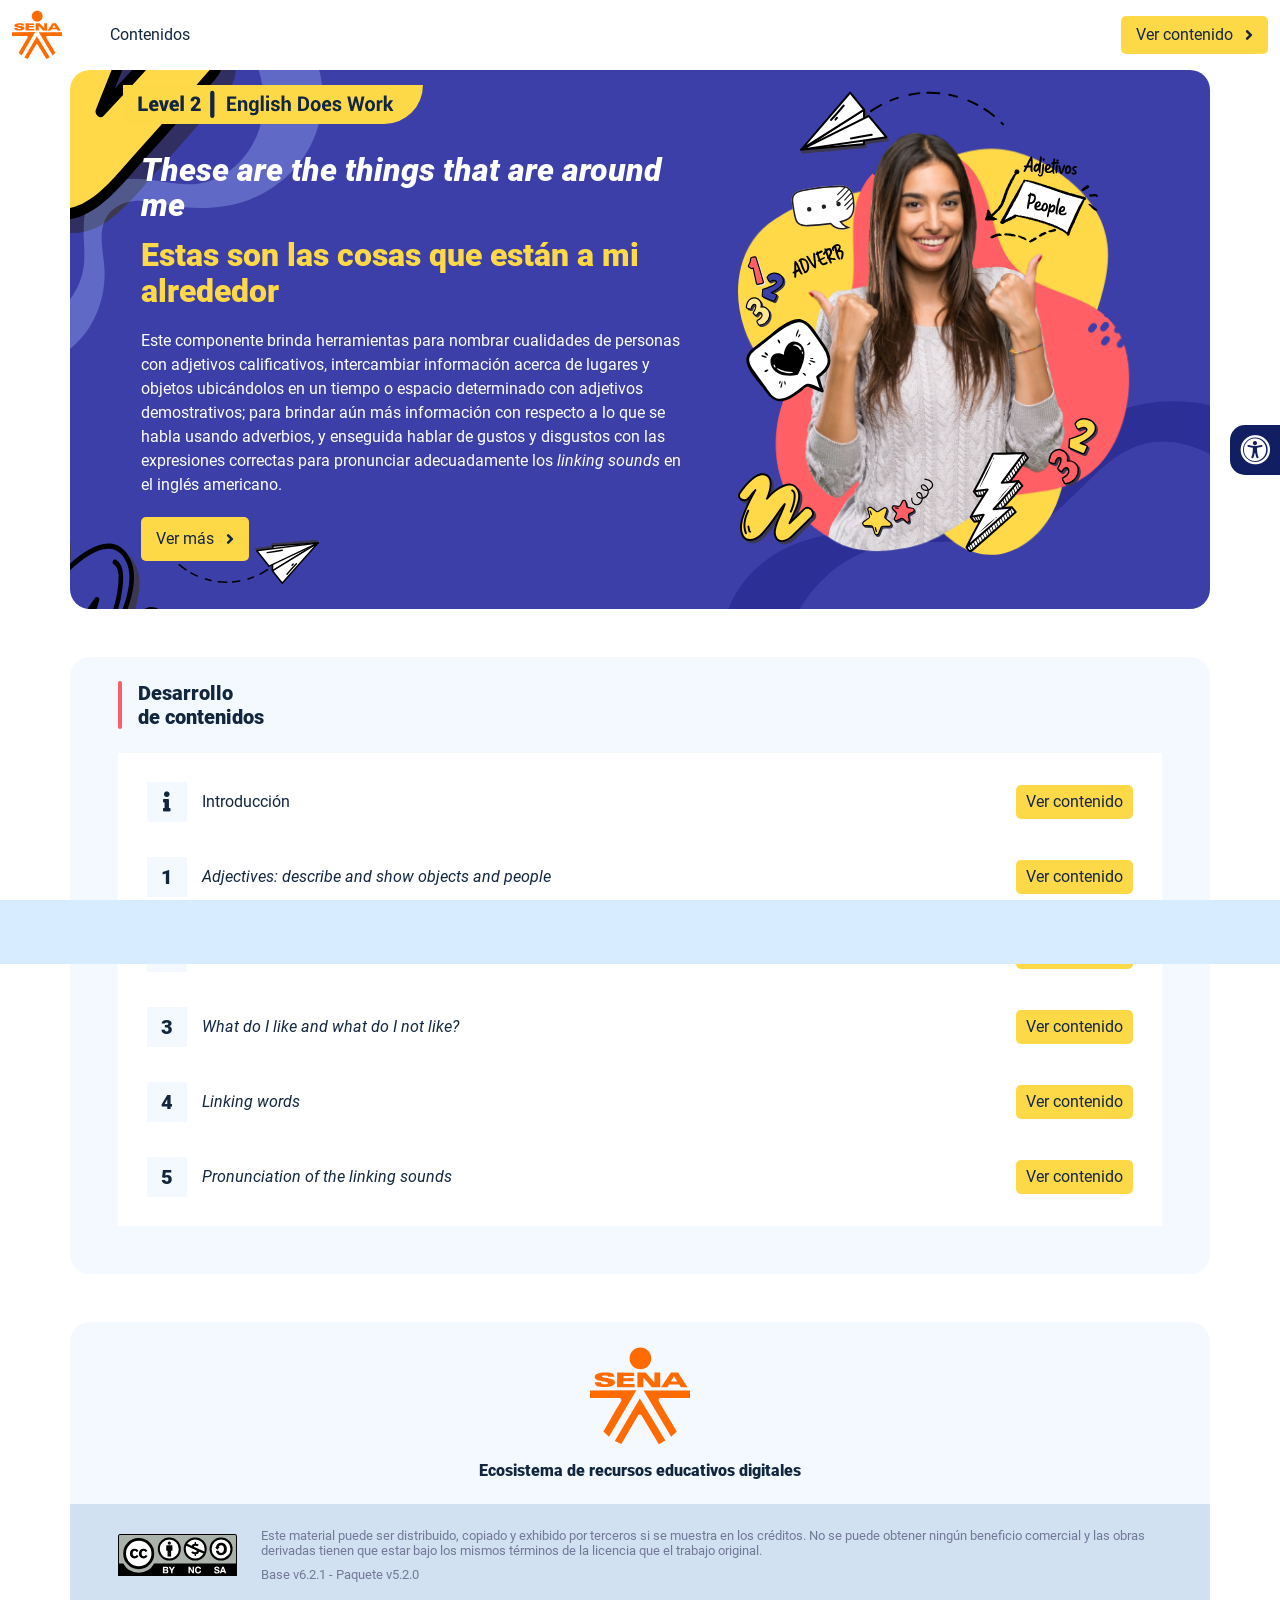
<file: index.html>
<!DOCTYPE html><html lang=""><head><meta charset="utf-8"><meta http-equiv="X-UA-Compatible" content="IE=edge"><meta name="viewport" content="width=device-width,initial-scale=1"><link rel="icon" href="favicon.ico"><title>These are the things that are around me</title><link href="css/chunk-0c047e41.3babef71.css" rel="prefetch"><link href="css/chunk-25b302c8.3babef71.css" rel="prefetch"><link href="css/chunk-26fc7596.3babef71.css" rel="prefetch"><link href="css/chunk-2d2747e2.3babef71.css" rel="prefetch"><link href="css/chunk-32334cb6.3babef71.css" rel="prefetch"><link href="css/chunk-3c57cd7b.3babef71.css" rel="prefetch"><link href="css/chunk-4f2d402a.3babef71.css" rel="prefetch"><link href="css/chunk-4fde0a08.14d1f3e8.css" rel="prefetch"><link href="css/chunk-515a8379.da194529.css" rel="prefetch"><link href="css/chunk-59974754.450e2cfc.css" rel="prefetch"><link href="css/chunk-6e1e538a.126808df.css" rel="prefetch"><link href="css/chunk-766a929b.34c1fea7.css" rel="prefetch"><link href="css/chunk-f2df7d2c.3babef71.css" rel="prefetch"><link href="css/comple.42ceea7e.css" rel="prefetch"><link href="css/creditos.0fb9ba6f.css" rel="prefetch"><link href="css/glosario.e6608166.css" rel="prefetch"><link href="css/referencias.092f24f9.css" rel="prefetch"><link href="js/actividad.00150aab.js" rel="prefetch"><link href="js/chunk-0206bfa0.95c0a7e8.js" rel="prefetch"><link href="js/chunk-0c047e41.ff40e4bf.js" rel="prefetch"><link href="js/chunk-13a6037e.f2ebaed1.js" rel="prefetch"><link href="js/chunk-18f95272.2ba3adfc.js" rel="prefetch"><link href="js/chunk-25b302c8.46b14ae0.js" rel="prefetch"><link href="js/chunk-26fc7596.d205f9ae.js" rel="prefetch"><link href="js/chunk-2c06842c.90807b1a.js" rel="prefetch"><link href="js/chunk-2d0e96ec.48ea6425.js" rel="prefetch"><link href="js/chunk-2d208d90.3e06c245.js" rel="prefetch"><link href="js/chunk-2d21d0e2.4327a4c6.js" rel="prefetch"><link href="js/chunk-2d22c123.d48fc217.js" rel="prefetch"><link href="js/chunk-2d2747e2.054ed57c.js" rel="prefetch"><link href="js/chunk-2e80bb9a.72cc0df5.js" rel="prefetch"><link href="js/chunk-319206de.d4626c05.js" rel="prefetch"><link href="js/chunk-32334cb6.bdda08f0.js" rel="prefetch"><link href="js/chunk-3c57cd7b.4828d532.js" rel="prefetch"><link href="js/chunk-4cdd78c0.4cff14ac.js" rel="prefetch"><link href="js/chunk-4f2d402a.b16acf6c.js" rel="prefetch"><link href="js/chunk-4fde0a08.ece09ba2.js" rel="prefetch"><link href="js/chunk-515a8379.a00738e7.js" rel="prefetch"><link href="js/chunk-53ccb27e.7f47764c.js" rel="prefetch"><link href="js/chunk-55d286b8.b60dcaf8.js" rel="prefetch"><link href="js/chunk-59974754.e612c50f.js" rel="prefetch"><link href="js/chunk-6e1e538a.9792bf7f.js" rel="prefetch"><link href="js/chunk-766a929b.5508963a.js" rel="prefetch"><link href="js/chunk-c796899c.95c0ee83.js" rel="prefetch"><link href="js/chunk-e8a7823a.d8c72baf.js" rel="prefetch"><link href="js/chunk-f2df7d2c.4c866f17.js" rel="prefetch"><link href="js/chunk-fde47172.07bb505e.js" rel="prefetch"><link href="js/comple.3dee90cd.js" rel="prefetch"><link href="js/creditos.23104d07.js" rel="prefetch"><link href="js/glosario.43d6f4b5.js" rel="prefetch"><link href="js/intro.5f0f6e75.js" rel="prefetch"><link href="js/referencias.e2e11e1e.js" rel="prefetch"><link href="js/sintesis.38cf8ce8.js" rel="prefetch"><link href="js/tema1.7f29abad.js" rel="prefetch"><link href="js/tema2.0c945cf0.js" rel="prefetch"><link href="js/tema3.3bf94984.js" rel="prefetch"><link href="js/tema4.d6234bfb.js" rel="prefetch"><link href="js/tema5.afb88352.js" rel="prefetch"><link href="css/app.4bef3eb1.css" rel="preload" as="style"><link href="css/chunk-vendors.14e80aa0.css" rel="preload" as="style"><link href="js/app.28480ae2.js" rel="preload" as="script"><link href="js/chunk-vendors.4ce6a46c.js" rel="preload" as="script"><link href="css/chunk-vendors.14e80aa0.css" rel="stylesheet"><link href="css/app.4bef3eb1.css" rel="stylesheet"></head><body><noscript><strong>We're sorry but These are the things that are around me doesn't work properly without JavaScript enabled. Please enable it to continue.</strong></noscript><div id="app"></div><script src="js/chunk-vendors.4ce6a46c.js"></script><script src="js/app.28480ae2.js"></script></body></html>
</file>
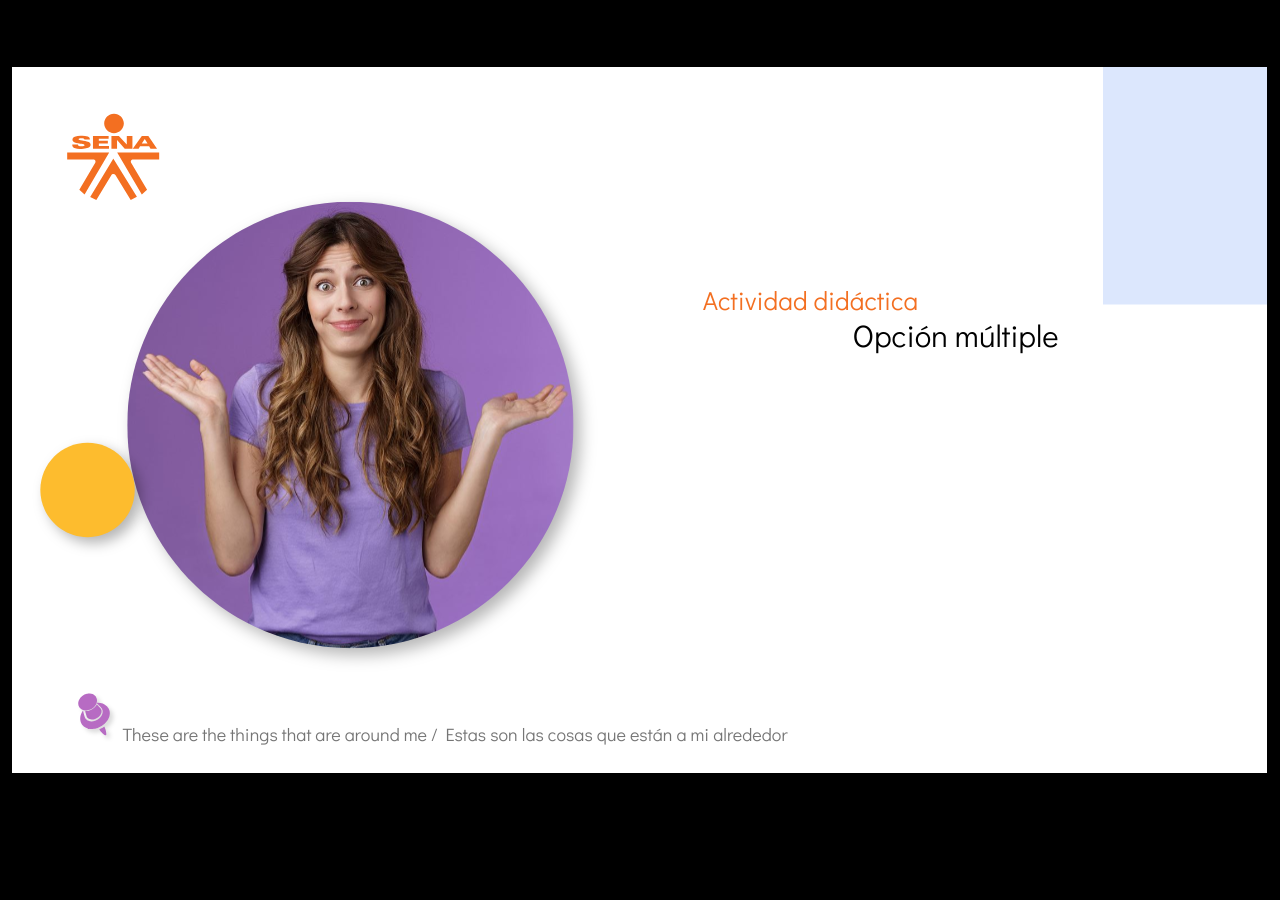
<file: actividades/actividad1/index.html>
<!doctype html>
<html lang="es">
<head>
  <meta charset="utf-8">
  <!-- Creado con Storyline 360 - http://www.articulate.com  -->
  <!-- version: 3.65.28121.0 -->
  <title>Actividad did&#225;ctica</title>
  <meta http-equiv="x-ua-compatible" content="IE=edge"/>
  <meta name="viewport" content="width=device-width,initial-scale=1,user-scalable=no,shrink-to-fit=no,minimal-ui"/>
  <meta name="apple-mobile-web-app-capable" content="yes"/>
  <style>
    html, body { height: 100%; padding: 0; margin: 0 }
    #app { height: 100%; width: 100%; }
  </style>

  <script>
    window.DS = {};
    window.globals = {
      DATA_PATH_BASE: '',
      HAS_FRAME: true,
      HAS_SLIDE: true,

      lmsPresent: false,
      tinCanPresent: false,
      cmi5Present: false,
      aoSupport: false,
      scale: 'show all',
      captureRc: false,
      browserSize: 'optimal',
      bgColor: '#000000',
      features: 'AccessibleVideo,InsertSvgPicture,LayerPresentAsDialog,MultipleQuizTracking,QuestionCorrectVariable,UpdatedThemeEditor',
      themeName: 'classic',
      preloaderColor: '#FFFFFF',
      suppressAnalytics: false,
      productChannel: 'stable',
      publishSource: 'storyline',
      aid: 'aid|dd73bbe0-893c-4c5d-ada9-b44ee608dcb3',
      cid: '04bfd34e-cd07-4569-9f02-371561cab23e',
      playerVersion: '3.65.28121.0',
      publishTimestamp: '2022-07-07T00:36:46.9058127Z',
      maxIosVideoElements: 10,

      
      parseParams: function(qs) {
        if (window.globals.parsedParams != null) {
          return window.globals.parsedParams;
        }
        qs = (qs || window.location.search.substr(1)).split('+').join(' ');
        var params = {},
            tokens,
            re = /[?&]?([^=]+)=([^&]*)/g;

        while (tokens = re.exec(qs)) {
          params[decodeURIComponent(tokens[1]).trim()] =
            decodeURIComponent(tokens[2]).trim();
        }
        window.globals.parsedParams = params;
        return params;
      }

    };
  </script>
  <script>
    var isIe11 = ('ActiveXObject' in window || window.MSBlobBuilder != null)
      && window.msCrypto != null && !window.ActiveXObject;
    if (isIe11 && window.globals.features.indexOf('IE11Warning') != -1) {
      window.globals.unsupportedBrowser = true;
      document.write(atob('[base64]'));
    }
  </script>
  
  <script>window.THREE = { };</script>
  
</head>
<body style="background: #000000" class="cs-HTML theme-classic">
  <!-- 360 -->
  <script>!function(e){var i=/iPhone/i,o=/iPod/i,n=/iPad/i,t=/(?=.*\bAndroid\b)(?=.*\bMobile\b)/i,d=/Android/i,s=/(?=.*\bAndroid\b)(?=.*\bSD4930UR\b)/i,b=/(?=.*\bAndroid\b)(?=.*\b(?:KFOT|KFTT|KFJWI|KFJWA|KFSOWI|KFTHWI|KFTHWA|KFAPWI|KFAPWA|KFARWI|KFASWI|KFSAWI|KFSAWA)\b)/i,r=/IEMobile/i,h=/(?=.*\bWindows\b)(?=.*\bARM\b)/i,a=/BlackBerry/i,l=/BB10/i,p=/Opera Mini/i,f=/(CriOS|Chrome)(?=.*\bMobile\b)/i,u=/(?=.*\bFirefox\b)(?=.*\bMobile\b)/i,c=new RegExp("(?:Nexus 7|BNTV250|Kindle Fire|Silk|GT-P1000)","i"),w=function(e,i){return e.test(i)},A=function(e){var A=e||navigator.userAgent,v=A.split("[FBAN");if(void 0!==v[1]&&(A=v[0]),this.apple={phone:w(i,A),ipod:w(o,A),tablet:!w(i,A)&&w(n,A),device:w(i,A)||w(o,A)||w(n,A)},this.amazon={phone:w(s,A),tablet:!w(s,A)&&w(b,A),device:w(s,A)||w(b,A)},this.android={phone:w(s,A)||w(t,A),tablet:!w(s,A)&&!w(t,A)&&(w(b,A)||w(d,A)),device:w(s,A)||w(b,A)||w(t,A)||w(d,A)},this.windows={phone:w(r,A),tablet:w(h,A),device:w(r,A)||w(h,A)},this.other={blackberry:w(a,A),blackberry10:w(l,A),opera:w(p,A),firefox:w(u,A),chrome:w(f,A),device:w(a,A)||w(l,A)||w(p,A)||w(u,A)||w(f,A)},this.seven_inch=w(c,A),this.any=this.apple.device||this.android.device||this.windows.device||this.other.device||this.seven_inch,this.phone=this.apple.phone||this.android.phone||this.windows.phone,this.tablet=this.apple.tablet||this.android.tablet||this.windows.tablet,"undefined"==typeof window)return this},v=function(){var e=new A;return e.Class=A,e};"undefined"!=typeof module&&module.exports&&"undefined"==typeof window?module.exports=A:"undefined"!=typeof module&&module.exports&&"undefined"!=typeof window?module.exports=v():"function"==typeof define&&define.amd?define("isMobile",[],e.isMobile=v()):e.isMobile=v()}(this);
    window.isMobile.apple.tablet = window.isMobile.apple.tablet ||
      (navigator.platform === 'MacIntel' && navigator.maxTouchPoints > 1);
    window.isMobile.apple.device = window.isMobile.apple.device || window.isMobile.apple.tablet;
    window.isMobile.tablet = window.isMobile.tablet || window.isMobile.apple.tablet;
    window.isMobile.any = window.isMobile.any || window.isMobile.apple.tablet;
  </script>

  <div id="focus-sink" tabindex="-1"></div>

  <div id="preso"></div>
  <script>
    (function() {

      var classTypes = [ 'desktop', 'mobile', 'phone', 'tablet' ];

      var addDeviceClasses = function(prefix, testObj) {
        var curr, i;
        for (i = 0; i < classTypes.length; i++) {
          curr = classTypes[i];
          if (testObj[curr]) {
            document.body.classList.add(prefix + curr);
          }
        }
      };

      var params = window.globals.parseParams(),
          isDevicePreview = params.devicepreview === '1',
          isPhoneOverride = params.deviceType === 'phone' || (isDevicePreview && params.phone == '1'),
          isTabletOverride = (params.deviceType === 'tablet' || isDevicePreview) && !isPhoneOverride,
          isMobileOverride = isPhoneOverride || isTabletOverride;

      var deviceView = {
        desktop: !window.isMobile.any && !isMobileOverride,
        mobile: window.isMobile.any || isMobileOverride,
        phone: isPhoneOverride || (window.isMobile.phone && !isTabletOverride),
        tablet: isTabletOverride || window.isMobile.tablet
      };

      window.globals.deviceView = deviceView;
      window.isMobile.desktop = !window.isMobile.any;
      window.isMobile.mobile = window.isMobile.any;

      addDeviceClasses('view-', deviceView);

    })();
  </script>
  
  <script src='story_content/user.js' type=text/javascript></script>
  <div class="slide-loader"></div>

  <script>
    if (window.globals.deviceView.isMobile) { var doc = document, loader = doc.body.querySelector('.slide-loader'); [ 1, 2, 3 ].forEach(function(n) { var d = doc.createElement('div'); d.style.backgroundColor = window.globals.preloaderColor; d.classList.add('mobile-loader-dot'); d.classList.add('dot' + n); loader.appendChild(d); }); }
  </script>

  <div class="mobile-load-title-overlay" style="display: none">
    <div class="mobile-load-title">Actividad did&#225;ctica</div>
  </div>

  <div class="mobile-chrome-warning"></div>

  <div class="warn-connection-dialog" style="display:none">
  <div class="warn-connection-content">
    <p>Internet connection lost. Please check your connection.</p>
    <p class="warn-connection-status"></p>
    <div class="warn-ui">
      <button class="connection-retry">Retry</button>
    </div>
  </div>
</div>

<style>
  .warn-connection-dialog {
    background: rgba(0, 0, 0, 0.2);
    position: fixed;
    left: 0;
    top: 0;
    width: 100%;
    height: 100%;
    z-index: 999;
  }
  .warn-connection-content {
    position: absolute;
    width: 80%;
    max-width: 450px;
    min-width: 350px;
    background: white;
    border: 1px solid black;
    color: black;
    min-height: 150px;
    padding: 1em;
    left: 50%;
    top: 50%;
    transform : translate(-50%, -50%);
  }
  .warn-connection-dialog button {
    position: relative;
    padding: .5em;
    cursor: pointer;
  }
  .warn-ui {
    position: absolute;
    bottom: 1em;
    width: 100%;
  }
  .warn-connection-status {
    color: red;
  }
</style>

<script>
  (function() {

    // @TODO this is POC code and can be cleaned up a bit more if we move forward
    // with the feature
    var CHECK_CONNECTION_TICK = 500;
    var RESTART_CHECK = 500; // for firefox
    var MESSAGE_DELAY = 200;

    var noConnection = 'no connection...'

    var warnEl = document.querySelector('.warn-connection-dialog');
    var retryEl = document.querySelector('.connection-retry');
    var statusEl = document.querySelector('.warn-connection-status');

    var controller;
    var checking = false;
    var warningShown;

    function checkConnection(sucessMethod) {
      checking = true;
      if (controller) {
        controller.abort();
      }

      controller = new AbortController();
      var signal = controller.signal;
      var done;

      // when the internet first goes out, firefox needs another
      // `fetch` request to start checking again for some reason
      if (window.navigator.userAgent.toLowerCase().includes('firefox')) {
        setTimeout(function() {
          if (!done) {
            checkConnection();
          }
        }, RESTART_CHECK);
      }

      fetch('./story_content/thumbnail.jpg', {
        method: 'GET',
        mode: 'cors',
        cache: 'no-cache',
        signal: signal
      }).then(function(result) {
        if (result.status >= 200 && result.status < 300) {
          if (sucessMethod) { sucessMethod(); }
        } else {
          statusEl.innerHTML = noConnection;
          showWarning();
        }
        checking = false;
        done = true;
      }).catch(function(err) {
        if (err.name === 'TypeError') {
          statusEl.innerHTML = noConnection;
          showWarning();
          done = true;
          checking = false;
        }
      });
    }

    function showWarning(btn) {
      warningShown = true;
      warnEl.style.display = 'block';
      statusEl.innerHTML = noConnection;
    }

    statusEl.innerHTML = noConnection;
    retryEl.addEventListener('click', function() {
      statusEl.innerHTML = 'trying to connect...';
      setTimeout(function() {
        checkConnection(function() {
          warningShown = false;
          warnEl.style.display = 'none';
          statusEl.innerHTML = 'connected!';
        });
      },  MESSAGE_DELAY);
    });

    if (window.AbortController != null && window.location.protocol != 'file:') {
      setInterval(function() {
        if (DS.flagManager && !DS.flagManager.hasFlag(DS.flagManager.constants.CONNECTION_MESSAGES)) {
          return;
        }

        if (!warningShown && !checking) {
          checkConnection();
        }

      }, CHECK_CONNECTION_TICK);
    }
  })();
</script>


  <script>
    
    if (window.autoSpider && window.vInterfaceObject) {
      document.querySelector('.mobile-load-title-overlay').style.display = 'none';
    }
  </script>

  

  <link rel="stylesheet" href="html5/data/css/output.min.css" data-noprefix/>
</body>
<script src="html5/lib/scripts/bootstrapper.min.js"></script>
</html>
</file>
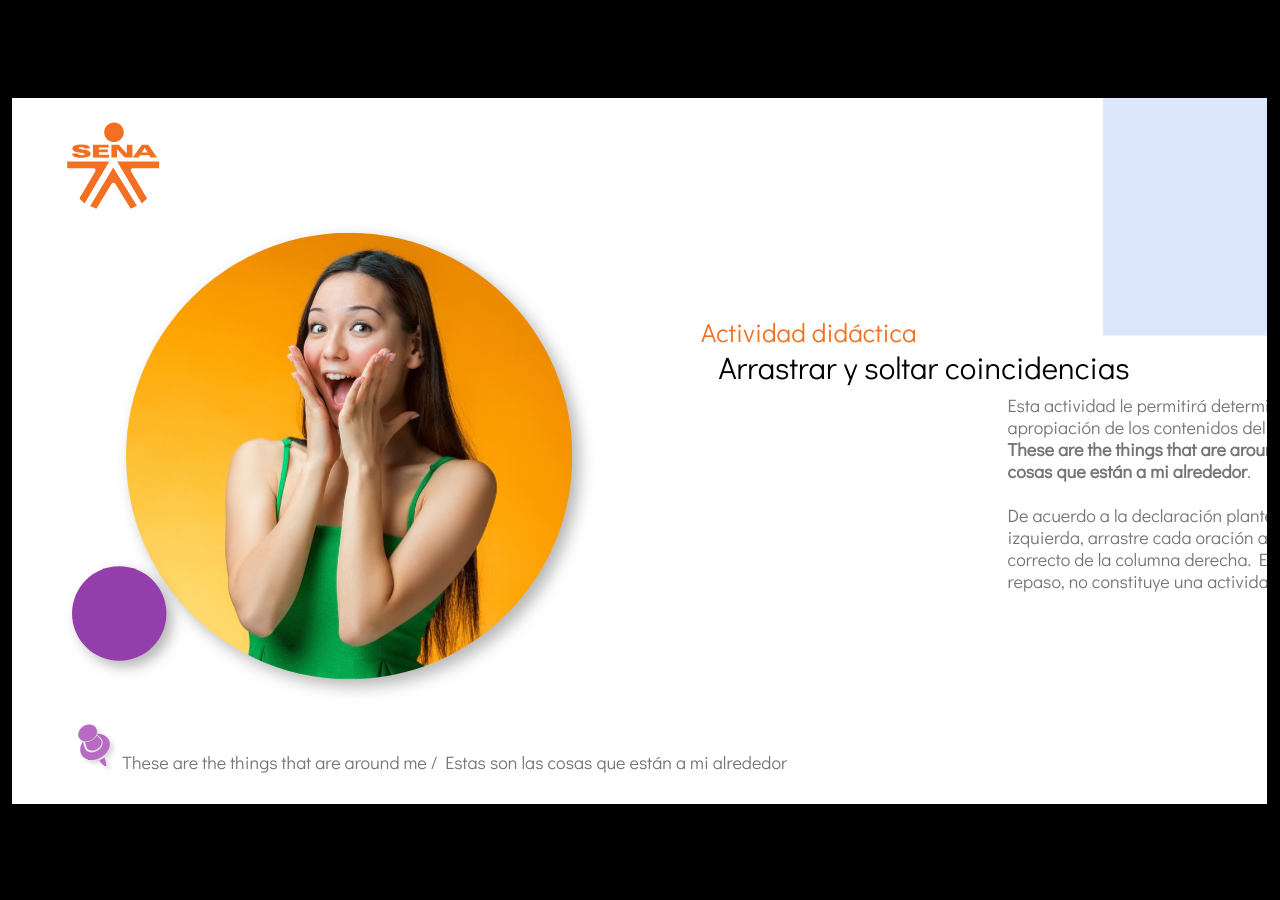
<file: actividades/actividad2/index.html>
<!doctype html>
<html lang="es">
<head>
  <meta charset="utf-8">
  <!-- Creado con Storyline 360 - http://www.articulate.com  -->
  <!-- version: 3.65.28121.0 -->
  <title>Actividad did&#225;ctica</title>
  <meta http-equiv="x-ua-compatible" content="IE=edge"/>
  <meta name="viewport" content="width=device-width,initial-scale=1,user-scalable=no,shrink-to-fit=no,minimal-ui"/>
  <meta name="apple-mobile-web-app-capable" content="yes"/>
  <style>
    html, body { height: 100%; padding: 0; margin: 0 }
    #app { height: 100%; width: 100%; }
  </style>

  <script>
    window.DS = {};
    window.globals = {
      DATA_PATH_BASE: '',
      HAS_FRAME: true,
      HAS_SLIDE: true,

      lmsPresent: false,
      tinCanPresent: false,
      cmi5Present: false,
      aoSupport: false,
      scale: 'show all',
      captureRc: false,
      browserSize: 'optimal',
      bgColor: '#000000',
      features: 'AccessibleVideo,InsertSvgPicture,LayerPresentAsDialog,MultipleQuizTracking,QuestionCorrectVariable,UpdatedThemeEditor',
      themeName: 'classic',
      preloaderColor: '#FFFFFF',
      suppressAnalytics: false,
      productChannel: 'stable',
      publishSource: 'storyline',
      aid: 'aid|dd73bbe0-893c-4c5d-ada9-b44ee608dcb3',
      cid: '04bfd34e-cd07-4569-9f02-371561cab23e',
      playerVersion: '3.65.28121.0',
      publishTimestamp: '2022-07-08T21:01:18.1808777Z',
      maxIosVideoElements: 10,

      
      parseParams: function(qs) {
        if (window.globals.parsedParams != null) {
          return window.globals.parsedParams;
        }
        qs = (qs || window.location.search.substr(1)).split('+').join(' ');
        var params = {},
            tokens,
            re = /[?&]?([^=]+)=([^&]*)/g;

        while (tokens = re.exec(qs)) {
          params[decodeURIComponent(tokens[1]).trim()] =
            decodeURIComponent(tokens[2]).trim();
        }
        window.globals.parsedParams = params;
        return params;
      }

    };
  </script>
  <script>
    var isIe11 = ('ActiveXObject' in window || window.MSBlobBuilder != null)
      && window.msCrypto != null && !window.ActiveXObject;
    if (isIe11 && window.globals.features.indexOf('IE11Warning') != -1) {
      window.globals.unsupportedBrowser = true;
      document.write(atob('[base64]'));
    }
  </script>
  
  <script>window.THREE = { };</script>
  
</head>
<body style="background: #000000" class="cs-HTML theme-classic">
  <!-- 360 -->
  <script>!function(e){var i=/iPhone/i,o=/iPod/i,n=/iPad/i,t=/(?=.*\bAndroid\b)(?=.*\bMobile\b)/i,d=/Android/i,s=/(?=.*\bAndroid\b)(?=.*\bSD4930UR\b)/i,b=/(?=.*\bAndroid\b)(?=.*\b(?:KFOT|KFTT|KFJWI|KFJWA|KFSOWI|KFTHWI|KFTHWA|KFAPWI|KFAPWA|KFARWI|KFASWI|KFSAWI|KFSAWA)\b)/i,r=/IEMobile/i,h=/(?=.*\bWindows\b)(?=.*\bARM\b)/i,a=/BlackBerry/i,l=/BB10/i,p=/Opera Mini/i,f=/(CriOS|Chrome)(?=.*\bMobile\b)/i,u=/(?=.*\bFirefox\b)(?=.*\bMobile\b)/i,c=new RegExp("(?:Nexus 7|BNTV250|Kindle Fire|Silk|GT-P1000)","i"),w=function(e,i){return e.test(i)},A=function(e){var A=e||navigator.userAgent,v=A.split("[FBAN");if(void 0!==v[1]&&(A=v[0]),this.apple={phone:w(i,A),ipod:w(o,A),tablet:!w(i,A)&&w(n,A),device:w(i,A)||w(o,A)||w(n,A)},this.amazon={phone:w(s,A),tablet:!w(s,A)&&w(b,A),device:w(s,A)||w(b,A)},this.android={phone:w(s,A)||w(t,A),tablet:!w(s,A)&&!w(t,A)&&(w(b,A)||w(d,A)),device:w(s,A)||w(b,A)||w(t,A)||w(d,A)},this.windows={phone:w(r,A),tablet:w(h,A),device:w(r,A)||w(h,A)},this.other={blackberry:w(a,A),blackberry10:w(l,A),opera:w(p,A),firefox:w(u,A),chrome:w(f,A),device:w(a,A)||w(l,A)||w(p,A)||w(u,A)||w(f,A)},this.seven_inch=w(c,A),this.any=this.apple.device||this.android.device||this.windows.device||this.other.device||this.seven_inch,this.phone=this.apple.phone||this.android.phone||this.windows.phone,this.tablet=this.apple.tablet||this.android.tablet||this.windows.tablet,"undefined"==typeof window)return this},v=function(){var e=new A;return e.Class=A,e};"undefined"!=typeof module&&module.exports&&"undefined"==typeof window?module.exports=A:"undefined"!=typeof module&&module.exports&&"undefined"!=typeof window?module.exports=v():"function"==typeof define&&define.amd?define("isMobile",[],e.isMobile=v()):e.isMobile=v()}(this);
    window.isMobile.apple.tablet = window.isMobile.apple.tablet ||
      (navigator.platform === 'MacIntel' && navigator.maxTouchPoints > 1);
    window.isMobile.apple.device = window.isMobile.apple.device || window.isMobile.apple.tablet;
    window.isMobile.tablet = window.isMobile.tablet || window.isMobile.apple.tablet;
    window.isMobile.any = window.isMobile.any || window.isMobile.apple.tablet;
  </script>

  <div id="focus-sink" tabindex="-1"></div>

  <div id="preso"></div>
  <script>
    (function() {

      var classTypes = [ 'desktop', 'mobile', 'phone', 'tablet' ];

      var addDeviceClasses = function(prefix, testObj) {
        var curr, i;
        for (i = 0; i < classTypes.length; i++) {
          curr = classTypes[i];
          if (testObj[curr]) {
            document.body.classList.add(prefix + curr);
          }
        }
      };

      var params = window.globals.parseParams(),
          isDevicePreview = params.devicepreview === '1',
          isPhoneOverride = params.deviceType === 'phone' || (isDevicePreview && params.phone == '1'),
          isTabletOverride = (params.deviceType === 'tablet' || isDevicePreview) && !isPhoneOverride,
          isMobileOverride = isPhoneOverride || isTabletOverride;

      var deviceView = {
        desktop: !window.isMobile.any && !isMobileOverride,
        mobile: window.isMobile.any || isMobileOverride,
        phone: isPhoneOverride || (window.isMobile.phone && !isTabletOverride),
        tablet: isTabletOverride || window.isMobile.tablet
      };

      window.globals.deviceView = deviceView;
      window.isMobile.desktop = !window.isMobile.any;
      window.isMobile.mobile = window.isMobile.any;

      addDeviceClasses('view-', deviceView);

    })();
  </script>
  
  <script src='story_content/user.js' type=text/javascript></script>
  <div class="slide-loader"></div>

  <script>
    if (window.globals.deviceView.isMobile) { var doc = document, loader = doc.body.querySelector('.slide-loader'); [ 1, 2, 3 ].forEach(function(n) { var d = doc.createElement('div'); d.style.backgroundColor = window.globals.preloaderColor; d.classList.add('mobile-loader-dot'); d.classList.add('dot' + n); loader.appendChild(d); }); }
  </script>

  <div class="mobile-load-title-overlay" style="display: none">
    <div class="mobile-load-title">Actividad did&#225;ctica</div>
  </div>

  <div class="mobile-chrome-warning"></div>

  <div class="warn-connection-dialog" style="display:none">
  <div class="warn-connection-content">
    <p>Internet connection lost. Please check your connection.</p>
    <p class="warn-connection-status"></p>
    <div class="warn-ui">
      <button class="connection-retry">Retry</button>
    </div>
  </div>
</div>

<style>
  .warn-connection-dialog {
    background: rgba(0, 0, 0, 0.2);
    position: fixed;
    left: 0;
    top: 0;
    width: 100%;
    height: 100%;
    z-index: 999;
  }
  .warn-connection-content {
    position: absolute;
    width: 80%;
    max-width: 450px;
    min-width: 350px;
    background: white;
    border: 1px solid black;
    color: black;
    min-height: 150px;
    padding: 1em;
    left: 50%;
    top: 50%;
    transform : translate(-50%, -50%);
  }
  .warn-connection-dialog button {
    position: relative;
    padding: .5em;
    cursor: pointer;
  }
  .warn-ui {
    position: absolute;
    bottom: 1em;
    width: 100%;
  }
  .warn-connection-status {
    color: red;
  }
</style>

<script>
  (function() {

    // @TODO this is POC code and can be cleaned up a bit more if we move forward
    // with the feature
    var CHECK_CONNECTION_TICK = 500;
    var RESTART_CHECK = 500; // for firefox
    var MESSAGE_DELAY = 200;

    var noConnection = 'no connection...'

    var warnEl = document.querySelector('.warn-connection-dialog');
    var retryEl = document.querySelector('.connection-retry');
    var statusEl = document.querySelector('.warn-connection-status');

    var controller;
    var checking = false;
    var warningShown;

    function checkConnection(sucessMethod) {
      checking = true;
      if (controller) {
        controller.abort();
      }

      controller = new AbortController();
      var signal = controller.signal;
      var done;

      // when the internet first goes out, firefox needs another
      // `fetch` request to start checking again for some reason
      if (window.navigator.userAgent.toLowerCase().includes('firefox')) {
        setTimeout(function() {
          if (!done) {
            checkConnection();
          }
        }, RESTART_CHECK);
      }

      fetch('./story_content/thumbnail.jpg', {
        method: 'GET',
        mode: 'cors',
        cache: 'no-cache',
        signal: signal
      }).then(function(result) {
        if (result.status >= 200 && result.status < 300) {
          if (sucessMethod) { sucessMethod(); }
        } else {
          statusEl.innerHTML = noConnection;
          showWarning();
        }
        checking = false;
        done = true;
      }).catch(function(err) {
        if (err.name === 'TypeError') {
          statusEl.innerHTML = noConnection;
          showWarning();
          done = true;
          checking = false;
        }
      });
    }

    function showWarning(btn) {
      warningShown = true;
      warnEl.style.display = 'block';
      statusEl.innerHTML = noConnection;
    }

    statusEl.innerHTML = noConnection;
    retryEl.addEventListener('click', function() {
      statusEl.innerHTML = 'trying to connect...';
      setTimeout(function() {
        checkConnection(function() {
          warningShown = false;
          warnEl.style.display = 'none';
          statusEl.innerHTML = 'connected!';
        });
      },  MESSAGE_DELAY);
    });

    if (window.AbortController != null && window.location.protocol != 'file:') {
      setInterval(function() {
        if (DS.flagManager && !DS.flagManager.hasFlag(DS.flagManager.constants.CONNECTION_MESSAGES)) {
          return;
        }

        if (!warningShown && !checking) {
          checkConnection();
        }

      }, CHECK_CONNECTION_TICK);
    }
  })();
</script>


  <script>
    
    if (window.autoSpider && window.vInterfaceObject) {
      document.querySelector('.mobile-load-title-overlay').style.display = 'none';
    }
  </script>

  

  <link rel="stylesheet" href="html5/data/css/output.min.css" data-noprefix/>
</body>
<script src="html5/lib/scripts/bootstrapper.min.js"></script>
</html>
</file>
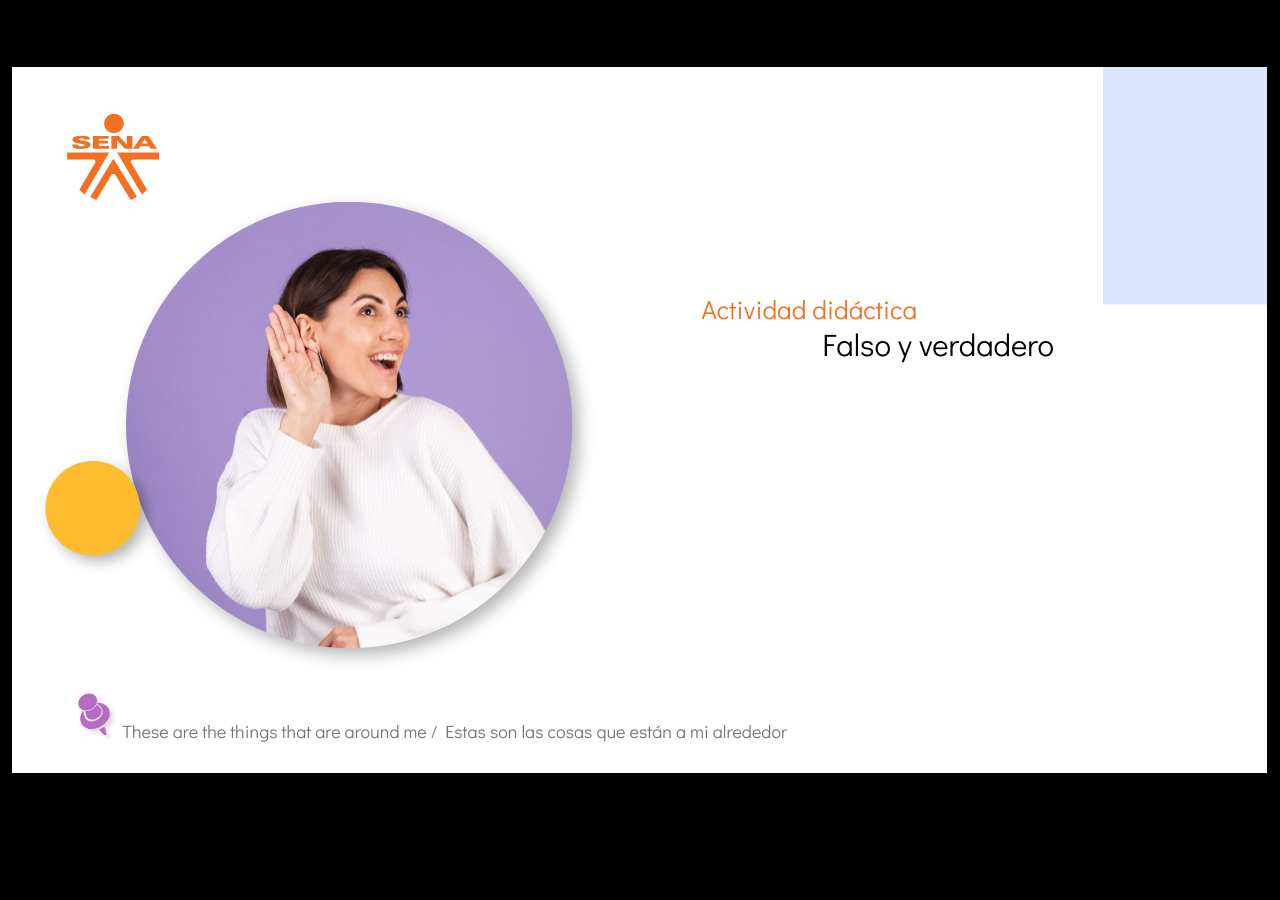
<file: actividades/actividad3/index.html>
<!doctype html>
<html lang="es">
<head>
  <meta charset="utf-8">
  <!-- Creado con Storyline 360 - http://www.articulate.com  -->
  <!-- version: 3.65.28121.0 -->
  <title>Actividad did&#225;ctica</title>
  <meta http-equiv="x-ua-compatible" content="IE=edge"/>
  <meta name="viewport" content="width=device-width,initial-scale=1,user-scalable=no,shrink-to-fit=no,minimal-ui"/>
  <meta name="apple-mobile-web-app-capable" content="yes"/>
  <style>
    html, body { height: 100%; padding: 0; margin: 0 }
    #app { height: 100%; width: 100%; }
  </style>

  <script>
    window.DS = {};
    window.globals = {
      DATA_PATH_BASE: '',
      HAS_FRAME: true,
      HAS_SLIDE: true,

      lmsPresent: false,
      tinCanPresent: false,
      cmi5Present: false,
      aoSupport: false,
      scale: 'show all',
      captureRc: false,
      browserSize: 'optimal',
      bgColor: '#000000',
      features: 'AccessibleVideo,InsertSvgPicture,LayerPresentAsDialog,MultipleQuizTracking,QuestionCorrectVariable,UpdatedThemeEditor',
      themeName: 'classic',
      preloaderColor: '#FFFFFF',
      suppressAnalytics: false,
      productChannel: 'stable',
      publishSource: 'storyline',
      aid: 'aid|dd73bbe0-893c-4c5d-ada9-b44ee608dcb3',
      cid: '04bfd34e-cd07-4569-9f02-371561cab23e',
      playerVersion: '3.65.28121.0',
      publishTimestamp: '2022-07-07T02:45:41.8559443Z',
      maxIosVideoElements: 10,

      
      parseParams: function(qs) {
        if (window.globals.parsedParams != null) {
          return window.globals.parsedParams;
        }
        qs = (qs || window.location.search.substr(1)).split('+').join(' ');
        var params = {},
            tokens,
            re = /[?&]?([^=]+)=([^&]*)/g;

        while (tokens = re.exec(qs)) {
          params[decodeURIComponent(tokens[1]).trim()] =
            decodeURIComponent(tokens[2]).trim();
        }
        window.globals.parsedParams = params;
        return params;
      }

    };
  </script>
  <script>
    var isIe11 = ('ActiveXObject' in window || window.MSBlobBuilder != null)
      && window.msCrypto != null && !window.ActiveXObject;
    if (isIe11 && window.globals.features.indexOf('IE11Warning') != -1) {
      window.globals.unsupportedBrowser = true;
      document.write(atob('[base64]'));
    }
  </script>
  
  <script>window.THREE = { };</script>
  
</head>
<body style="background: #000000" class="cs-HTML theme-classic">
  <!-- 360 -->
  <script>!function(e){var i=/iPhone/i,o=/iPod/i,n=/iPad/i,t=/(?=.*\bAndroid\b)(?=.*\bMobile\b)/i,d=/Android/i,s=/(?=.*\bAndroid\b)(?=.*\bSD4930UR\b)/i,b=/(?=.*\bAndroid\b)(?=.*\b(?:KFOT|KFTT|KFJWI|KFJWA|KFSOWI|KFTHWI|KFTHWA|KFAPWI|KFAPWA|KFARWI|KFASWI|KFSAWI|KFSAWA)\b)/i,r=/IEMobile/i,h=/(?=.*\bWindows\b)(?=.*\bARM\b)/i,a=/BlackBerry/i,l=/BB10/i,p=/Opera Mini/i,f=/(CriOS|Chrome)(?=.*\bMobile\b)/i,u=/(?=.*\bFirefox\b)(?=.*\bMobile\b)/i,c=new RegExp("(?:Nexus 7|BNTV250|Kindle Fire|Silk|GT-P1000)","i"),w=function(e,i){return e.test(i)},A=function(e){var A=e||navigator.userAgent,v=A.split("[FBAN");if(void 0!==v[1]&&(A=v[0]),this.apple={phone:w(i,A),ipod:w(o,A),tablet:!w(i,A)&&w(n,A),device:w(i,A)||w(o,A)||w(n,A)},this.amazon={phone:w(s,A),tablet:!w(s,A)&&w(b,A),device:w(s,A)||w(b,A)},this.android={phone:w(s,A)||w(t,A),tablet:!w(s,A)&&!w(t,A)&&(w(b,A)||w(d,A)),device:w(s,A)||w(b,A)||w(t,A)||w(d,A)},this.windows={phone:w(r,A),tablet:w(h,A),device:w(r,A)||w(h,A)},this.other={blackberry:w(a,A),blackberry10:w(l,A),opera:w(p,A),firefox:w(u,A),chrome:w(f,A),device:w(a,A)||w(l,A)||w(p,A)||w(u,A)||w(f,A)},this.seven_inch=w(c,A),this.any=this.apple.device||this.android.device||this.windows.device||this.other.device||this.seven_inch,this.phone=this.apple.phone||this.android.phone||this.windows.phone,this.tablet=this.apple.tablet||this.android.tablet||this.windows.tablet,"undefined"==typeof window)return this},v=function(){var e=new A;return e.Class=A,e};"undefined"!=typeof module&&module.exports&&"undefined"==typeof window?module.exports=A:"undefined"!=typeof module&&module.exports&&"undefined"!=typeof window?module.exports=v():"function"==typeof define&&define.amd?define("isMobile",[],e.isMobile=v()):e.isMobile=v()}(this);
    window.isMobile.apple.tablet = window.isMobile.apple.tablet ||
      (navigator.platform === 'MacIntel' && navigator.maxTouchPoints > 1);
    window.isMobile.apple.device = window.isMobile.apple.device || window.isMobile.apple.tablet;
    window.isMobile.tablet = window.isMobile.tablet || window.isMobile.apple.tablet;
    window.isMobile.any = window.isMobile.any || window.isMobile.apple.tablet;
  </script>

  <div id="focus-sink" tabindex="-1"></div>

  <div id="preso"></div>
  <script>
    (function() {

      var classTypes = [ 'desktop', 'mobile', 'phone', 'tablet' ];

      var addDeviceClasses = function(prefix, testObj) {
        var curr, i;
        for (i = 0; i < classTypes.length; i++) {
          curr = classTypes[i];
          if (testObj[curr]) {
            document.body.classList.add(prefix + curr);
          }
        }
      };

      var params = window.globals.parseParams(),
          isDevicePreview = params.devicepreview === '1',
          isPhoneOverride = params.deviceType === 'phone' || (isDevicePreview && params.phone == '1'),
          isTabletOverride = (params.deviceType === 'tablet' || isDevicePreview) && !isPhoneOverride,
          isMobileOverride = isPhoneOverride || isTabletOverride;

      var deviceView = {
        desktop: !window.isMobile.any && !isMobileOverride,
        mobile: window.isMobile.any || isMobileOverride,
        phone: isPhoneOverride || (window.isMobile.phone && !isTabletOverride),
        tablet: isTabletOverride || window.isMobile.tablet
      };

      window.globals.deviceView = deviceView;
      window.isMobile.desktop = !window.isMobile.any;
      window.isMobile.mobile = window.isMobile.any;

      addDeviceClasses('view-', deviceView);

    })();
  </script>
  
  <script src='story_content/user.js' type=text/javascript></script>
  <div class="slide-loader"></div>

  <script>
    if (window.globals.deviceView.isMobile) { var doc = document, loader = doc.body.querySelector('.slide-loader'); [ 1, 2, 3 ].forEach(function(n) { var d = doc.createElement('div'); d.style.backgroundColor = window.globals.preloaderColor; d.classList.add('mobile-loader-dot'); d.classList.add('dot' + n); loader.appendChild(d); }); }
  </script>

  <div class="mobile-load-title-overlay" style="display: none">
    <div class="mobile-load-title">Actividad did&#225;ctica</div>
  </div>

  <div class="mobile-chrome-warning"></div>

  <div class="warn-connection-dialog" style="display:none">
  <div class="warn-connection-content">
    <p>Internet connection lost. Please check your connection.</p>
    <p class="warn-connection-status"></p>
    <div class="warn-ui">
      <button class="connection-retry">Retry</button>
    </div>
  </div>
</div>

<style>
  .warn-connection-dialog {
    background: rgba(0, 0, 0, 0.2);
    position: fixed;
    left: 0;
    top: 0;
    width: 100%;
    height: 100%;
    z-index: 999;
  }
  .warn-connection-content {
    position: absolute;
    width: 80%;
    max-width: 450px;
    min-width: 350px;
    background: white;
    border: 1px solid black;
    color: black;
    min-height: 150px;
    padding: 1em;
    left: 50%;
    top: 50%;
    transform : translate(-50%, -50%);
  }
  .warn-connection-dialog button {
    position: relative;
    padding: .5em;
    cursor: pointer;
  }
  .warn-ui {
    position: absolute;
    bottom: 1em;
    width: 100%;
  }
  .warn-connection-status {
    color: red;
  }
</style>

<script>
  (function() {

    // @TODO this is POC code and can be cleaned up a bit more if we move forward
    // with the feature
    var CHECK_CONNECTION_TICK = 500;
    var RESTART_CHECK = 500; // for firefox
    var MESSAGE_DELAY = 200;

    var noConnection = 'no connection...'

    var warnEl = document.querySelector('.warn-connection-dialog');
    var retryEl = document.querySelector('.connection-retry');
    var statusEl = document.querySelector('.warn-connection-status');

    var controller;
    var checking = false;
    var warningShown;

    function checkConnection(sucessMethod) {
      checking = true;
      if (controller) {
        controller.abort();
      }

      controller = new AbortController();
      var signal = controller.signal;
      var done;

      // when the internet first goes out, firefox needs another
      // `fetch` request to start checking again for some reason
      if (window.navigator.userAgent.toLowerCase().includes('firefox')) {
        setTimeout(function() {
          if (!done) {
            checkConnection();
          }
        }, RESTART_CHECK);
      }

      fetch('./story_content/thumbnail.jpg', {
        method: 'GET',
        mode: 'cors',
        cache: 'no-cache',
        signal: signal
      }).then(function(result) {
        if (result.status >= 200 && result.status < 300) {
          if (sucessMethod) { sucessMethod(); }
        } else {
          statusEl.innerHTML = noConnection;
          showWarning();
        }
        checking = false;
        done = true;
      }).catch(function(err) {
        if (err.name === 'TypeError') {
          statusEl.innerHTML = noConnection;
          showWarning();
          done = true;
          checking = false;
        }
      });
    }

    function showWarning(btn) {
      warningShown = true;
      warnEl.style.display = 'block';
      statusEl.innerHTML = noConnection;
    }

    statusEl.innerHTML = noConnection;
    retryEl.addEventListener('click', function() {
      statusEl.innerHTML = 'trying to connect...';
      setTimeout(function() {
        checkConnection(function() {
          warningShown = false;
          warnEl.style.display = 'none';
          statusEl.innerHTML = 'connected!';
        });
      },  MESSAGE_DELAY);
    });

    if (window.AbortController != null && window.location.protocol != 'file:') {
      setInterval(function() {
        if (DS.flagManager && !DS.flagManager.hasFlag(DS.flagManager.constants.CONNECTION_MESSAGES)) {
          return;
        }

        if (!warningShown && !checking) {
          checkConnection();
        }

      }, CHECK_CONNECTION_TICK);
    }
  })();
</script>


  <script>
    
    if (window.autoSpider && window.vInterfaceObject) {
      document.querySelector('.mobile-load-title-overlay').style.display = 'none';
    }
  </script>

  

  <link rel="stylesheet" href="html5/data/css/output.min.css" data-noprefix/>
</body>
<script src="html5/lib/scripts/bootstrapper.min.js"></script>
</html>
</file>
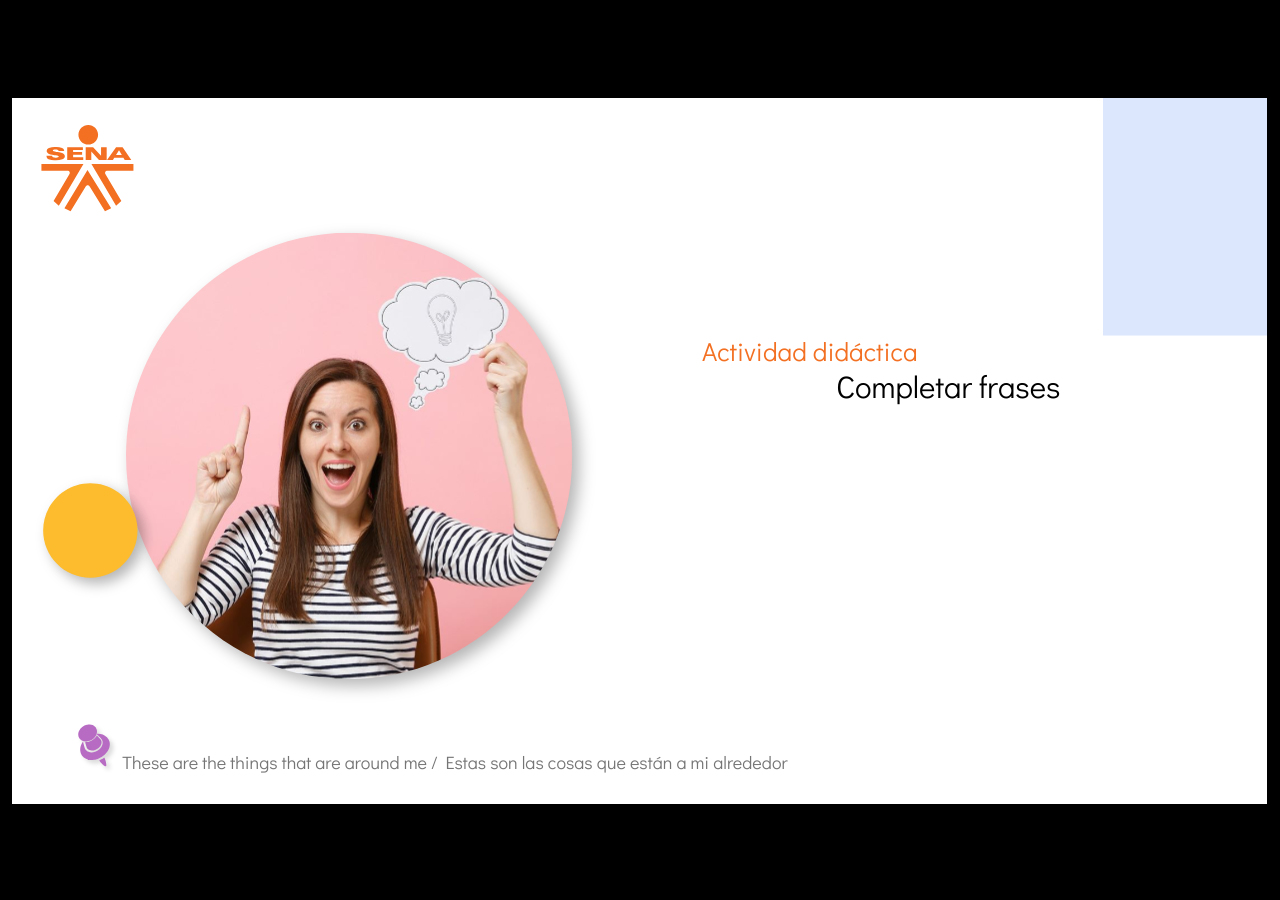
<file: actividades/actividad4/index.html>
<!doctype html>
<html lang="es">
<head>
  <meta charset="utf-8">
  <!-- Creado con Storyline 360 - http://www.articulate.com  -->
  <!-- version: 3.65.28121.0 -->
  <title>Actividad did&#225;ctica</title>
  <meta http-equiv="x-ua-compatible" content="IE=edge"/>
  <meta name="viewport" content="width=device-width,initial-scale=1,user-scalable=no,shrink-to-fit=no,minimal-ui"/>
  <meta name="apple-mobile-web-app-capable" content="yes"/>
  <style>
    html, body { height: 100%; padding: 0; margin: 0 }
    #app { height: 100%; width: 100%; }
  </style>

  <script>
    window.DS = {};
    window.globals = {
      DATA_PATH_BASE: '',
      HAS_FRAME: true,
      HAS_SLIDE: true,

      lmsPresent: false,
      tinCanPresent: false,
      cmi5Present: false,
      aoSupport: false,
      scale: 'show all',
      captureRc: false,
      browserSize: 'optimal',
      bgColor: '#000000',
      features: 'AccessibleVideo,InsertSvgPicture,LayerPresentAsDialog,MultipleQuizTracking,QuestionCorrectVariable,UpdatedThemeEditor',
      themeName: 'classic',
      preloaderColor: '#FFFFFF',
      suppressAnalytics: false,
      productChannel: 'stable',
      publishSource: 'storyline',
      aid: 'aid|dd73bbe0-893c-4c5d-ada9-b44ee608dcb3',
      cid: '04bfd34e-cd07-4569-9f02-371561cab23e',
      playerVersion: '3.65.28121.0',
      publishTimestamp: '2022-07-07T16:33:05.1230837Z',
      maxIosVideoElements: 10,

      
      parseParams: function(qs) {
        if (window.globals.parsedParams != null) {
          return window.globals.parsedParams;
        }
        qs = (qs || window.location.search.substr(1)).split('+').join(' ');
        var params = {},
            tokens,
            re = /[?&]?([^=]+)=([^&]*)/g;

        while (tokens = re.exec(qs)) {
          params[decodeURIComponent(tokens[1]).trim()] =
            decodeURIComponent(tokens[2]).trim();
        }
        window.globals.parsedParams = params;
        return params;
      }

    };
  </script>
  <script>
    var isIe11 = ('ActiveXObject' in window || window.MSBlobBuilder != null)
      && window.msCrypto != null && !window.ActiveXObject;
    if (isIe11 && window.globals.features.indexOf('IE11Warning') != -1) {
      window.globals.unsupportedBrowser = true;
      document.write(atob('[base64]'));
    }
  </script>
  
  <script>window.THREE = { };</script>
  
</head>
<body style="background: #000000" class="cs-HTML theme-classic">
  <!-- 360 -->
  <script>!function(e){var i=/iPhone/i,o=/iPod/i,n=/iPad/i,t=/(?=.*\bAndroid\b)(?=.*\bMobile\b)/i,d=/Android/i,s=/(?=.*\bAndroid\b)(?=.*\bSD4930UR\b)/i,b=/(?=.*\bAndroid\b)(?=.*\b(?:KFOT|KFTT|KFJWI|KFJWA|KFSOWI|KFTHWI|KFTHWA|KFAPWI|KFAPWA|KFARWI|KFASWI|KFSAWI|KFSAWA)\b)/i,r=/IEMobile/i,h=/(?=.*\bWindows\b)(?=.*\bARM\b)/i,a=/BlackBerry/i,l=/BB10/i,p=/Opera Mini/i,f=/(CriOS|Chrome)(?=.*\bMobile\b)/i,u=/(?=.*\bFirefox\b)(?=.*\bMobile\b)/i,c=new RegExp("(?:Nexus 7|BNTV250|Kindle Fire|Silk|GT-P1000)","i"),w=function(e,i){return e.test(i)},A=function(e){var A=e||navigator.userAgent,v=A.split("[FBAN");if(void 0!==v[1]&&(A=v[0]),this.apple={phone:w(i,A),ipod:w(o,A),tablet:!w(i,A)&&w(n,A),device:w(i,A)||w(o,A)||w(n,A)},this.amazon={phone:w(s,A),tablet:!w(s,A)&&w(b,A),device:w(s,A)||w(b,A)},this.android={phone:w(s,A)||w(t,A),tablet:!w(s,A)&&!w(t,A)&&(w(b,A)||w(d,A)),device:w(s,A)||w(b,A)||w(t,A)||w(d,A)},this.windows={phone:w(r,A),tablet:w(h,A),device:w(r,A)||w(h,A)},this.other={blackberry:w(a,A),blackberry10:w(l,A),opera:w(p,A),firefox:w(u,A),chrome:w(f,A),device:w(a,A)||w(l,A)||w(p,A)||w(u,A)||w(f,A)},this.seven_inch=w(c,A),this.any=this.apple.device||this.android.device||this.windows.device||this.other.device||this.seven_inch,this.phone=this.apple.phone||this.android.phone||this.windows.phone,this.tablet=this.apple.tablet||this.android.tablet||this.windows.tablet,"undefined"==typeof window)return this},v=function(){var e=new A;return e.Class=A,e};"undefined"!=typeof module&&module.exports&&"undefined"==typeof window?module.exports=A:"undefined"!=typeof module&&module.exports&&"undefined"!=typeof window?module.exports=v():"function"==typeof define&&define.amd?define("isMobile",[],e.isMobile=v()):e.isMobile=v()}(this);
    window.isMobile.apple.tablet = window.isMobile.apple.tablet ||
      (navigator.platform === 'MacIntel' && navigator.maxTouchPoints > 1);
    window.isMobile.apple.device = window.isMobile.apple.device || window.isMobile.apple.tablet;
    window.isMobile.tablet = window.isMobile.tablet || window.isMobile.apple.tablet;
    window.isMobile.any = window.isMobile.any || window.isMobile.apple.tablet;
  </script>

  <div id="focus-sink" tabindex="-1"></div>

  <div id="preso"></div>
  <script>
    (function() {

      var classTypes = [ 'desktop', 'mobile', 'phone', 'tablet' ];

      var addDeviceClasses = function(prefix, testObj) {
        var curr, i;
        for (i = 0; i < classTypes.length; i++) {
          curr = classTypes[i];
          if (testObj[curr]) {
            document.body.classList.add(prefix + curr);
          }
        }
      };

      var params = window.globals.parseParams(),
          isDevicePreview = params.devicepreview === '1',
          isPhoneOverride = params.deviceType === 'phone' || (isDevicePreview && params.phone == '1'),
          isTabletOverride = (params.deviceType === 'tablet' || isDevicePreview) && !isPhoneOverride,
          isMobileOverride = isPhoneOverride || isTabletOverride;

      var deviceView = {
        desktop: !window.isMobile.any && !isMobileOverride,
        mobile: window.isMobile.any || isMobileOverride,
        phone: isPhoneOverride || (window.isMobile.phone && !isTabletOverride),
        tablet: isTabletOverride || window.isMobile.tablet
      };

      window.globals.deviceView = deviceView;
      window.isMobile.desktop = !window.isMobile.any;
      window.isMobile.mobile = window.isMobile.any;

      addDeviceClasses('view-', deviceView);

    })();
  </script>
  
  <script src='story_content/user.js' type=text/javascript></script>
  <div class="slide-loader"></div>

  <script>
    if (window.globals.deviceView.isMobile) { var doc = document, loader = doc.body.querySelector('.slide-loader'); [ 1, 2, 3 ].forEach(function(n) { var d = doc.createElement('div'); d.style.backgroundColor = window.globals.preloaderColor; d.classList.add('mobile-loader-dot'); d.classList.add('dot' + n); loader.appendChild(d); }); }
  </script>

  <div class="mobile-load-title-overlay" style="display: none">
    <div class="mobile-load-title">Actividad did&#225;ctica</div>
  </div>

  <div class="mobile-chrome-warning"></div>

  <div class="warn-connection-dialog" style="display:none">
  <div class="warn-connection-content">
    <p>Internet connection lost. Please check your connection.</p>
    <p class="warn-connection-status"></p>
    <div class="warn-ui">
      <button class="connection-retry">Retry</button>
    </div>
  </div>
</div>

<style>
  .warn-connection-dialog {
    background: rgba(0, 0, 0, 0.2);
    position: fixed;
    left: 0;
    top: 0;
    width: 100%;
    height: 100%;
    z-index: 999;
  }
  .warn-connection-content {
    position: absolute;
    width: 80%;
    max-width: 450px;
    min-width: 350px;
    background: white;
    border: 1px solid black;
    color: black;
    min-height: 150px;
    padding: 1em;
    left: 50%;
    top: 50%;
    transform : translate(-50%, -50%);
  }
  .warn-connection-dialog button {
    position: relative;
    padding: .5em;
    cursor: pointer;
  }
  .warn-ui {
    position: absolute;
    bottom: 1em;
    width: 100%;
  }
  .warn-connection-status {
    color: red;
  }
</style>

<script>
  (function() {

    // @TODO this is POC code and can be cleaned up a bit more if we move forward
    // with the feature
    var CHECK_CONNECTION_TICK = 500;
    var RESTART_CHECK = 500; // for firefox
    var MESSAGE_DELAY = 200;

    var noConnection = 'no connection...'

    var warnEl = document.querySelector('.warn-connection-dialog');
    var retryEl = document.querySelector('.connection-retry');
    var statusEl = document.querySelector('.warn-connection-status');

    var controller;
    var checking = false;
    var warningShown;

    function checkConnection(sucessMethod) {
      checking = true;
      if (controller) {
        controller.abort();
      }

      controller = new AbortController();
      var signal = controller.signal;
      var done;

      // when the internet first goes out, firefox needs another
      // `fetch` request to start checking again for some reason
      if (window.navigator.userAgent.toLowerCase().includes('firefox')) {
        setTimeout(function() {
          if (!done) {
            checkConnection();
          }
        }, RESTART_CHECK);
      }

      fetch('./story_content/thumbnail.jpg', {
        method: 'GET',
        mode: 'cors',
        cache: 'no-cache',
        signal: signal
      }).then(function(result) {
        if (result.status >= 200 && result.status < 300) {
          if (sucessMethod) { sucessMethod(); }
        } else {
          statusEl.innerHTML = noConnection;
          showWarning();
        }
        checking = false;
        done = true;
      }).catch(function(err) {
        if (err.name === 'TypeError') {
          statusEl.innerHTML = noConnection;
          showWarning();
          done = true;
          checking = false;
        }
      });
    }

    function showWarning(btn) {
      warningShown = true;
      warnEl.style.display = 'block';
      statusEl.innerHTML = noConnection;
    }

    statusEl.innerHTML = noConnection;
    retryEl.addEventListener('click', function() {
      statusEl.innerHTML = 'trying to connect...';
      setTimeout(function() {
        checkConnection(function() {
          warningShown = false;
          warnEl.style.display = 'none';
          statusEl.innerHTML = 'connected!';
        });
      },  MESSAGE_DELAY);
    });

    if (window.AbortController != null && window.location.protocol != 'file:') {
      setInterval(function() {
        if (DS.flagManager && !DS.flagManager.hasFlag(DS.flagManager.constants.CONNECTION_MESSAGES)) {
          return;
        }

        if (!warningShown && !checking) {
          checkConnection();
        }

      }, CHECK_CONNECTION_TICK);
    }
  })();
</script>


  <script>
    
    if (window.autoSpider && window.vInterfaceObject) {
      document.querySelector('.mobile-load-title-overlay').style.display = 'none';
    }
  </script>

  

  <link rel="stylesheet" href="html5/data/css/output.min.css" data-noprefix/>
</body>
<script src="html5/lib/scripts/bootstrapper.min.js"></script>
</html>
</file>
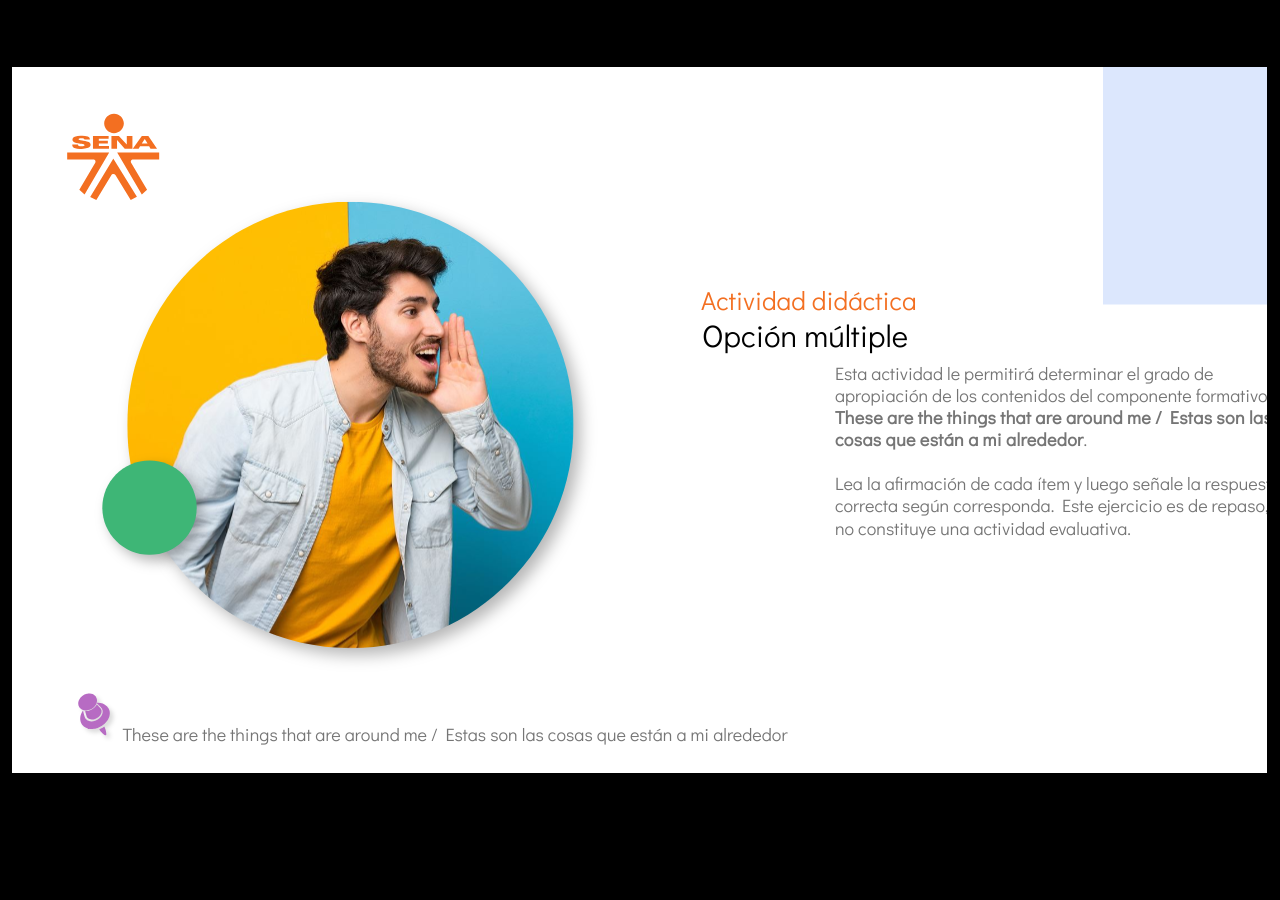
<file: actividades/actividad5/index.html>
<!doctype html>
<html lang="es">
<head>
  <meta charset="utf-8">
  <!-- Creado con Storyline 360 - http://www.articulate.com  -->
  <!-- version: 3.65.28121.0 -->
  <title>Actividad did&#225;ctica</title>
  <meta http-equiv="x-ua-compatible" content="IE=edge"/>
  <meta name="viewport" content="width=device-width,initial-scale=1,user-scalable=no,shrink-to-fit=no,minimal-ui"/>
  <meta name="apple-mobile-web-app-capable" content="yes"/>
  <style>
    html, body { height: 100%; padding: 0; margin: 0 }
    #app { height: 100%; width: 100%; }
  </style>

  <script>
    window.DS = {};
    window.globals = {
      DATA_PATH_BASE: '',
      HAS_FRAME: true,
      HAS_SLIDE: true,

      lmsPresent: false,
      tinCanPresent: false,
      cmi5Present: false,
      aoSupport: false,
      scale: 'show all',
      captureRc: false,
      browserSize: 'optimal',
      bgColor: '#000000',
      features: 'AccessibleVideo,InsertSvgPicture,LayerPresentAsDialog,MultipleQuizTracking,QuestionCorrectVariable,UpdatedThemeEditor',
      themeName: 'classic',
      preloaderColor: '#FFFFFF',
      suppressAnalytics: false,
      productChannel: 'stable',
      publishSource: 'storyline',
      aid: 'aid|dd73bbe0-893c-4c5d-ada9-b44ee608dcb3',
      cid: '04bfd34e-cd07-4569-9f02-371561cab23e',
      playerVersion: '3.65.28121.0',
      publishTimestamp: '2022-07-07T17:22:11.0037595Z',
      maxIosVideoElements: 10,

      
      parseParams: function(qs) {
        if (window.globals.parsedParams != null) {
          return window.globals.parsedParams;
        }
        qs = (qs || window.location.search.substr(1)).split('+').join(' ');
        var params = {},
            tokens,
            re = /[?&]?([^=]+)=([^&]*)/g;

        while (tokens = re.exec(qs)) {
          params[decodeURIComponent(tokens[1]).trim()] =
            decodeURIComponent(tokens[2]).trim();
        }
        window.globals.parsedParams = params;
        return params;
      }

    };
  </script>
  <script>
    var isIe11 = ('ActiveXObject' in window || window.MSBlobBuilder != null)
      && window.msCrypto != null && !window.ActiveXObject;
    if (isIe11 && window.globals.features.indexOf('IE11Warning') != -1) {
      window.globals.unsupportedBrowser = true;
      document.write(atob('[base64]'));
    }
  </script>
  
  <script>window.THREE = { };</script>
  
</head>
<body style="background: #000000" class="cs-HTML theme-classic">
  <!-- 360 -->
  <script>!function(e){var i=/iPhone/i,o=/iPod/i,n=/iPad/i,t=/(?=.*\bAndroid\b)(?=.*\bMobile\b)/i,d=/Android/i,s=/(?=.*\bAndroid\b)(?=.*\bSD4930UR\b)/i,b=/(?=.*\bAndroid\b)(?=.*\b(?:KFOT|KFTT|KFJWI|KFJWA|KFSOWI|KFTHWI|KFTHWA|KFAPWI|KFAPWA|KFARWI|KFASWI|KFSAWI|KFSAWA)\b)/i,r=/IEMobile/i,h=/(?=.*\bWindows\b)(?=.*\bARM\b)/i,a=/BlackBerry/i,l=/BB10/i,p=/Opera Mini/i,f=/(CriOS|Chrome)(?=.*\bMobile\b)/i,u=/(?=.*\bFirefox\b)(?=.*\bMobile\b)/i,c=new RegExp("(?:Nexus 7|BNTV250|Kindle Fire|Silk|GT-P1000)","i"),w=function(e,i){return e.test(i)},A=function(e){var A=e||navigator.userAgent,v=A.split("[FBAN");if(void 0!==v[1]&&(A=v[0]),this.apple={phone:w(i,A),ipod:w(o,A),tablet:!w(i,A)&&w(n,A),device:w(i,A)||w(o,A)||w(n,A)},this.amazon={phone:w(s,A),tablet:!w(s,A)&&w(b,A),device:w(s,A)||w(b,A)},this.android={phone:w(s,A)||w(t,A),tablet:!w(s,A)&&!w(t,A)&&(w(b,A)||w(d,A)),device:w(s,A)||w(b,A)||w(t,A)||w(d,A)},this.windows={phone:w(r,A),tablet:w(h,A),device:w(r,A)||w(h,A)},this.other={blackberry:w(a,A),blackberry10:w(l,A),opera:w(p,A),firefox:w(u,A),chrome:w(f,A),device:w(a,A)||w(l,A)||w(p,A)||w(u,A)||w(f,A)},this.seven_inch=w(c,A),this.any=this.apple.device||this.android.device||this.windows.device||this.other.device||this.seven_inch,this.phone=this.apple.phone||this.android.phone||this.windows.phone,this.tablet=this.apple.tablet||this.android.tablet||this.windows.tablet,"undefined"==typeof window)return this},v=function(){var e=new A;return e.Class=A,e};"undefined"!=typeof module&&module.exports&&"undefined"==typeof window?module.exports=A:"undefined"!=typeof module&&module.exports&&"undefined"!=typeof window?module.exports=v():"function"==typeof define&&define.amd?define("isMobile",[],e.isMobile=v()):e.isMobile=v()}(this);
    window.isMobile.apple.tablet = window.isMobile.apple.tablet ||
      (navigator.platform === 'MacIntel' && navigator.maxTouchPoints > 1);
    window.isMobile.apple.device = window.isMobile.apple.device || window.isMobile.apple.tablet;
    window.isMobile.tablet = window.isMobile.tablet || window.isMobile.apple.tablet;
    window.isMobile.any = window.isMobile.any || window.isMobile.apple.tablet;
  </script>

  <div id="focus-sink" tabindex="-1"></div>

  <div id="preso"></div>
  <script>
    (function() {

      var classTypes = [ 'desktop', 'mobile', 'phone', 'tablet' ];

      var addDeviceClasses = function(prefix, testObj) {
        var curr, i;
        for (i = 0; i < classTypes.length; i++) {
          curr = classTypes[i];
          if (testObj[curr]) {
            document.body.classList.add(prefix + curr);
          }
        }
      };

      var params = window.globals.parseParams(),
          isDevicePreview = params.devicepreview === '1',
          isPhoneOverride = params.deviceType === 'phone' || (isDevicePreview && params.phone == '1'),
          isTabletOverride = (params.deviceType === 'tablet' || isDevicePreview) && !isPhoneOverride,
          isMobileOverride = isPhoneOverride || isTabletOverride;

      var deviceView = {
        desktop: !window.isMobile.any && !isMobileOverride,
        mobile: window.isMobile.any || isMobileOverride,
        phone: isPhoneOverride || (window.isMobile.phone && !isTabletOverride),
        tablet: isTabletOverride || window.isMobile.tablet
      };

      window.globals.deviceView = deviceView;
      window.isMobile.desktop = !window.isMobile.any;
      window.isMobile.mobile = window.isMobile.any;

      addDeviceClasses('view-', deviceView);

    })();
  </script>
  
  <script src='story_content/user.js' type=text/javascript></script>
  <div class="slide-loader"></div>

  <script>
    if (window.globals.deviceView.isMobile) { var doc = document, loader = doc.body.querySelector('.slide-loader'); [ 1, 2, 3 ].forEach(function(n) { var d = doc.createElement('div'); d.style.backgroundColor = window.globals.preloaderColor; d.classList.add('mobile-loader-dot'); d.classList.add('dot' + n); loader.appendChild(d); }); }
  </script>

  <div class="mobile-load-title-overlay" style="display: none">
    <div class="mobile-load-title">Actividad did&#225;ctica</div>
  </div>

  <div class="mobile-chrome-warning"></div>

  <div class="warn-connection-dialog" style="display:none">
  <div class="warn-connection-content">
    <p>Internet connection lost. Please check your connection.</p>
    <p class="warn-connection-status"></p>
    <div class="warn-ui">
      <button class="connection-retry">Retry</button>
    </div>
  </div>
</div>

<style>
  .warn-connection-dialog {
    background: rgba(0, 0, 0, 0.2);
    position: fixed;
    left: 0;
    top: 0;
    width: 100%;
    height: 100%;
    z-index: 999;
  }
  .warn-connection-content {
    position: absolute;
    width: 80%;
    max-width: 450px;
    min-width: 350px;
    background: white;
    border: 1px solid black;
    color: black;
    min-height: 150px;
    padding: 1em;
    left: 50%;
    top: 50%;
    transform : translate(-50%, -50%);
  }
  .warn-connection-dialog button {
    position: relative;
    padding: .5em;
    cursor: pointer;
  }
  .warn-ui {
    position: absolute;
    bottom: 1em;
    width: 100%;
  }
  .warn-connection-status {
    color: red;
  }
</style>

<script>
  (function() {

    // @TODO this is POC code and can be cleaned up a bit more if we move forward
    // with the feature
    var CHECK_CONNECTION_TICK = 500;
    var RESTART_CHECK = 500; // for firefox
    var MESSAGE_DELAY = 200;

    var noConnection = 'no connection...'

    var warnEl = document.querySelector('.warn-connection-dialog');
    var retryEl = document.querySelector('.connection-retry');
    var statusEl = document.querySelector('.warn-connection-status');

    var controller;
    var checking = false;
    var warningShown;

    function checkConnection(sucessMethod) {
      checking = true;
      if (controller) {
        controller.abort();
      }

      controller = new AbortController();
      var signal = controller.signal;
      var done;

      // when the internet first goes out, firefox needs another
      // `fetch` request to start checking again for some reason
      if (window.navigator.userAgent.toLowerCase().includes('firefox')) {
        setTimeout(function() {
          if (!done) {
            checkConnection();
          }
        }, RESTART_CHECK);
      }

      fetch('./story_content/thumbnail.jpg', {
        method: 'GET',
        mode: 'cors',
        cache: 'no-cache',
        signal: signal
      }).then(function(result) {
        if (result.status >= 200 && result.status < 300) {
          if (sucessMethod) { sucessMethod(); }
        } else {
          statusEl.innerHTML = noConnection;
          showWarning();
        }
        checking = false;
        done = true;
      }).catch(function(err) {
        if (err.name === 'TypeError') {
          statusEl.innerHTML = noConnection;
          showWarning();
          done = true;
          checking = false;
        }
      });
    }

    function showWarning(btn) {
      warningShown = true;
      warnEl.style.display = 'block';
      statusEl.innerHTML = noConnection;
    }

    statusEl.innerHTML = noConnection;
    retryEl.addEventListener('click', function() {
      statusEl.innerHTML = 'trying to connect...';
      setTimeout(function() {
        checkConnection(function() {
          warningShown = false;
          warnEl.style.display = 'none';
          statusEl.innerHTML = 'connected!';
        });
      },  MESSAGE_DELAY);
    });

    if (window.AbortController != null && window.location.protocol != 'file:') {
      setInterval(function() {
        if (DS.flagManager && !DS.flagManager.hasFlag(DS.flagManager.constants.CONNECTION_MESSAGES)) {
          return;
        }

        if (!warningShown && !checking) {
          checkConnection();
        }

      }, CHECK_CONNECTION_TICK);
    }
  })();
</script>


  <script>
    
    if (window.autoSpider && window.vInterfaceObject) {
      document.querySelector('.mobile-load-title-overlay').style.display = 'none';
    }
  </script>

  

  <link rel="stylesheet" href="html5/data/css/output.min.css" data-noprefix/>
</body>
<script src="html5/lib/scripts/bootstrapper.min.js"></script>
</html>
</file>
<file: css/chunk-0c047e41.3babef71.css>
.actividad[data-v-22adfd6b]{background-color:#f2f2f2}.horizontal-scroll__wrapper[data-v-22adfd6b]{overflow:hidden}.horizontal-scroll[data-v-22adfd6b]{display:flex;transition:transform .5s ease-in-out;align-items:center;flex-wrap:nowrap}.horizontal-scroll[data-v-22adfd6b]:not(.row){width:100%}.horizontal-scroll--item-fw[data-v-22adfd6b]>div{flex-grow:0;flex-shrink:0;width:100%;margin:0!important}
</file>
<file: css/chunk-25b302c8.3babef71.css>
.actividad[data-v-22adfd6b]{background-color:#f2f2f2}.horizontal-scroll__wrapper[data-v-22adfd6b]{overflow:hidden}.horizontal-scroll[data-v-22adfd6b]{display:flex;transition:transform .5s ease-in-out;align-items:center;flex-wrap:nowrap}.horizontal-scroll[data-v-22adfd6b]:not(.row){width:100%}.horizontal-scroll--item-fw[data-v-22adfd6b]>div{flex-grow:0;flex-shrink:0;width:100%;margin:0!important}
</file>
<file: css/chunk-26fc7596.3babef71.css>
.actividad[data-v-22adfd6b]{background-color:#f2f2f2}.horizontal-scroll__wrapper[data-v-22adfd6b]{overflow:hidden}.horizontal-scroll[data-v-22adfd6b]{display:flex;transition:transform .5s ease-in-out;align-items:center;flex-wrap:nowrap}.horizontal-scroll[data-v-22adfd6b]:not(.row){width:100%}.horizontal-scroll--item-fw[data-v-22adfd6b]>div{flex-grow:0;flex-shrink:0;width:100%;margin:0!important}
</file>
<file: css/chunk-2d2747e2.3babef71.css>
.actividad[data-v-22adfd6b]{background-color:#f2f2f2}.horizontal-scroll__wrapper[data-v-22adfd6b]{overflow:hidden}.horizontal-scroll[data-v-22adfd6b]{display:flex;transition:transform .5s ease-in-out;align-items:center;flex-wrap:nowrap}.horizontal-scroll[data-v-22adfd6b]:not(.row){width:100%}.horizontal-scroll--item-fw[data-v-22adfd6b]>div{flex-grow:0;flex-shrink:0;width:100%;margin:0!important}
</file>
<file: css/chunk-32334cb6.3babef71.css>
.actividad[data-v-22adfd6b]{background-color:#f2f2f2}.horizontal-scroll__wrapper[data-v-22adfd6b]{overflow:hidden}.horizontal-scroll[data-v-22adfd6b]{display:flex;transition:transform .5s ease-in-out;align-items:center;flex-wrap:nowrap}.horizontal-scroll[data-v-22adfd6b]:not(.row){width:100%}.horizontal-scroll--item-fw[data-v-22adfd6b]>div{flex-grow:0;flex-shrink:0;width:100%;margin:0!important}
</file>
<file: css/chunk-3c57cd7b.3babef71.css>
.actividad[data-v-22adfd6b]{background-color:#f2f2f2}.horizontal-scroll__wrapper[data-v-22adfd6b]{overflow:hidden}.horizontal-scroll[data-v-22adfd6b]{display:flex;transition:transform .5s ease-in-out;align-items:center;flex-wrap:nowrap}.horizontal-scroll[data-v-22adfd6b]:not(.row){width:100%}.horizontal-scroll--item-fw[data-v-22adfd6b]>div{flex-grow:0;flex-shrink:0;width:100%;margin:0!important}
</file>
<file: css/chunk-4f2d402a.3babef71.css>
.actividad[data-v-22adfd6b]{background-color:#f2f2f2}.horizontal-scroll__wrapper[data-v-22adfd6b]{overflow:hidden}.horizontal-scroll[data-v-22adfd6b]{display:flex;transition:transform .5s ease-in-out;align-items:center;flex-wrap:nowrap}.horizontal-scroll[data-v-22adfd6b]:not(.row){width:100%}.horizontal-scroll--item-fw[data-v-22adfd6b]>div{flex-grow:0;flex-shrink:0;width:100%;margin:0!important}
</file>
<file: css/chunk-4fde0a08.14d1f3e8.css>
.actividad[data-v-a108b06a]{background-color:#f2f2f2}.header[data-v-a108b06a]{position:sticky;top:0;padding-top:10px;padding-bottom:10px;background-color:#fff;z-index:10010;line-height:1.1em}.header__logo[data-v-a108b06a]{width:50px}@media (max-width:576px){.header__componente-formativo[data-v-a108b06a]{font-size:.8em}}.header__menu[data-v-a108b06a]{cursor:pointer}.header__menu span[data-v-a108b06a]{font-size:.7em;display:block;line-height:1em;text-align:center;color:#111e61}.header__menu__btn[data-v-a108b06a]{width:30px;height:30px;position:relative;margin-bottom:4px}.header__menu__btn .line-1[data-v-a108b06a],.header__menu__btn .line-2[data-v-a108b06a],.header__menu__btn .line-3[data-v-a108b06a]{height:4px;width:30px;background-color:#111e61;transform-origin:center center;position:absolute;left:0;border-radius:2px}.header__menu__btn .line-1[data-v-a108b06a]{top:4px;-webkit-animation:line-1-inactive-data-v-a108b06a .5s ease-in-out forwards;animation:line-1-inactive-data-v-a108b06a .5s ease-in-out forwards}.header__menu__btn .line-2[data-v-a108b06a]{top:13px;-webkit-animation:line-2-inactive-data-v-a108b06a .5s ease-in-out forwards;animation:line-2-inactive-data-v-a108b06a .5s ease-in-out forwards}.header__menu__btn .line-3[data-v-a108b06a]{top:22px;-webkit-animation:line-3-inactive-data-v-a108b06a .5s ease-in-out forwards;animation:line-3-inactive-data-v-a108b06a .5s ease-in-out forwards}.header__menu__btn[data-v-a108b06a]:hover{cursor:pointer}.header__menu__btn--open .line-1[data-v-a108b06a]{-webkit-animation:line-1-active-data-v-a108b06a .5s ease-in-out forwards;animation:line-1-active-data-v-a108b06a .5s ease-in-out forwards}.header__menu__btn--open .line-2[data-v-a108b06a]{-webkit-animation:line-2-active-data-v-a108b06a .5s ease-in-out forwards;animation:line-2-active-data-v-a108b06a .5s ease-in-out forwards}.header__menu__btn--open .line-3[data-v-a108b06a]{-webkit-animation:line-3-active-data-v-a108b06a .5s ease-in-out forwards;animation:line-3-active-data-v-a108b06a .5s ease-in-out forwards}@-webkit-keyframes line-1-active-data-v-a108b06a{0%{transform:translate(0) rotate(0)}50%{transform:translateY(9px) rotate(0)}to{transform:translateY(9px) rotate(45deg)}}@keyframes line-1-active-data-v-a108b06a{0%{transform:translate(0) rotate(0)}50%{transform:translateY(9px) rotate(0)}to{transform:translateY(9px) rotate(45deg)}}@-webkit-keyframes line-2-active-data-v-a108b06a{0%{transform:scale(1)}to{transform:scale(0)}}@keyframes line-2-active-data-v-a108b06a{0%{transform:scale(1)}to{transform:scale(0)}}@-webkit-keyframes line-3-active-data-v-a108b06a{0%{transform:translate(0) rotate(0)}50%{transform:translateY(-9px) rotate(0)}to{transform:translateY(-9px) rotate(-45deg)}}@keyframes line-3-active-data-v-a108b06a{0%{transform:translate(0) rotate(0)}50%{transform:translateY(-9px) rotate(0)}to{transform:translateY(-9px) rotate(-45deg)}}@-webkit-keyframes line-1-inactive-data-v-a108b06a{0%{transform:translateY(9px) rotate(45deg)}50%{transform:translateY(9px) rotate(0)}to{transform:translate(0) rotate(0)}}@keyframes line-1-inactive-data-v-a108b06a{0%{transform:translateY(9px) rotate(45deg)}50%{transform:translateY(9px) rotate(0)}to{transform:translate(0) rotate(0)}}@-webkit-keyframes line-2-inactive-data-v-a108b06a{0%{transform:scale(0)}to{transform:scale(1)}}@keyframes line-2-inactive-data-v-a108b06a{0%{transform:scale(0)}to{transform:scale(1)}}@-webkit-keyframes line-3-inactive-data-v-a108b06a{0%{transform:translateY(-9px) rotate(-45deg)}50%{transform:translateY(-9px) rotate(0)}to{transform:translate(0) rotate(0)}}@keyframes line-3-inactive-data-v-a108b06a{0%{transform:translateY(-9px) rotate(-45deg)}50%{transform:translateY(-9px) rotate(0)}to{transform:translate(0) rotate(0)}}
</file>
<file: css/chunk-515a8379.da194529.css>
.actividad{background-color:#f2f2f2}.banner-interno{position:relative}.banner-interno__fondo{position:absolute;top:0;bottom:-50px;left:0;right:0;background-color:#fff;background-size:cover;background-position:50%}.banner-interno__titulo{display:flex;align-items:center}.banner-interno__titulo__icono{display:block;width:32px;height:32px;border-radius:50%;background-color:#fff;position:relative}.banner-interno__titulo__icono i{color:#fff;position:absolute;left:50%;top:50%;transform:translate(-50%,-50%)}.banner-interno__titulo h1,.banner-interno__titulo h2,.banner-interno__titulo h3,.banner-interno__titulo h4,.banner-interno__titulo h5,.banner-interno__titulo h6{color:#fff;line-height:1.1em}
</file>
<file: css/chunk-59974754.450e2cfc.css>
.actividad{background-color:#f2f2f2}.aside-menu{position:sticky;top:70px;flex:0 0 0;width:0;min-height:calc(100vh - 70px);max-height:calc(100vh - 70px);background-color:#f3f9ff;transition:flex .5s ease-in-out,width .5s ease-in-out;overflow-x:hidden;z-index:100001}.aside-menu a{color:#111e61}.aside-menu--open{flex:0 0 300px;width:300px}.aside-menu__content{width:300px;display:flex;flex-direction:column;justify-content:space-between;min-height:calc(100vh - 70px);max-height:calc(100vh - 70px);border-right:1px solid #d8ecff}@media (max-height:800px){.aside-menu__content{min-height:800px;max-height:800px;overflow-y:auto}}.aside-menu__header{padding:10px;text-align:center;background-color:#d8ecff}.aside-menu__header h4{margin:0}.aside-menu__menu{overflow-y:auto;flex-grow:1;list-style:none;padding-left:0;margin-bottom:0}.aside-menu__menu__item--active .aside-menu__menu__item__lnk,.aside-menu__menu__item--active .aside-menu__sec-menu__item__lnk{background-color:#d8ecff;font-weight:700}.aside-menu__menu__item--sub-menu:hover,.aside-menu__menu__item:hover,.aside-menu__sec-menu__item:hover{background-color:#d8ecff}.aside-menu__menu__item--sub-menu{padding-left:10px}.aside-menu__menu__item--sub-menu--active .aside-menu__menu__item__lnk,.aside-menu__menu__item--sub-menu--active .aside-menu__sec-menu__item__lnk{background-color:#d8ecff;font-weight:700;position:relative}.aside-menu__menu__item--sub-menu--active .aside-menu__menu__item__lnk:before,.aside-menu__menu__item--sub-menu--active .aside-menu__sec-menu__item__lnk:before{content:"";display:block;position:absolute;left:0;bottom:0;top:0;width:4px;border-radius:2px;background-color:#fc5f65}.aside-menu__menu__item__lnk,.aside-menu__sec-menu__item__lnk{display:flex;align-items:center;padding:10px 15px;line-height:1.1em}.aside-menu__menu__item__lnk i,.aside-menu__menu__item__lnk span,.aside-menu__sec-menu__item__lnk i,.aside-menu__sec-menu__item__lnk span{margin-right:10px}.aside-menu__menu__item__lnk i:last-child,.aside-menu__menu__item__lnk span:last-child,.aside-menu__sec-menu__item__lnk i:last-child,.aside-menu__sec-menu__item__lnk span:last-child{margin-right:0}.aside-menu__sec-menu{background-color:#d8ecff;padding:10px 0;flex-shrink:0;margin-bottom:0}.aside-menu__sec-menu__item{padding:10px 15px}.aside-menu__sec-menu__item__lnk{padding:0;border-radius:1em}.aside-menu__sec-menu__item__lnk i{display:block;width:2em;height:2em;padding:.5em 0;text-align:center;background-color:#fff;border-radius:50%}.aside-menu__sec-menu__item__lnk:hover{background-color:#fff}@media (max-width:992px){.aside-menu{position:fixed;top:70px}}@media (max-width:576px){.aside-menu__sec-menu{padding-bottom:110px}}
</file>
<file: css/chunk-6e1e538a.126808df.css>
.actividad[data-v-4f6b7c58]{background-color:#f2f2f2}.accesibilidad[data-v-4f6b7c58]{position:fixed;right:0;top:50vh;height:50px;background-color:#111e61;border-top-left-radius:15px;border-bottom-left-radius:15px;transform:translateY(-50%) translateX(100%) translateX(-50px);overflow:hidden;transition:transform .3s ease-in-out,height .3s ease-in-out}.accesibilidad[data-v-4f6b7c58]:hover{transform:translateY(-50%) translateX(0);height:12.75rem}.accesibilidad [data-v-4f6b7c58]{color:#fff}.accesibilidad__menu__content .accesibilidad__menu__item[data-v-4f6b7c58]{cursor:pointer}.accesibilidad__menu__content .accesibilidad__menu__item[data-v-4f6b7c58]:hover{background-color:#273685}.accesibilidad__menu__content .accesibilidad__menu__item[data-v-4f6b7c58]:last-child{border:none}.accesibilidad__menu__item[data-v-4f6b7c58]{display:flex;align-items:center;padding:10px;border-bottom:1px solid #273685;line-height:1em;-webkit-user-select:none;-moz-user-select:none;-ms-user-select:none;user-select:none}.accesibilidad__menu i[data-v-4f6b7c58]{font-size:30px;font-style:normal;margin-right:10px;line-height:1em}.accesibilidad__menu img[data-v-4f6b7c58]{width:30px;margin-right:10px}
</file>
<file: css/chunk-766a929b.34c1fea7.css>
.actividad{background-color:#f2f2f2}.barra-avance{display:flex;align-items:center;justify-content:space-between;position:fixed;bottom:0;left:0;width:100%;padding:10px;background-color:#d8ecff;transition:transform .5s ease-in-out;z-index:100000}.barra-avance__barra{margin:0 20px;flex:1;position:relative;max-width:800px}.barra-avance__barra--amarilla,.barra-avance__barra--blanca{height:4px}.barra-avance__barra--amarilla:after,.barra-avance__barra--amarilla:before,.barra-avance__barra--blanca:after,.barra-avance__barra--blanca:before{content:"";display:block;width:10px;height:10px;border-radius:50%;position:absolute;top:50%}.barra-avance__barra--amarilla:before,.barra-avance__barra--blanca:before{left:0;transform:translate(-50%,-50%)}.barra-avance__barra--amarilla:after,.barra-avance__barra--blanca:after{right:0;transform:translate(50%,-50%)}.barra-avance__barra--blanca,.barra-avance__barra--blanca:after,.barra-avance__barra--blanca:before{background-color:#fff}.barra-avance__barra--amarilla{position:absolute;width:100%;top:0;background-color:#fed947}.barra-avance__barra--amarilla:after,.barra-avance__barra--amarilla:before{background-color:#fed947}.barra-avance__boton--regresar{background-color:#b0c0d2}.barra-avance__boton--regresar span{color:#111e61!important}.barra-avance__boton--disable{opacity:0;pointer-events:none}.barra-avance--open{transform:translateY(0)}.barra-avance--close{transform:translateY(100%)}
</file>
<file: css/chunk-f2df7d2c.3babef71.css>
.actividad[data-v-22adfd6b]{background-color:#f2f2f2}.horizontal-scroll__wrapper[data-v-22adfd6b]{overflow:hidden}.horizontal-scroll[data-v-22adfd6b]{display:flex;transition:transform .5s ease-in-out;align-items:center;flex-wrap:nowrap}.horizontal-scroll[data-v-22adfd6b]:not(.row){width:100%}.horizontal-scroll--item-fw[data-v-22adfd6b]>div{flex-grow:0;flex-shrink:0;width:100%;margin:0!important}
</file>
<file: css/comple.42ceea7e.css>
.banner-interno{position:relative}.banner-interno__fondo{position:absolute;top:0;bottom:-50px;left:0;right:0;background-color:#fff;background-size:cover;background-position:50%}.banner-interno__titulo{display:flex;align-items:center}.banner-interno__titulo__icono{display:block;width:32px;height:32px;border-radius:50%;background-color:#fff;position:relative}.banner-interno__titulo__icono i{color:#fff;position:absolute;left:50%;top:50%;transform:translate(-50%,-50%)}.banner-interno__titulo h1,.banner-interno__titulo h2,.banner-interno__titulo h3,.banner-interno__titulo h4,.banner-interno__titulo h5,.banner-interno__titulo h6{color:#fff;line-height:1.1em}.actividad{background-color:#f2f2f2}.complementario__enlaces{display:flex;justify-content:center;flex-wrap:wrap}.complementario__enlaces a{margin:0 5px}.complementario__btn{font-size:1.5em;line-height:1em}table{width:calc(100% - 1px);min-width:800px}table thead{background-color:#d8ecff}table thead th{border-color:#d8ecff}table td,table th{padding:25px 20px;text-align:center}
</file>
<file: css/creditos.0fb9ba6f.css>
.banner-interno{position:relative}.banner-interno__fondo{position:absolute;top:0;bottom:-50px;left:0;right:0;background-color:#fff;background-size:cover;background-position:50%}.banner-interno__titulo{display:flex;align-items:center}.banner-interno__titulo__icono{display:block;width:32px;height:32px;border-radius:50%;background-color:#fff;position:relative}.banner-interno__titulo__icono i{color:#fff;position:absolute;left:50%;top:50%;transform:translate(-50%,-50%)}.banner-interno__titulo h1,.banner-interno__titulo h2,.banner-interno__titulo h3,.banner-interno__titulo h4,.banner-interno__titulo h5,.banner-interno__titulo h6{color:#fff;line-height:1.1em}.actividad{background-color:#f2f2f2}.creditos-vista .tarjeta.credito{background-color:#d2e1f1}.creditos{color:#727997;overflow-x:auto}.creditos__item{min-width:490px}.creditos p{line-height:1.3em;margin-bottom:0;color:#727997}.creditos__titulo{font-weight:700;background-color:#d2e1f1;padding:5px 10px;border-top-radius:5px;border-top-left-radius:5px;border-top-right-radius:5px}.creditos table td,.creditos table th{border-color:#d2e1f1}
</file>
<file: css/glosario.e6608166.css>
.banner-interno{position:relative}.banner-interno__fondo{position:absolute;top:0;bottom:-50px;left:0;right:0;background-color:#fff;background-size:cover;background-position:50%}.banner-interno__titulo{display:flex;align-items:center}.banner-interno__titulo__icono{display:block;width:32px;height:32px;border-radius:50%;background-color:#fff;position:relative}.banner-interno__titulo__icono i{color:#fff;position:absolute;left:50%;top:50%;transform:translate(-50%,-50%)}.banner-interno__titulo h1,.banner-interno__titulo h2,.banner-interno__titulo h3,.banner-interno__titulo h4,.banner-interno__titulo h5,.banner-interno__titulo h6{color:#fff;line-height:1.1em}.actividad{background-color:#f2f2f2}.glosario__letra-item{display:flex}.glosario__letra-item__texto{padding-top:5px}.glosario__letra-item__letra__icono{width:32px;height:32px;position:relative;line-height:1em;border-radius:50%;background-color:#d2e1f1}.glosario__letra-item__letra__icono span{position:absolute;left:50%;top:50%;transform:translate(-50%,-50%);font-size:1.1em;font-weight:900}
</file>
<file: css/referencias.092f24f9.css>
.banner-interno{position:relative}.banner-interno__fondo{position:absolute;top:0;bottom:-50px;left:0;right:0;background-color:#fff;background-size:cover;background-position:50%}.banner-interno__titulo{display:flex;align-items:center}.banner-interno__titulo__icono{display:block;width:32px;height:32px;border-radius:50%;background-color:#fff;position:relative}.banner-interno__titulo__icono i{color:#fff;position:absolute;left:50%;top:50%;transform:translate(-50%,-50%)}.banner-interno__titulo h1,.banner-interno__titulo h2,.banner-interno__titulo h3,.banner-interno__titulo h4,.banner-interno__titulo h5,.banner-interno__titulo h6{color:#fff;line-height:1.1em}.actividad{background-color:#f2f2f2}.referencias__item:last-child hr{display:none}.referencias__item a{color:#2196f3;text-decoration:underline;overflow-wrap:break-word}
</file>
<file: css/app.4bef3eb1.css>
*,:after,:before{box-sizing:inherit}html{height:100%;line-height:1.15;box-sizing:border-box;-webkit-font-smoothing:antialiased;-moz-osx-font-smoothing:grayscale;-webkit-text-size-adjust:100%;-ms-text-size-adjust:100%;text-rendering:optimizeLegibility}a,abbr,acronym,address,applet,article,aside,audio,b,big,blockquote,body,canvas,caption,center,cite,code,dd,del,details,dfn,div,dl,dt,em,embed,fieldset,figcaption,figure,footer,form,h1,h2,h3,h4,h5,h6,header,hgroup,html,i,iframe,img,ins,kbd,label,legend,li,mark,menu,nav,object,ol,output,p,pre,q,ruby,s,samp,section,small,span,strike,strong,sub,summary,sup,table,tbody,td,tfoot,th,thead,time,tr,tt,u,ul,var,video{margin:0;padding:0;border:0;outline:0;background:transparent;vertical-align:baseline}article,aside,details,figcaption,figure,footer,header,main,menu,nav,section,summary{display:block}[hidden],template{display:none}hr{box-sizing:content-box;height:0;border-bottom:1px solid #e8e8e8;border-left:0;border-right:0;border-top:0;margin:1.5em 0;overflow:visible}[hidden]{display:none}a{font-family:Roboto,sans-serif;font-size:1em;font-weight:400;text-decoration:none;color:#12263f;background-color:transparent;transition:all .15s ease-in-out;-webkit-text-decoration-skip:objects}a:active,a:hover{outline-width:0}a:active,a:focus,a:hover{color:#000}[type=button],[type=reset],[type=submit],button{-webkit-appearance:none;-moz-appearance:none;appearance:none;cursor:pointer;display:inline-block;vertical-align:middle;border:0;border-radius:5px;color:#12263f;background-color:#fed947;font-family:Roboto,sans-serif;font-weight:400;font-size:1em;-webkit-font-smoothing:antialiased;line-height:1em;white-space:nowrap;text-decoration:none;text-transform:none;padding:.75em 1.5em;margin:0;-webkit-user-select:none;-moz-user-select:none;-ms-user-select:none;user-select:none;overflow:visible;transition:background-color .15s ease-in-out}[type=button]:focus,[type=button]:hover,[type=reset]:focus,[type=reset]:hover,[type=submit]:focus,[type=submit]:hover,button:focus,button:hover{background-color:#fed947;color:#12263f}[type=button]:disabled,[type=reset]:disabled,[type=submit]:disabled,button:disabled{cursor:not-allowed;opacity:.5}[type=button]:disabled:hover,[type=reset]:disabled:hover,[type=submit]:disabled:hover,button:disabled:hover{background-color:#fed947}input,select,textarea{margin:0;display:block;font-family:Roboto,sans-serif;font-size:16px}input{overflow:visible}[type=color],[type=date],[type=datetime-local],[type=datetime],[type=email],[type=month],[type=number],[type=password],[type=search],[type=tel],[type=text],[type=time],[type=url],[type=week],input:not([type]),select,select[multiple],textarea{background-color:#fff;border:1px solid #e8e8e8;border-radius:5px;box-shadow:inset 0 1px 3px rgba(0,0,0,.06);box-sizing:inherit;margin-bottom:.75em;padding:.5em;transition:border-color .15s ease-in-out;width:100%}[type=color]:hover,[type=date]:hover,[type=datetime-local]:hover,[type=datetime]:hover,[type=email]:hover,[type=month]:hover,[type=number]:hover,[type=password]:hover,[type=search]:hover,[type=tel]:hover,[type=text]:hover,[type=time]:hover,[type=url]:hover,[type=week]:hover,input:not([type]):hover,select:hover,select[multiple]:hover,textarea:hover{border-color:shade(#e8e8e8,20%)}[type=color]:focus,[type=date]:focus,[type=datetime-local]:focus,[type=datetime]:focus,[type=email]:focus,[type=month]:focus,[type=number]:focus,[type=password]:focus,[type=search]:focus,[type=tel]:focus,[type=text]:focus,[type=time]:focus,[type=url]:focus,[type=week]:focus,input:not([type]):focus,select:focus,select[multiple]:focus,textarea:focus{border-color:#fc5f65;box-shadow:inset 0 1px 3px rgba(0,0,0,.06),0 0 5px rgba(82,122,251,.7);outline:none}[type=color]:disabled,[type=date]:disabled,[type=datetime-local]:disabled,[type=datetime]:disabled,[type=email]:disabled,[type=month]:disabled,[type=number]:disabled,[type=password]:disabled,[type=search]:disabled,[type=tel]:disabled,[type=text]:disabled,[type=time]:disabled,[type=url]:disabled,[type=week]:disabled,input:not([type]):disabled,select:disabled,select[multiple]:disabled,textarea:disabled{background-color:shade(#fff,5%);cursor:not-allowed}[type=color]:disabled:hover,[type=date]:disabled:hover,[type=datetime-local]:disabled:hover,[type=datetime]:disabled:hover,[type=email]:disabled:hover,[type=month]:disabled:hover,[type=number]:disabled:hover,[type=password]:disabled:hover,[type=search]:disabled:hover,[type=tel]:disabled:hover,[type=text]:disabled:hover,[type=time]:disabled:hover,[type=url]:disabled:hover,[type=week]:disabled:hover,input:not([type]):disabled:hover,select:disabled:hover,select[multiple]:disabled:hover,textarea:disabled:hover{border:1px solid #e8e8e8}select{text-transform:none;max-width:100%;border-radius:5px}::-webkit-file-upload-button{background-color:#fed947;border:none;cursor:pointer;color:#12263f;border-radius:5px;padding:.75em 1.5em}::-webkit-file-upload-button:hover{background-color:#fed947}optgroup{font-weight:700}fieldset{border:1px solid #e8e8e8;background-color:transparent;padding:1.5em;-webkit-margin-start:0;-webkit-margin-end:0;-webkit-padding-before:1.5em;-webkit-padding-start:1.5em;-webkit-padding-end:1.5em;-webkit-padding-after:1.5em}legend{box-sizing:border-box;color:inherit;display:table;max-width:100%;padding:0;white-space:normal;font-weight:600;-webkit-padding-start:0;-webkit-padding-end:0}label,legend{margin-bottom:.375em}label{display:block;font-size:1em;font-family:Roboto,sans-serif;font-weight:900}textarea{overflow:auto;resize:vertical}[type=checkbox],[type=radio]{box-sizing:border-box;padding:0;display:inline;margin-right:.375em}[type=number]::-webkit-inner-spin-button,[type=number]::-webkit-outer-spin-button{height:auto}[type=search]{-webkit-appearance:textfield;outline-offset:-2px}[type=search]::-webkit-search-cancel-button,[type=search]::-webkit-search-decoration{-webkit-appearance:none;-moz-appearance:none}::-moz-placeholder{color:#999}:-ms-input-placeholder{color:#999}::placeholder{color:#999}::-webkit-file-upload-button{-webkit-appearance:button;-moz-appearance:button;font:inherit}[type=file]{margin-bottom:.75em;width:100%}[type=button],[type=reset],[type=submit],button{-webkit-appearance:button}[type=button]::-moz-focus-inner,[type=reset]::-moz-focus-inner,[type=submit]::-moz-focus-inner,button::-moz-focus-inner{border-style:none;padding:0}[type=button]:-moz-focusring,[type=reset]:-moz-focusring,[type=submit]:-moz-focusring,button:-moz-focusring{outline:1px dotted ButtonText}progress{vertical-align:baseline}ol,ul{list-style:none;margin-bottom:1em}dt{font-weight:700}figure,img,picture,svg{margin:0;width:100%;max-width:100%}figcaption{display:block;background-color:#e8e8e8;padding:.75em 1.5em;font-size:.8em;font-weight:700}img,svg{display:block;border-style:none}svg:not(:root){overflow:hidden}audio,canvas,progress,video{display:inline-block}audio:not([controls]){display:none;height:0}template{display:none}table{border-collapse:collapse;border-spacing:0;table-layout:fixed;width:100%}td,th,tr{vertical-align:middle}td,th{border:1px solid #e8e8e8;padding:.75em}th{font-size:.875em;line-height:1.2}td{line-height:1.5}body{font-size:16px;font-weight:400;line-height:1.5}body,h1,h2,h3,h4,h5,h6{color:#12263f;font-family:Roboto,sans-serif}h1,h2,h3,h4,h5,h6{font-weight:900;line-height:1.2;margin:0 0 .75em}h1{font-size:2em}h2{font-size:1.5em}h3{font-size:1.25em}h4{font-size:1.125em}h5{font-size:1em}h6{font-size:.875em}p{font-family:Roboto,sans-serif;font-size:1em;font-weight:400;line-height:1.5;color:#12263f;margin-bottom:1em}b,strong{font-weight:700}dfn,em,i{font-style:italic}br{line-height:2em}u{text-decoration:underline}code,kbd,pre,samp{color:#727997;font-family:Lucida Console,Courier New,monospace;font-size:1em}sub,sup{font-size:75%;line-height:0;position:relative;vertical-align:baseline}sub{bottom:-.25em}sup{top:-.5em}small{font-size:80%}mark{background-color:#ffeb3b;color:#000}abbr[title]{border-bottom:none;text-decoration:underline;-webkit-text-decoration:underline dotted;text-decoration:underline dotted}blockquote,q{quotes:none}::selection{background:#2196f3!important;color:#fff!important;text-shadow:none}::-moz-selection{background:#2196f3!important;color:#fff!important;text-shadow:none}img::selection{background:transparent}img::-moz-selection{background:transparent}body{-webkit-tap-highlight-color:#2196F3!important}details,menu{display:block}summary{display:list-item}@media print{*,:after,:before,:first-letter,:first-line{background:transparent!important;color:#000!important;box-shadow:none!important;text-shadow:none!important}a,a:visited{text-decoration:underline}a[href]:after{content:" (" attr(href) ")"}a abbr[title]:after{content:" (" attr(title) ")"}a[href^="#"]:after,a[href^="javascript:"]:after{content:""}blockquote,pre{border:1px solid #999;page-break-inside:avoid}thead{display:table-header-group}img,tr{page-break-inside:avoid}img{max-width:100%!important}h2,h3,p{orphans:3;widows:3}h2,h3{page-break-after:avoid}}[data-aos][data-aos][data-aos-duration="50"],body[data-aos-duration="50"] [data-aos]{transition-duration:50ms}[data-aos][data-aos][data-aos-delay="50"],body[data-aos-delay="50"] [data-aos]{transition-delay:0s}[data-aos][data-aos][data-aos-delay="50"].aos-animate,body[data-aos-delay="50"] [data-aos].aos-animate{transition-delay:50ms}[data-aos][data-aos][data-aos-duration="100"],body[data-aos-duration="100"] [data-aos]{transition-duration:.1s}[data-aos][data-aos][data-aos-delay="100"],body[data-aos-delay="100"] [data-aos]{transition-delay:0s}[data-aos][data-aos][data-aos-delay="100"].aos-animate,body[data-aos-delay="100"] [data-aos].aos-animate{transition-delay:.1s}[data-aos][data-aos][data-aos-duration="150"],body[data-aos-duration="150"] [data-aos]{transition-duration:.15s}[data-aos][data-aos][data-aos-delay="150"],body[data-aos-delay="150"] [data-aos]{transition-delay:0s}[data-aos][data-aos][data-aos-delay="150"].aos-animate,body[data-aos-delay="150"] [data-aos].aos-animate{transition-delay:.15s}[data-aos][data-aos][data-aos-duration="200"],body[data-aos-duration="200"] [data-aos]{transition-duration:.2s}[data-aos][data-aos][data-aos-delay="200"],body[data-aos-delay="200"] [data-aos]{transition-delay:0s}[data-aos][data-aos][data-aos-delay="200"].aos-animate,body[data-aos-delay="200"] [data-aos].aos-animate{transition-delay:.2s}[data-aos][data-aos][data-aos-duration="250"],body[data-aos-duration="250"] [data-aos]{transition-duration:.25s}[data-aos][data-aos][data-aos-delay="250"],body[data-aos-delay="250"] [data-aos]{transition-delay:0s}[data-aos][data-aos][data-aos-delay="250"].aos-animate,body[data-aos-delay="250"] [data-aos].aos-animate{transition-delay:.25s}[data-aos][data-aos][data-aos-duration="300"],body[data-aos-duration="300"] [data-aos]{transition-duration:.3s}[data-aos][data-aos][data-aos-delay="300"],body[data-aos-delay="300"] [data-aos]{transition-delay:0s}[data-aos][data-aos][data-aos-delay="300"].aos-animate,body[data-aos-delay="300"] [data-aos].aos-animate{transition-delay:.3s}[data-aos][data-aos][data-aos-duration="350"],body[data-aos-duration="350"] [data-aos]{transition-duration:.35s}[data-aos][data-aos][data-aos-delay="350"],body[data-aos-delay="350"] [data-aos]{transition-delay:0s}[data-aos][data-aos][data-aos-delay="350"].aos-animate,body[data-aos-delay="350"] [data-aos].aos-animate{transition-delay:.35s}[data-aos][data-aos][data-aos-duration="400"],body[data-aos-duration="400"] [data-aos]{transition-duration:.4s}[data-aos][data-aos][data-aos-delay="400"],body[data-aos-delay="400"] [data-aos]{transition-delay:0s}[data-aos][data-aos][data-aos-delay="400"].aos-animate,body[data-aos-delay="400"] [data-aos].aos-animate{transition-delay:.4s}[data-aos][data-aos][data-aos-duration="450"],body[data-aos-duration="450"] [data-aos]{transition-duration:.45s}[data-aos][data-aos][data-aos-delay="450"],body[data-aos-delay="450"] [data-aos]{transition-delay:0s}[data-aos][data-aos][data-aos-delay="450"].aos-animate,body[data-aos-delay="450"] [data-aos].aos-animate{transition-delay:.45s}[data-aos][data-aos][data-aos-duration="500"],body[data-aos-duration="500"] [data-aos]{transition-duration:.5s}[data-aos][data-aos][data-aos-delay="500"],body[data-aos-delay="500"] [data-aos]{transition-delay:0s}[data-aos][data-aos][data-aos-delay="500"].aos-animate,body[data-aos-delay="500"] [data-aos].aos-animate{transition-delay:.5s}[data-aos][data-aos][data-aos-duration="550"],body[data-aos-duration="550"] [data-aos]{transition-duration:.55s}[data-aos][data-aos][data-aos-delay="550"],body[data-aos-delay="550"] [data-aos]{transition-delay:0s}[data-aos][data-aos][data-aos-delay="550"].aos-animate,body[data-aos-delay="550"] [data-aos].aos-animate{transition-delay:.55s}[data-aos][data-aos][data-aos-duration="600"],body[data-aos-duration="600"] [data-aos]{transition-duration:.6s}[data-aos][data-aos][data-aos-delay="600"],body[data-aos-delay="600"] [data-aos]{transition-delay:0s}[data-aos][data-aos][data-aos-delay="600"].aos-animate,body[data-aos-delay="600"] [data-aos].aos-animate{transition-delay:.6s}[data-aos][data-aos][data-aos-duration="650"],body[data-aos-duration="650"] [data-aos]{transition-duration:.65s}[data-aos][data-aos][data-aos-delay="650"],body[data-aos-delay="650"] [data-aos]{transition-delay:0s}[data-aos][data-aos][data-aos-delay="650"].aos-animate,body[data-aos-delay="650"] [data-aos].aos-animate{transition-delay:.65s}[data-aos][data-aos][data-aos-duration="700"],body[data-aos-duration="700"] [data-aos]{transition-duration:.7s}[data-aos][data-aos][data-aos-delay="700"],body[data-aos-delay="700"] [data-aos]{transition-delay:0s}[data-aos][data-aos][data-aos-delay="700"].aos-animate,body[data-aos-delay="700"] [data-aos].aos-animate{transition-delay:.7s}[data-aos][data-aos][data-aos-duration="750"],body[data-aos-duration="750"] [data-aos]{transition-duration:.75s}[data-aos][data-aos][data-aos-delay="750"],body[data-aos-delay="750"] [data-aos]{transition-delay:0s}[data-aos][data-aos][data-aos-delay="750"].aos-animate,body[data-aos-delay="750"] [data-aos].aos-animate{transition-delay:.75s}[data-aos][data-aos][data-aos-duration="800"],body[data-aos-duration="800"] [data-aos]{transition-duration:.8s}[data-aos][data-aos][data-aos-delay="800"],body[data-aos-delay="800"] [data-aos]{transition-delay:0s}[data-aos][data-aos][data-aos-delay="800"].aos-animate,body[data-aos-delay="800"] [data-aos].aos-animate{transition-delay:.8s}[data-aos][data-aos][data-aos-duration="850"],body[data-aos-duration="850"] [data-aos]{transition-duration:.85s}[data-aos][data-aos][data-aos-delay="850"],body[data-aos-delay="850"] [data-aos]{transition-delay:0s}[data-aos][data-aos][data-aos-delay="850"].aos-animate,body[data-aos-delay="850"] [data-aos].aos-animate{transition-delay:.85s}[data-aos][data-aos][data-aos-duration="900"],body[data-aos-duration="900"] [data-aos]{transition-duration:.9s}[data-aos][data-aos][data-aos-delay="900"],body[data-aos-delay="900"] [data-aos]{transition-delay:0s}[data-aos][data-aos][data-aos-delay="900"].aos-animate,body[data-aos-delay="900"] [data-aos].aos-animate{transition-delay:.9s}[data-aos][data-aos][data-aos-duration="950"],body[data-aos-duration="950"] [data-aos]{transition-duration:.95s}[data-aos][data-aos][data-aos-delay="950"],body[data-aos-delay="950"] [data-aos]{transition-delay:0s}[data-aos][data-aos][data-aos-delay="950"].aos-animate,body[data-aos-delay="950"] [data-aos].aos-animate{transition-delay:.95s}[data-aos][data-aos][data-aos-duration="1000"],body[data-aos-duration="1000"] [data-aos]{transition-duration:1s}[data-aos][data-aos][data-aos-delay="1000"],body[data-aos-delay="1000"] [data-aos]{transition-delay:0s}[data-aos][data-aos][data-aos-delay="1000"].aos-animate,body[data-aos-delay="1000"] [data-aos].aos-animate{transition-delay:1s}[data-aos][data-aos][data-aos-duration="1050"],body[data-aos-duration="1050"] [data-aos]{transition-duration:1.05s}[data-aos][data-aos][data-aos-delay="1050"],body[data-aos-delay="1050"] [data-aos]{transition-delay:0s}[data-aos][data-aos][data-aos-delay="1050"].aos-animate,body[data-aos-delay="1050"] [data-aos].aos-animate{transition-delay:1.05s}[data-aos][data-aos][data-aos-duration="1100"],body[data-aos-duration="1100"] [data-aos]{transition-duration:1.1s}[data-aos][data-aos][data-aos-delay="1100"],body[data-aos-delay="1100"] [data-aos]{transition-delay:0s}[data-aos][data-aos][data-aos-delay="1100"].aos-animate,body[data-aos-delay="1100"] [data-aos].aos-animate{transition-delay:1.1s}[data-aos][data-aos][data-aos-duration="1150"],body[data-aos-duration="1150"] [data-aos]{transition-duration:1.15s}[data-aos][data-aos][data-aos-delay="1150"],body[data-aos-delay="1150"] [data-aos]{transition-delay:0s}[data-aos][data-aos][data-aos-delay="1150"].aos-animate,body[data-aos-delay="1150"] [data-aos].aos-animate{transition-delay:1.15s}[data-aos][data-aos][data-aos-duration="1200"],body[data-aos-duration="1200"] [data-aos]{transition-duration:1.2s}[data-aos][data-aos][data-aos-delay="1200"],body[data-aos-delay="1200"] [data-aos]{transition-delay:0s}[data-aos][data-aos][data-aos-delay="1200"].aos-animate,body[data-aos-delay="1200"] [data-aos].aos-animate{transition-delay:1.2s}[data-aos][data-aos][data-aos-duration="1250"],body[data-aos-duration="1250"] [data-aos]{transition-duration:1.25s}[data-aos][data-aos][data-aos-delay="1250"],body[data-aos-delay="1250"] [data-aos]{transition-delay:0s}[data-aos][data-aos][data-aos-delay="1250"].aos-animate,body[data-aos-delay="1250"] [data-aos].aos-animate{transition-delay:1.25s}[data-aos][data-aos][data-aos-duration="1300"],body[data-aos-duration="1300"] [data-aos]{transition-duration:1.3s}[data-aos][data-aos][data-aos-delay="1300"],body[data-aos-delay="1300"] [data-aos]{transition-delay:0s}[data-aos][data-aos][data-aos-delay="1300"].aos-animate,body[data-aos-delay="1300"] [data-aos].aos-animate{transition-delay:1.3s}[data-aos][data-aos][data-aos-duration="1350"],body[data-aos-duration="1350"] [data-aos]{transition-duration:1.35s}[data-aos][data-aos][data-aos-delay="1350"],body[data-aos-delay="1350"] [data-aos]{transition-delay:0s}[data-aos][data-aos][data-aos-delay="1350"].aos-animate,body[data-aos-delay="1350"] [data-aos].aos-animate{transition-delay:1.35s}[data-aos][data-aos][data-aos-duration="1400"],body[data-aos-duration="1400"] [data-aos]{transition-duration:1.4s}[data-aos][data-aos][data-aos-delay="1400"],body[data-aos-delay="1400"] [data-aos]{transition-delay:0s}[data-aos][data-aos][data-aos-delay="1400"].aos-animate,body[data-aos-delay="1400"] [data-aos].aos-animate{transition-delay:1.4s}[data-aos][data-aos][data-aos-duration="1450"],body[data-aos-duration="1450"] [data-aos]{transition-duration:1.45s}[data-aos][data-aos][data-aos-delay="1450"],body[data-aos-delay="1450"] [data-aos]{transition-delay:0s}[data-aos][data-aos][data-aos-delay="1450"].aos-animate,body[data-aos-delay="1450"] [data-aos].aos-animate{transition-delay:1.45s}[data-aos][data-aos][data-aos-duration="1500"],body[data-aos-duration="1500"] [data-aos]{transition-duration:1.5s}[data-aos][data-aos][data-aos-delay="1500"],body[data-aos-delay="1500"] [data-aos]{transition-delay:0s}[data-aos][data-aos][data-aos-delay="1500"].aos-animate,body[data-aos-delay="1500"] [data-aos].aos-animate{transition-delay:1.5s}[data-aos][data-aos][data-aos-duration="1550"],body[data-aos-duration="1550"] [data-aos]{transition-duration:1.55s}[data-aos][data-aos][data-aos-delay="1550"],body[data-aos-delay="1550"] [data-aos]{transition-delay:0s}[data-aos][data-aos][data-aos-delay="1550"].aos-animate,body[data-aos-delay="1550"] [data-aos].aos-animate{transition-delay:1.55s}[data-aos][data-aos][data-aos-duration="1600"],body[data-aos-duration="1600"] [data-aos]{transition-duration:1.6s}[data-aos][data-aos][data-aos-delay="1600"],body[data-aos-delay="1600"] [data-aos]{transition-delay:0s}[data-aos][data-aos][data-aos-delay="1600"].aos-animate,body[data-aos-delay="1600"] [data-aos].aos-animate{transition-delay:1.6s}[data-aos][data-aos][data-aos-duration="1650"],body[data-aos-duration="1650"] [data-aos]{transition-duration:1.65s}[data-aos][data-aos][data-aos-delay="1650"],body[data-aos-delay="1650"] [data-aos]{transition-delay:0s}[data-aos][data-aos][data-aos-delay="1650"].aos-animate,body[data-aos-delay="1650"] [data-aos].aos-animate{transition-delay:1.65s}[data-aos][data-aos][data-aos-duration="1700"],body[data-aos-duration="1700"] [data-aos]{transition-duration:1.7s}[data-aos][data-aos][data-aos-delay="1700"],body[data-aos-delay="1700"] [data-aos]{transition-delay:0s}[data-aos][data-aos][data-aos-delay="1700"].aos-animate,body[data-aos-delay="1700"] [data-aos].aos-animate{transition-delay:1.7s}[data-aos][data-aos][data-aos-duration="1750"],body[data-aos-duration="1750"] [data-aos]{transition-duration:1.75s}[data-aos][data-aos][data-aos-delay="1750"],body[data-aos-delay="1750"] [data-aos]{transition-delay:0s}[data-aos][data-aos][data-aos-delay="1750"].aos-animate,body[data-aos-delay="1750"] [data-aos].aos-animate{transition-delay:1.75s}[data-aos][data-aos][data-aos-duration="1800"],body[data-aos-duration="1800"] [data-aos]{transition-duration:1.8s}[data-aos][data-aos][data-aos-delay="1800"],body[data-aos-delay="1800"] [data-aos]{transition-delay:0s}[data-aos][data-aos][data-aos-delay="1800"].aos-animate,body[data-aos-delay="1800"] [data-aos].aos-animate{transition-delay:1.8s}[data-aos][data-aos][data-aos-duration="1850"],body[data-aos-duration="1850"] [data-aos]{transition-duration:1.85s}[data-aos][data-aos][data-aos-delay="1850"],body[data-aos-delay="1850"] [data-aos]{transition-delay:0s}[data-aos][data-aos][data-aos-delay="1850"].aos-animate,body[data-aos-delay="1850"] [data-aos].aos-animate{transition-delay:1.85s}[data-aos][data-aos][data-aos-duration="1900"],body[data-aos-duration="1900"] [data-aos]{transition-duration:1.9s}[data-aos][data-aos][data-aos-delay="1900"],body[data-aos-delay="1900"] [data-aos]{transition-delay:0s}[data-aos][data-aos][data-aos-delay="1900"].aos-animate,body[data-aos-delay="1900"] [data-aos].aos-animate{transition-delay:1.9s}[data-aos][data-aos][data-aos-duration="1950"],body[data-aos-duration="1950"] [data-aos]{transition-duration:1.95s}[data-aos][data-aos][data-aos-delay="1950"],body[data-aos-delay="1950"] [data-aos]{transition-delay:0s}[data-aos][data-aos][data-aos-delay="1950"].aos-animate,body[data-aos-delay="1950"] [data-aos].aos-animate{transition-delay:1.95s}[data-aos][data-aos][data-aos-duration="2000"],body[data-aos-duration="2000"] [data-aos]{transition-duration:2s}[data-aos][data-aos][data-aos-delay="2000"],body[data-aos-delay="2000"] [data-aos]{transition-delay:0s}[data-aos][data-aos][data-aos-delay="2000"].aos-animate,body[data-aos-delay="2000"] [data-aos].aos-animate{transition-delay:2s}[data-aos][data-aos][data-aos-duration="2050"],body[data-aos-duration="2050"] [data-aos]{transition-duration:2.05s}[data-aos][data-aos][data-aos-delay="2050"],body[data-aos-delay="2050"] [data-aos]{transition-delay:0s}[data-aos][data-aos][data-aos-delay="2050"].aos-animate,body[data-aos-delay="2050"] [data-aos].aos-animate{transition-delay:2.05s}[data-aos][data-aos][data-aos-duration="2100"],body[data-aos-duration="2100"] [data-aos]{transition-duration:2.1s}[data-aos][data-aos][data-aos-delay="2100"],body[data-aos-delay="2100"] [data-aos]{transition-delay:0s}[data-aos][data-aos][data-aos-delay="2100"].aos-animate,body[data-aos-delay="2100"] [data-aos].aos-animate{transition-delay:2.1s}[data-aos][data-aos][data-aos-duration="2150"],body[data-aos-duration="2150"] [data-aos]{transition-duration:2.15s}[data-aos][data-aos][data-aos-delay="2150"],body[data-aos-delay="2150"] [data-aos]{transition-delay:0s}[data-aos][data-aos][data-aos-delay="2150"].aos-animate,body[data-aos-delay="2150"] [data-aos].aos-animate{transition-delay:2.15s}[data-aos][data-aos][data-aos-duration="2200"],body[data-aos-duration="2200"] [data-aos]{transition-duration:2.2s}[data-aos][data-aos][data-aos-delay="2200"],body[data-aos-delay="2200"] [data-aos]{transition-delay:0s}[data-aos][data-aos][data-aos-delay="2200"].aos-animate,body[data-aos-delay="2200"] [data-aos].aos-animate{transition-delay:2.2s}[data-aos][data-aos][data-aos-duration="2250"],body[data-aos-duration="2250"] [data-aos]{transition-duration:2.25s}[data-aos][data-aos][data-aos-delay="2250"],body[data-aos-delay="2250"] [data-aos]{transition-delay:0s}[data-aos][data-aos][data-aos-delay="2250"].aos-animate,body[data-aos-delay="2250"] [data-aos].aos-animate{transition-delay:2.25s}[data-aos][data-aos][data-aos-duration="2300"],body[data-aos-duration="2300"] [data-aos]{transition-duration:2.3s}[data-aos][data-aos][data-aos-delay="2300"],body[data-aos-delay="2300"] [data-aos]{transition-delay:0s}[data-aos][data-aos][data-aos-delay="2300"].aos-animate,body[data-aos-delay="2300"] [data-aos].aos-animate{transition-delay:2.3s}[data-aos][data-aos][data-aos-duration="2350"],body[data-aos-duration="2350"] [data-aos]{transition-duration:2.35s}[data-aos][data-aos][data-aos-delay="2350"],body[data-aos-delay="2350"] [data-aos]{transition-delay:0s}[data-aos][data-aos][data-aos-delay="2350"].aos-animate,body[data-aos-delay="2350"] [data-aos].aos-animate{transition-delay:2.35s}[data-aos][data-aos][data-aos-duration="2400"],body[data-aos-duration="2400"] [data-aos]{transition-duration:2.4s}[data-aos][data-aos][data-aos-delay="2400"],body[data-aos-delay="2400"] [data-aos]{transition-delay:0s}[data-aos][data-aos][data-aos-delay="2400"].aos-animate,body[data-aos-delay="2400"] [data-aos].aos-animate{transition-delay:2.4s}[data-aos][data-aos][data-aos-duration="2450"],body[data-aos-duration="2450"] [data-aos]{transition-duration:2.45s}[data-aos][data-aos][data-aos-delay="2450"],body[data-aos-delay="2450"] [data-aos]{transition-delay:0s}[data-aos][data-aos][data-aos-delay="2450"].aos-animate,body[data-aos-delay="2450"] [data-aos].aos-animate{transition-delay:2.45s}[data-aos][data-aos][data-aos-duration="2500"],body[data-aos-duration="2500"] [data-aos]{transition-duration:2.5s}[data-aos][data-aos][data-aos-delay="2500"],body[data-aos-delay="2500"] [data-aos]{transition-delay:0s}[data-aos][data-aos][data-aos-delay="2500"].aos-animate,body[data-aos-delay="2500"] [data-aos].aos-animate{transition-delay:2.5s}[data-aos][data-aos][data-aos-duration="2550"],body[data-aos-duration="2550"] [data-aos]{transition-duration:2.55s}[data-aos][data-aos][data-aos-delay="2550"],body[data-aos-delay="2550"] [data-aos]{transition-delay:0s}[data-aos][data-aos][data-aos-delay="2550"].aos-animate,body[data-aos-delay="2550"] [data-aos].aos-animate{transition-delay:2.55s}[data-aos][data-aos][data-aos-duration="2600"],body[data-aos-duration="2600"] [data-aos]{transition-duration:2.6s}[data-aos][data-aos][data-aos-delay="2600"],body[data-aos-delay="2600"] [data-aos]{transition-delay:0s}[data-aos][data-aos][data-aos-delay="2600"].aos-animate,body[data-aos-delay="2600"] [data-aos].aos-animate{transition-delay:2.6s}[data-aos][data-aos][data-aos-duration="2650"],body[data-aos-duration="2650"] [data-aos]{transition-duration:2.65s}[data-aos][data-aos][data-aos-delay="2650"],body[data-aos-delay="2650"] [data-aos]{transition-delay:0s}[data-aos][data-aos][data-aos-delay="2650"].aos-animate,body[data-aos-delay="2650"] [data-aos].aos-animate{transition-delay:2.65s}[data-aos][data-aos][data-aos-duration="2700"],body[data-aos-duration="2700"] [data-aos]{transition-duration:2.7s}[data-aos][data-aos][data-aos-delay="2700"],body[data-aos-delay="2700"] [data-aos]{transition-delay:0s}[data-aos][data-aos][data-aos-delay="2700"].aos-animate,body[data-aos-delay="2700"] [data-aos].aos-animate{transition-delay:2.7s}[data-aos][data-aos][data-aos-duration="2750"],body[data-aos-duration="2750"] [data-aos]{transition-duration:2.75s}[data-aos][data-aos][data-aos-delay="2750"],body[data-aos-delay="2750"] [data-aos]{transition-delay:0s}[data-aos][data-aos][data-aos-delay="2750"].aos-animate,body[data-aos-delay="2750"] [data-aos].aos-animate{transition-delay:2.75s}[data-aos][data-aos][data-aos-duration="2800"],body[data-aos-duration="2800"] [data-aos]{transition-duration:2.8s}[data-aos][data-aos][data-aos-delay="2800"],body[data-aos-delay="2800"] [data-aos]{transition-delay:0s}[data-aos][data-aos][data-aos-delay="2800"].aos-animate,body[data-aos-delay="2800"] [data-aos].aos-animate{transition-delay:2.8s}[data-aos][data-aos][data-aos-duration="2850"],body[data-aos-duration="2850"] [data-aos]{transition-duration:2.85s}[data-aos][data-aos][data-aos-delay="2850"],body[data-aos-delay="2850"] [data-aos]{transition-delay:0s}[data-aos][data-aos][data-aos-delay="2850"].aos-animate,body[data-aos-delay="2850"] [data-aos].aos-animate{transition-delay:2.85s}[data-aos][data-aos][data-aos-duration="2900"],body[data-aos-duration="2900"] [data-aos]{transition-duration:2.9s}[data-aos][data-aos][data-aos-delay="2900"],body[data-aos-delay="2900"] [data-aos]{transition-delay:0s}[data-aos][data-aos][data-aos-delay="2900"].aos-animate,body[data-aos-delay="2900"] [data-aos].aos-animate{transition-delay:2.9s}[data-aos][data-aos][data-aos-duration="2950"],body[data-aos-duration="2950"] [data-aos]{transition-duration:2.95s}[data-aos][data-aos][data-aos-delay="2950"],body[data-aos-delay="2950"] [data-aos]{transition-delay:0s}[data-aos][data-aos][data-aos-delay="2950"].aos-animate,body[data-aos-delay="2950"] [data-aos].aos-animate{transition-delay:2.95s}[data-aos][data-aos][data-aos-duration="3000"],body[data-aos-duration="3000"] [data-aos]{transition-duration:3s}[data-aos][data-aos][data-aos-delay="3000"],body[data-aos-delay="3000"] [data-aos]{transition-delay:0s}[data-aos][data-aos][data-aos-delay="3000"].aos-animate,body[data-aos-delay="3000"] [data-aos].aos-animate{transition-delay:3s}[data-aos]{pointer-events:none}[data-aos].aos-animate{pointer-events:auto}[data-aos][data-aos][data-aos-easing=linear],body[data-aos-easing=linear] [data-aos]{transition-timing-function:cubic-bezier(.25,.25,.75,.75)}[data-aos][data-aos][data-aos-easing=ease],body[data-aos-easing=ease] [data-aos]{transition-timing-function:ease}[data-aos][data-aos][data-aos-easing=ease-in],body[data-aos-easing=ease-in] [data-aos]{transition-timing-function:ease-in}[data-aos][data-aos][data-aos-easing=ease-out],body[data-aos-easing=ease-out] [data-aos]{transition-timing-function:ease-out}[data-aos][data-aos][data-aos-easing=ease-in-out],body[data-aos-easing=ease-in-out] [data-aos]{transition-timing-function:ease-in-out}[data-aos][data-aos][data-aos-easing=ease-in-back],body[data-aos-easing=ease-in-back] [data-aos]{transition-timing-function:cubic-bezier(.6,-.28,.735,.045)}[data-aos][data-aos][data-aos-easing=ease-out-back],body[data-aos-easing=ease-out-back] [data-aos]{transition-timing-function:cubic-bezier(.175,.885,.32,1.275)}[data-aos][data-aos][data-aos-easing=ease-in-out-back],body[data-aos-easing=ease-in-out-back] [data-aos]{transition-timing-function:cubic-bezier(.68,-.55,.265,1.55)}[data-aos][data-aos][data-aos-easing=ease-in-sine],body[data-aos-easing=ease-in-sine] [data-aos]{transition-timing-function:cubic-bezier(.47,0,.745,.715)}[data-aos][data-aos][data-aos-easing=ease-out-sine],body[data-aos-easing=ease-out-sine] [data-aos]{transition-timing-function:cubic-bezier(.39,.575,.565,1)}[data-aos][data-aos][data-aos-easing=ease-in-out-sine],body[data-aos-easing=ease-in-out-sine] [data-aos]{transition-timing-function:cubic-bezier(.445,.05,.55,.95)}[data-aos][data-aos][data-aos-easing=ease-in-quad],body[data-aos-easing=ease-in-quad] [data-aos]{transition-timing-function:cubic-bezier(.55,.085,.68,.53)}[data-aos][data-aos][data-aos-easing=ease-out-quad],body[data-aos-easing=ease-out-quad] [data-aos]{transition-timing-function:cubic-bezier(.25,.46,.45,.94)}[data-aos][data-aos][data-aos-easing=ease-in-out-quad],body[data-aos-easing=ease-in-out-quad] [data-aos]{transition-timing-function:cubic-bezier(.455,.03,.515,.955)}[data-aos][data-aos][data-aos-easing=ease-in-cubic],body[data-aos-easing=ease-in-cubic] [data-aos]{transition-timing-function:cubic-bezier(.55,.085,.68,.53)}[data-aos][data-aos][data-aos-easing=ease-out-cubic],body[data-aos-easing=ease-out-cubic] [data-aos]{transition-timing-function:cubic-bezier(.25,.46,.45,.94)}[data-aos][data-aos][data-aos-easing=ease-in-out-cubic],body[data-aos-easing=ease-in-out-cubic] [data-aos]{transition-timing-function:cubic-bezier(.455,.03,.515,.955)}[data-aos][data-aos][data-aos-easing=ease-in-quart],body[data-aos-easing=ease-in-quart] [data-aos]{transition-timing-function:cubic-bezier(.55,.085,.68,.53)}[data-aos][data-aos][data-aos-easing=ease-out-quart],body[data-aos-easing=ease-out-quart] [data-aos]{transition-timing-function:cubic-bezier(.25,.46,.45,.94)}[data-aos][data-aos][data-aos-easing=ease-in-out-quart],body[data-aos-easing=ease-in-out-quart] [data-aos]{transition-timing-function:cubic-bezier(.455,.03,.515,.955)}@media screen{html:not(.no-js) [data-aos^=fade][data-aos^=fade]{opacity:0;transition-property:opacity,transform}html:not(.no-js) [data-aos^=fade][data-aos^=fade].aos-animate{opacity:1;transform:none}html:not(.no-js) [data-aos=fade-up]{transform:translate3d(0,100px,0)}html:not(.no-js) [data-aos=fade-down]{transform:translate3d(0,-100px,0)}html:not(.no-js) [data-aos=fade-right]{transform:translate3d(-100px,0,0)}html:not(.no-js) [data-aos=fade-left]{transform:translate3d(100px,0,0)}html:not(.no-js) [data-aos=fade-up-right]{transform:translate3d(-100px,100px,0)}html:not(.no-js) [data-aos=fade-up-left]{transform:translate3d(100px,100px,0)}html:not(.no-js) [data-aos=fade-down-right]{transform:translate3d(-100px,-100px,0)}html:not(.no-js) [data-aos=fade-down-left]{transform:translate3d(100px,-100px,0)}html:not(.no-js) [data-aos^=zoom][data-aos^=zoom]{opacity:0;transition-property:opacity,transform}html:not(.no-js) [data-aos^=zoom][data-aos^=zoom].aos-animate{opacity:1;transform:translateZ(0) scale(1)}html:not(.no-js) [data-aos=zoom-in]{transform:scale(.6)}html:not(.no-js) [data-aos=zoom-in-up]{transform:translate3d(0,100px,0) scale(.6)}html:not(.no-js) [data-aos=zoom-in-down]{transform:translate3d(0,-100px,0) scale(.6)}html:not(.no-js) [data-aos=zoom-in-right]{transform:translate3d(-100px,0,0) scale(.6)}html:not(.no-js) [data-aos=zoom-in-left]{transform:translate3d(100px,0,0) scale(.6)}html:not(.no-js) [data-aos=zoom-out]{transform:scale(1.2)}html:not(.no-js) [data-aos=zoom-out-up]{transform:translate3d(0,100px,0) scale(1.2)}html:not(.no-js) [data-aos=zoom-out-down]{transform:translate3d(0,-100px,0) scale(1.2)}html:not(.no-js) [data-aos=zoom-out-right]{transform:translate3d(-100px,0,0) scale(1.2)}html:not(.no-js) [data-aos=zoom-out-left]{transform:translate3d(100px,0,0) scale(1.2)}html:not(.no-js) [data-aos^=flip][data-aos^=flip]{-webkit-backface-visibility:hidden;backface-visibility:hidden;transition-property:transform}html:not(.no-js) [data-aos=flip-left]{transform:perspective(2500px) rotateY(-100deg)}html:not(.no-js) [data-aos=flip-left].aos-animate{transform:perspective(2500px) rotateY(0)}html:not(.no-js) [data-aos=flip-right]{transform:perspective(2500px) rotateY(100deg)}html:not(.no-js) [data-aos=flip-right].aos-animate{transform:perspective(2500px) rotateY(0)}html:not(.no-js) [data-aos=flip-up]{transform:perspective(2500px) rotateX(-100deg)}html:not(.no-js) [data-aos=flip-up].aos-animate{transform:perspective(2500px) rotateX(0)}html:not(.no-js) [data-aos=flip-down]{transform:perspective(2500px) rotateX(100deg)}html:not(.no-js) [data-aos=flip-down].aos-animate{transform:perspective(2500px) rotateX(0)}}.actividad{background-color:#f2f2f2}.acordion{position:relative}.acordion__header{display:flex;align-items:center;margin-bottom:25px;cursor:pointer;justify-content:space-between}.acordion__accion__btn--a,.acordion__accion__btn--b{width:40px;height:40px;border-radius:50%;position:relative}.acordion__accion__btn--a i,.acordion__accion__btn--b i{position:absolute;top:50%;left:50%;transform:translate(-50%,-50%)}.acordion__accion__btn--a{background-color:#fff;box-shadow:0 3px 5px 0 rgba(17,30,97,.3)}.acordion__accion__btn--b{border:1px solid #111e61}.acordion__contenido{overflow:hidden;transition:height .5s ease-in-out}.acordion .indicador__container{transform:translateY(15px)}.bloque-texto-a{position:relative}.bloque-texto-a:before{content:"";display:block;position:absolute;top:0;bottom:0;left:50%;right:0}.bloque-texto-a>div{position:relative}.bloque-texto-a.color-primario,.bloque-texto-a__texto{background-color:#fff}.bloque-texto-a.color-primario:before{background-color:#6b8dfc}.bloque-texto-a.color-secundario{background-color:#7a7ccf}.bloque-texto-a.color-secundario:before{background-color:#3c3fa7}.bloque-texto-a.color-acento-contenido{background-color:#fedcdd}.bloque-texto-a.color-acento-contenido:before{background-color:#fc5f65}.bloque-texto-a.color-acento-botones{background-color:#fff8df}.bloque-texto-a.color-acento-botones:before{background-color:#fed947}.bloque-texto-b{position:relative}.bloque-texto-b:before{content:"";display:block;position:absolute;top:40%;bottom:0;left:35%;right:0}.bloque-texto-b__texto{position:relative}.bloque-texto-b__texto *{display:inline}.bloque-texto-b i{font-size:2.5em;color:#fc5f65}.bloque-texto-b i:first-of-type{margin-right:15px}.bloque-texto-b i:last-of-type{margin-left:15px;vertical-align:text-top}.bloque-texto-b.color-primario:before{background-color:#6b8dfc}.bloque-texto-b.color-secundario:before{background-color:#3c3fa7}.bloque-texto-b.color-acento-contenido:before{background-color:#fc5f65}.bloque-texto-b.color-acento-botones:before{background-color:#fed947}.bloque-texto-c i{font-size:2.5em;color:#fc5f65}.bloque-texto-c:after{content:"";display:block;width:30px;height:30px;background-color:#fc5f65;position:relative;left:calc(100% - 30px)}.bloque-texto-c.color-primario{background-color:#6b8dfc}.bloque-texto-c.color-secundario{background-color:#3c3fa7}.bloque-texto-c.color-acento-contenido{background-color:#fc5f65}.bloque-texto-c.color-acento-botones{background-color:#fed947}.bloque-texto-d{border-top:1px solid #fc5f65;position:relative}.bloque-texto-d:before{content:"";display:block;position:absolute;top:40%;bottom:0;left:35%;right:0}.bloque-texto-d__texto{position:relative}.bloque-texto-d__texto *{display:inline}.bloque-texto-d i{font-size:2.5em;color:#fc5f65}.bloque-texto-d i:first-of-type{margin-right:15px}.bloque-texto-d i:last-of-type{margin-left:15px;vertical-align:text-top}.bloque-texto-d__autor,.bloque-texto-e__autor{text-align:right;position:relative}.bloque-texto-d.color-primario:before{background-color:#6b8dfc}.bloque-texto-d.color-secundario:before{background-color:#3c3fa7}.bloque-texto-d.color-acento-contenido:before{background-color:#fc5f65}.bloque-texto-d.color-acento-botones:before{background-color:#fed947}.bloque-texto-e__texto *{display:inline}.bloque-texto-e i{font-size:2.5em;color:#fc5f65}.bloque-texto-e i:first-of-type{margin-right:15px}.bloque-texto-e i:last-of-type{margin-left:15px;vertical-align:text-top}.bloque-texto-e.color-primario{background-color:#6b8dfc}.bloque-texto-e.color-secundario{background-color:#3c3fa7}.bloque-texto-e.color-acento-contenido{background-color:#fc5f65}.bloque-texto-e.color-acento-botones{background-color:#fed947}.bloque-texto-f{display:flex;flex-direction:column;position:relative;padding-bottom:50px}.bloque-texto-f:before{content:"";display:block;position:absolute;top:0;left:0;right:0;bottom:50px}.bloque-texto-f__comillas{position:static}.bloque-texto-f__comillas i{position:absolute;font-size:2.5em;color:#fc5f65}.bloque-texto-f__comillas i:first-of-type{margin-right:15px;top:0;left:40px;transform:translate(-50%,-50%)}.bloque-texto-f__comillas i:last-of-type{margin-left:15px;vertical-align:text-top;top:calc(100% - 50px);right:10px;margin:0;transform:translate(-50%,-50%)}.bloque-texto-f__texto{position:relative}.bloque-texto-f__texto *{display:inline}.bloque-texto-f__autor{text-align:center;position:relative}.bloque-texto-f__avatar{position:relative;height:50px}.bloque-texto-f__avatar__img{background-color:#fff;position:absolute;top:0;left:50%;transform:translateX(-50%);width:100px;border-radius:50%;overflow:hidden;border:5px solid #fff;box-shadow:0 0 10px 0 rgba(0,0,0,.3)}.bloque-texto-f.color-primario:before{background-color:#6b8dfc}.bloque-texto-f.color-secundario:before{background-color:#3c3fa7}.bloque-texto-f.color-acento-contenido:before{background-color:#fc5f65}.bloque-texto-f.color-acento-botones:before{background-color:#fed947}.bloque-texto-g{position:relative;display:flex;justify-content:flex-end}.bloque-texto-g__img{width:50%;position:absolute;top:0;left:0;bottom:0;background-position:50%;background-size:cover}.bloque-texto-g__texto{position:relative;width:60%;background-color:hsla(0,0%,100%,.95)}.bloque-texto-g__texto *{display:inline}@media (max-width:992px){.bloque-texto-g{padding-top:40%!important}.bloque-texto-g__img{width:100%;height:50%}.bloque-texto-g__texto{width:100%}}@media (max-width:576px){.bloque-texto-g{padding-top:200px!important}.bloque-texto-g__img{height:250px}}.bloque-texto-g.color-primario{background-color:#6b8dfc}.bloque-texto-g.color-secundario{background-color:#3c3fa7}.bloque-texto-g.color-acento-contenido{background-color:#fc5f65}.bloque-texto-g.color-acento-botones{background-color:#fed947}.tabs-a__tab{display:block;width:100%;text-align:left;background-color:#d8ecff;padding:15px 20px;border-radius:5px;color:#111e61;line-height:1.2em}.tabs-a__tab__text{overflow:hidden;text-overflow:ellipsis}.tabs-a__tab:last-child{margin-bottom:0!important}.tabs-a__tab:active,.tabs-a__tab:focus,.tabs-a__tab:hover{color:#111e61}.tabs-a__tab__selected{font-weight:700}@media (min-width:992px){.tabs-a__tab__selected{position:relative}.tabs-a__tab__selected:before{content:"";display:block;position:absolute;right:0;top:50%;width:15px;height:15px;transform:translate(5px,-50%) rotate(45deg);background-color:#fed947}}.tabs-a__content-item{opacity:0}.tabs-a__content-item--active{-webkit-animation:tab-content-active .5s ease-in-out forwards;animation:tab-content-active .5s ease-in-out forwards}.tabs-a.color-primario .tabs-a__tab:active,.tabs-a.color-primario .tabs-a__tab:focus,.tabs-a.color-primario .tabs-a__tab:hover,.tabs-a.color-primario .tabs-a__tab__selected{background-color:#6b8dfc;color:#12263f}.tabs-a.color-primario .tabs-a__tab__selected:before{background-color:#6b8dfc}.tabs-a.color-secundario .tabs-a__tab:active,.tabs-a.color-secundario .tabs-a__tab:focus,.tabs-a.color-secundario .tabs-a__tab:hover,.tabs-a.color-secundario .tabs-a__tab__selected{background-color:#3c3fa7;color:#fff}.tabs-a.color-secundario .tabs-a__tab__selected:before{background-color:#3c3fa7}.tabs-a.color-acento-contenido .tabs-a__tab:active,.tabs-a.color-acento-contenido .tabs-a__tab:focus,.tabs-a.color-acento-contenido .tabs-a__tab:hover,.tabs-a.color-acento-contenido .tabs-a__tab__selected{background-color:#fc5f65;color:#12263f}.tabs-a.color-acento-contenido .tabs-a__tab__selected:before{background-color:#fc5f65}.tabs-a.color-acento-botones .tabs-a__tab:active,.tabs-a.color-acento-botones .tabs-a__tab:focus,.tabs-a.color-acento-botones .tabs-a__tab:hover,.tabs-a.color-acento-botones .tabs-a__tab__selected{background-color:#fed947;color:#12263f}.tabs-a.color-acento-botones .tabs-a__tab__selected:before{background-color:#fed947}@-webkit-keyframes tab-content-active{0%{opacity:0}to{opacity:1}}@keyframes tab-content-active{0%{opacity:0}to{opacity:1}}.tabs-b{border-bottom:1px solid #afafaf}.tabs-b__tab{display:flex;flex-direction:column;align-items:center;padding:20px;background-color:#f6f6f6;border-right:2px solid #afafaf;border-bottom:2px solid #afafaf;cursor:pointer}.tabs-b__tab:active,.tabs-b__tab:focus,.tabs-b__tab:hover{background-color:#e8e8e8}.tabs-b__tab:last-child{border-right:none}.tabs-b__tab__icon{width:50px;margin-bottom:20px}.tabs-b__tab__title{text-align:center;font-size:.875em;line-height:1.1em;display:flex;height:100%;align-items:center}.tabs-b__tab--active{border-top:5px solid!important;border-bottom:none}.tabs-b__tab--active,.tabs-b__tab--active:active,.tabs-b__tab--active:focus,.tabs-b__tab--active:hover{background-color:transparent}.tabs-b__tab--active .tabs-b__tab__title{font-weight:700}@media (min-width:576px) and (max-width:992px){.tabs-b__tab{border-top:2px solid #afafaf}.tabs-b__tab:first-child{border-left:2px solid #afafaf}.tabs-b__tab:last-child{border-right:2px solid #afafaf}.tabs-b__tab:nth-child(4){border-left:2px solid #afafaf}.tabs-b__tab:nth-child(n+4){border-top:none}.tabs-b__tab--active:nth-child(-n+3){border-bottom:2px solid #afafaf}}@media (max-width:576px){.tabs-b__tab:last-child{border-right:2px solid #afafaf}.tabs-b__tab:nth-child(-n+2){border-top:2px solid #afafaf}.tabs-b__tab:nth-child(odd){border-left:2px solid #afafaf}}.tabs-b.color-primario .tabs-b__tab--active{border-top-color:#6b8dfc!important}.tabs-b.color-secundario .tabs-b__tab--active{border-top-color:#3c3fa7!important}.tabs-b.color-acento-contenido .tabs-b__tab--active{border-top-color:#fc5f65!important}.tabs-b.color-acento-botones .tabs-b__tab--active{border-top-color:#fed947!important}.tabs-c{border-bottom:1px solid #afafaf}.tabs-c__header{margin-bottom:15px}.tabs-c__tab{border-bottom:4px solid #e8e8e8;line-height:1.2;text-align:center;display:flex;align-items:center;justify-content:center;position:relative}.tabs-c__tab:after,.tabs-c__tab:before{content:"";display:block;position:absolute;transform:translate(-50%,-50%)}.tabs-c__tab:after{width:2px;height:20px;top:50%;right:-2px;background-color:#e8e8e8}.tabs-c__tab:last-child:after{display:none}@media (min-width:992px) and (max-width:1200px){.tabs-c__tab:nth-child(3n):after{display:none}}@media (min-width:576px) and (max-width:992px){.tabs-c__tab:nth-child(2n):after{display:none}}@media (max-width:576px){.tabs-c__tab:after{display:none}}.tabs-c__tab--active{border-bottom:4px solid!important}.tabs-c__tab--active:before{width:0;height:0;border-left:10px solid transparent;border-right:10px solid transparent;border-top:10px solid;left:50%;top:calc(100% + 6px)}.tabs-c__tab--active:active,.tabs-c__tab--active:focus,.tabs-c__tab--active:hover{background-color:transparent}.tabs-c__tab--active .tabs-b__tab__title{font-weight:700}.tabs-c.color-primario .tabs-c__tab--active{border-bottom-color:#6b8dfc!important}.tabs-c.color-primario .tabs-c__tab--active:before{border-top-color:#6b8dfc}.tabs-c.color-secundario .tabs-c__tab--active{border-bottom-color:#3c3fa7!important}.tabs-c.color-secundario .tabs-c__tab--active:before{border-top-color:#3c3fa7}.tabs-c.color-acento-contenido .tabs-c__tab--active{border-bottom-color:#fc5f65!important}.tabs-c.color-acento-contenido .tabs-c__tab--active:before{border-top-color:#fc5f65}.tabs-c.color-acento-botones .tabs-c__tab--active{border-bottom-color:#fed947!important}.tabs-c.color-acento-botones .tabs-c__tab--active:before{border-top-color:#fed947}.fade-enter-active,.fade-leave-active{transition:opacity .5s}.fade-enter,.fade-leave-to{opacity:0}table *{line-height:1.2}table caption{margin-top:5px;color:#12263f;font-size:.8em;background-color:#e8e8e8;padding:.75em 1.5em;font-weight:700}.tabla-a{overflow-x:auto}.tabla-a table{min-width:700px}.tabla-a thead{border-top:5px solid;color:#111e61;background-color:#e8e8e8}.tabla-a th{border-color:#e8e8e8;font-weight:700;text-align:center;font-size:1.125em}.tabla-a.color-primario thead{border-color:#6b8dfc}.tabla-a.color-secundario thead{border-color:#3c3fa7}.tabla-a.color-acento-contenido thead{border-color:#fc5f65}.tabla-a.color-acento-botones thead{border-color:#fed947}.tabla-b,.tabla-c{overflow-x:auto}.tabla-b__header{background-color:#fc5f65;padding:15px;text-align:center;position:sticky;left:0}.tabla-b__header *{color:#fff}.tabla-b table,.tabla-c table{table-layout:auto;min-width:700px}.tabla-b tr:nth-child(2n),.tabla-c tr:nth-child(2n){background-color:hsla(0,0%,91%,.4)}.tabla-b td,.tabla-b th,.tabla-c td,.tabla-c th{border:none;padding:20px 40px}.tabla-b th,.tabla-c th{width:200px;border-right:1px solid #e8e8e8}.color-primario.tabla-c .tabla-b__header,.tabla-b.color-primario .tabla-b__header{background-color:#6b8dfc}.color-primario.tabla-c .tabla-b__header *,.tabla-b.color-primario .tabla-b__header *{color:#12263f}.color-secundario.tabla-c .tabla-b__header,.tabla-b.color-secundario .tabla-b__header{background-color:#3c3fa7}.color-secundario.tabla-c .tabla-b__header *,.tabla-b.color-secundario .tabla-b__header *{color:#fff}.color-acento-contenido.tabla-c .tabla-b__header,.tabla-b.color-acento-contenido .tabla-b__header{background-color:#fc5f65}.color-acento-contenido.tabla-c .tabla-b__header *,.tabla-b.color-acento-contenido .tabla-b__header *{color:#12263f}.color-acento-botones.tabla-c .tabla-b__header,.tabla-b.color-acento-botones .tabla-b__header{background-color:#fed947}.color-acento-botones.tabla-c .tabla-b__header *,.tabla-b.color-acento-botones .tabla-b__header *{color:#12263f}.tabla-c{box-shadow:0 0 10px 0 rgba(0,0,0,.25)}.tabla-c table{border-radius:10px;border-collapse:collapse}.tabla-c caption{border-radius:0}.tabla-c td,.tabla-c th{border:none;padding:20px}.tabla-c th{width:16%}.tabla-c th+td{width:36%}.tabla-c td{width:16%}.tabla-c td:first-child{width:36%}.linea-tiempo-a{position:relative;padding:30px 0}.linea-tiempo-a__row{display:flex;align-items:center;margin-bottom:90px;position:relative;cursor:pointer}.linea-tiempo-a__row:after,.linea-tiempo-a__row:before{content:"";display:block;top:50%;left:50%;width:40px;height:40px;border-radius:50%;position:absolute;transform:translate(-50%,-50%)}.linea-tiempo-a__row:after{width:20px;height:20px;background:#d2e1f1}.linea-tiempo-a__row:nth-child(2n){flex-direction:row-reverse}.linea-tiempo-a__row:nth-child(2n) .linea-tiempo-a__content{text-align:left}.linea-tiempo-a__row:nth-child(2n) .linea-tiempo-a__text{align-items:flex-start;margin-right:0;margin-left:80px}.linea-tiempo-a__row:nth-child(2n) .linea-tiempo-a__icon{justify-content:flex-end}.linea-tiempo-a__row:nth-child(2n) .linea-tiempo-a__icon__container{margin-left:0;margin-right:50px}.linea-tiempo-a__row:nth-child(2n) .linea-tiempo-a__icon__container:before{left:auto;right:0;transform:translate(35%,-50%) rotate(45deg)}.linea-tiempo-a__row:nth-child(2n):hover .linea-tiempo-a__icon__container{transform:scale(1.3) translateX(-15px)}.linea-tiempo-a__row:nth-child(2n):hover .linea-tiempo-a__text{transform:translateX(-30px)}.linea-tiempo-a__row:hover .linea-tiempo-a__icon__container{transform:scale(1.3) translateX(15px)}.linea-tiempo-a__row:hover .linea-tiempo-a__text{transform:translateX(30px)}.linea-tiempo-a__row:last-child{margin-bottom:0}.linea-tiempo-a__content{width:50%;text-align:right}.linea-tiempo-a__content span{display:block;margin:0;max-width:250px;line-height:1.1em}.linea-tiempo-a__text{display:flex;flex-direction:column;align-items:flex-end;margin-right:80px;transition:transform .3s ease-in-out}.linea-tiempo-a__icon{display:flex}.linea-tiempo-a__icon__container{position:relative;width:130px;height:130px;background:#fc5f65;border-radius:50%;margin-left:50px;transition:transform .3s ease-in-out;display:flex;justify-content:center;align-items:center}.linea-tiempo-a__icon__container:before{content:"";display:block;top:50%;left:0;width:30px;height:30px;position:absolute;background:#fc5f65;transform:translate(-35%,-50%) rotate(45deg)}.linea-tiempo-a__icon__container span{position:relative;text-align:center;font-weight:900}.linea-tiempo-a__icon img{width:60px;position:absolute;top:50%;left:50%;transform:translate(-50%,-50%)}.linea-tiempo-a:before{content:"";display:block;top:0;left:50%;width:10px;height:100%;border-radius:5px;position:absolute;background:#d2e1f1;transform:translate(-50%)}@media screen and (max-width:768px){.linea-tiempo-a__row:nth-child(2n) .linea-tiempo-a__text{margin-left:40px}.linea-tiempo-a__row:nth-child(2n):hover .linea-tiempo-a__icon__container{transform:scale(1.3) translateX(-5px)}.linea-tiempo-a__row:nth-child(2n):hover .linea-tiempo-a__text{transform:translateX(-10px)}.linea-tiempo-a__row:hover .linea-tiempo-a__icon__container{transform:scale(1.3) translateX(5px)}.linea-tiempo-a__row:hover .linea-tiempo-a__text{transform:translateX(10px)}.linea-tiempo-a__text{margin-right:40px}}@media screen and (max-width:450px){.linea-tiempo-a__content span{font-size:16px}.linea-tiempo-a__icon__container{width:100px;height:100px}.linea-tiempo-a__icon__container span{font-size:16px}.linea-tiempo-a__icon__inner{width:100%;height:100%}.linea-tiempo-a__icon__inner:after{width:70px;height:70px}.linea-tiempo-a__icon img{width:40px}}.linea-tiempo-a.color-primario .linea-tiempo-a__row:before{background-color:#6b8dfc}.linea-tiempo-a.color-primario .linea-tiempo-a__icon__container{background-color:#6b8dfc;color:#12263f}.linea-tiempo-a.color-primario .linea-tiempo-a__icon__container:before{background-color:#6b8dfc}.linea-tiempo-a.color-secundario .linea-tiempo-a__row:before{background-color:#3c3fa7}.linea-tiempo-a.color-secundario .linea-tiempo-a__icon__container{background-color:#3c3fa7;color:#fff}.linea-tiempo-a.color-secundario .linea-tiempo-a__icon__container:before{background-color:#3c3fa7}.linea-tiempo-a.color-acento-contenido .linea-tiempo-a__row:before{background-color:#fc5f65}.linea-tiempo-a.color-acento-contenido .linea-tiempo-a__icon__container{background-color:#fc5f65;color:#12263f}.linea-tiempo-a.color-acento-contenido .linea-tiempo-a__icon__container:before{background-color:#fc5f65}.linea-tiempo-a.color-acento-botones .linea-tiempo-a__row:before{background-color:#fed947}.linea-tiempo-a.color-acento-botones .linea-tiempo-a__icon__container{background-color:#fed947;color:#12263f}.linea-tiempo-a.color-acento-botones .linea-tiempo-a__icon__container:before{background-color:#fed947}.linea-tiempo-b{position:relative}.linea-tiempo-b__icon{padding-top:100%;border-radius:50%;position:relative}.linea-tiempo-b__icon:after{content:"";display:block;width:15px;height:4px;position:absolute;left:100%;top:50%;transform:translateY(-50%)}.linea-tiempo-b__icon img{position:absolute;width:80%;top:50%;left:50%;transform:translate(-50%,-50%)}.linea-tiempo-b__row{margin-bottom:50px}.linea-tiempo-b__row:last-child{margin-bottom:0}@media (min-width:768px){.linea-tiempo-b__row:nth-child(odd){flex-direction:row-reverse}.linea-tiempo-b__row:nth-child(odd) .linea-tiempo-b__content{text-align:right}.linea-tiempo-b__row:nth-child(odd) .linea-tiempo-b__icon:after{right:100%;left:auto}}.linea-tiempo-b__line{margin-left:calc(50% - 2px)}.linea-tiempo-b__line:after{content:"";display:block;position:absolute;border-left:4px dotted #727997;top:0;bottom:0}.linea-tiempo-b.color-primario .linea-tiempo-b__icon,.linea-tiempo-b.color-primario .linea-tiempo-b__icon:after{background-color:#6b8dfc}.linea-tiempo-b.color-secundario .linea-tiempo-b__icon,.linea-tiempo-b.color-secundario .linea-tiempo-b__icon:after{background-color:#3c3fa7}.linea-tiempo-b.color-acento-contenido .linea-tiempo-b__icon,.linea-tiempo-b.color-acento-contenido .linea-tiempo-b__icon:after{background-color:#fc5f65}.linea-tiempo-b.color-acento-botones .linea-tiempo-b__icon,.linea-tiempo-b.color-acento-botones .linea-tiempo-b__icon:after{background-color:#fed947}.linea-tiempo-c{display:flex;flex-direction:column}.linea-tiempo-c__header{display:flex;align-items:center}.linea-tiempo-c__header__items{display:flex;flex:auto}.linea-tiempo-c__header__items .horizontal-scroll{align-items:flex-end!important}.linea-tiempo-c__header__item{display:flex;flex-direction:column;align-items:center;cursor:pointer}.linea-tiempo-c__header__item__year{line-height:1.1em;text-align:center;margin-bottom:10px}.linea-tiempo-c__header__item__line-container{width:100%;display:flex;align-items:center}.linea-tiempo-c__header__item__line-container:after,.linea-tiempo-c__header__item__line-container:before{content:"";display:block;width:50%;height:3px;background-color:#ccc}.linea-tiempo-c__header__item__dot{min-width:20px;max-width:20px;min-height:20px;max-height:20px;border:3px solid #ccc;border-radius:50%}.linea-tiempo-c__header__item--active .linea-tiempo-c__header__item__year{font-weight:900}.linea-tiempo-c__header__item--active .linea-tiempo-c__header__item__line-container:before{background-color:#fc5f65}.linea-tiempo-c__header__item--active .linea-tiempo-c__header__item__dot{border-color:#fc5f65;position:relative}.linea-tiempo-c__header__item--active .linea-tiempo-c__header__item__dot:after{content:"";display:block;width:9px;height:9px;background-color:#fc5f65;border-radius:50%;position:absolute;left:50%;top:50%;transform:translate(-50%,-50%)}.linea-tiempo-c__header__item--before .linea-tiempo-c__header__item__line-container:after,.linea-tiempo-c__header__item--before .linea-tiempo-c__header__item__line-container:before{background-color:#fc5f65}.linea-tiempo-c__header__item--before .linea-tiempo-c__header__item__dot{border-color:#fc5f65}.linea-tiempo-c__header__item:first-child .linea-tiempo-c__header__item__line-container:before,.linea-tiempo-c__header__item:last-child .linea-tiempo-c__header__item__line-container:after{background-color:transparent!important}.linea-tiempo-c__header__btn,.linea-tiempo-c__header__btn--left,.linea-tiempo-c__header__btn--right,.pasos-b__header__btn--left,.pasos-b__header__btn--right{min-width:50px;max-width:50px;min-height:50px;max-height:50px;flex:auto;border-radius:50%;border:2px solid #ccc;background-color:#fff;position:relative;cursor:pointer;transition:border-color .2s ease-in-out}.linea-tiempo-c__header__btn--left i,.linea-tiempo-c__header__btn--right i,.linea-tiempo-c__header__btn i,.pasos-b__header__btn--left i,.pasos-b__header__btn--right i{position:absolute;left:50%;top:50%;transform:translate(-45%,-45%);font-size:1.3em;display:block;line-height:1em}.linea-tiempo-c__header__btn--left:hover,.linea-tiempo-c__header__btn--right:hover,.linea-tiempo-c__header__btn:hover,.pasos-b__header__btn--left:hover,.pasos-b__header__btn--right:hover{border-color:#fc5f65}@media (max-width:768px){.linea-tiempo-c__header__items{flex-wrap:wrap;justify-content:center}.linea-tiempo-c__header__item{flex:none;min-width:25%;margin-bottom:10px}}@media (max-width:576px){.linea-tiempo-c__header__btn,.linea-tiempo-c__header__btn--left,.linea-tiempo-c__header__btn--right,.pasos-b__header__btn--left,.pasos-b__header__btn--right{min-width:30px;max-width:30px;min-height:30px;max-height:30px}}.linea-tiempo-c.color-primario .linea-tiempo-c__header__item--active .linea-tiempo-c__header__item__line-container:before{background-color:#6b8dfc}.linea-tiempo-c.color-primario .linea-tiempo-c__header__item--active .linea-tiempo-c__header__item__dot{border-color:#6b8dfc}.linea-tiempo-c.color-primario .linea-tiempo-c__header__item--active .linea-tiempo-c__header__item__dot:after,.linea-tiempo-c.color-primario .linea-tiempo-c__header__item--before .linea-tiempo-c__header__item__line-container:after,.linea-tiempo-c.color-primario .linea-tiempo-c__header__item--before .linea-tiempo-c__header__item__line-container:before{background-color:#6b8dfc}.linea-tiempo-c.color-primario .linea-tiempo-c__header__item--before .linea-tiempo-c__header__item__dot{border-color:#6b8dfc}.linea-tiempo-c.color-secundario .linea-tiempo-c__header__item--active .linea-tiempo-c__header__item__line-container:before{background-color:#3c3fa7}.linea-tiempo-c.color-secundario .linea-tiempo-c__header__item--active .linea-tiempo-c__header__item__dot{border-color:#3c3fa7}.linea-tiempo-c.color-secundario .linea-tiempo-c__header__item--active .linea-tiempo-c__header__item__dot:after,.linea-tiempo-c.color-secundario .linea-tiempo-c__header__item--before .linea-tiempo-c__header__item__line-container:after,.linea-tiempo-c.color-secundario .linea-tiempo-c__header__item--before .linea-tiempo-c__header__item__line-container:before{background-color:#3c3fa7}.linea-tiempo-c.color-secundario .linea-tiempo-c__header__item--before .linea-tiempo-c__header__item__dot{border-color:#3c3fa7}.linea-tiempo-c.color-acento-contenido .linea-tiempo-c__header__item--active .linea-tiempo-c__header__item__line-container:before{background-color:#fc5f65}.linea-tiempo-c.color-acento-contenido .linea-tiempo-c__header__item--active .linea-tiempo-c__header__item__dot{border-color:#fc5f65}.linea-tiempo-c.color-acento-contenido .linea-tiempo-c__header__item--active .linea-tiempo-c__header__item__dot:after,.linea-tiempo-c.color-acento-contenido .linea-tiempo-c__header__item--before .linea-tiempo-c__header__item__line-container:after,.linea-tiempo-c.color-acento-contenido .linea-tiempo-c__header__item--before .linea-tiempo-c__header__item__line-container:before{background-color:#fc5f65}.linea-tiempo-c.color-acento-contenido .linea-tiempo-c__header__item--before .linea-tiempo-c__header__item__dot{border-color:#fc5f65}.linea-tiempo-c.color-acento-botones .linea-tiempo-c__header__item--active .linea-tiempo-c__header__item__line-container:before{background-color:#fed947}.linea-tiempo-c.color-acento-botones .linea-tiempo-c__header__item--active .linea-tiempo-c__header__item__dot{border-color:#fed947}.linea-tiempo-c.color-acento-botones .linea-tiempo-c__header__item--active .linea-tiempo-c__header__item__dot:after,.linea-tiempo-c.color-acento-botones .linea-tiempo-c__header__item--before .linea-tiempo-c__header__item__line-container:after,.linea-tiempo-c.color-acento-botones .linea-tiempo-c__header__item--before .linea-tiempo-c__header__item__line-container:before{background-color:#fed947}.linea-tiempo-c.color-acento-botones .linea-tiempo-c__header__item--before .linea-tiempo-c__header__item__dot{border-color:#fed947}.linea-tiempo-c .indicador__container{transform:translateY(10px)}.linea-tiempo-d__item--selected .linea-tiempo-d__item__content__title,.linea-tiempo-d__item--selected .linea-tiempo-d__item__number{font-weight:700}.linea-tiempo-d__item__col-number{display:flex;flex-direction:column}.linea-tiempo-d__item__dots{flex:1;display:flex;justify-content:center;padding:5px 0}.linea-tiempo-d__item__dots:after{content:"";display:block;width:0;height:100%;border-left:5px dotted #d8ecff}.linea-tiempo-d__item__number{justify-content:center;min-width:40px;transition:background-color .3s ease-in-out,color .3s ease-in-out}.linea-tiempo-d__item__content__title,.linea-tiempo-d__item__number{display:flex;align-items:center;height:40px;cursor:pointer}.linea-tiempo-d__item__content__title:hover{font-weight:700}.linea-tiempo-d__item__content__slot{overflow:hidden;transition:height .5s ease-in-out}.linea-tiempo-d .tarjeta{border-radius:5px}.linea-tiempo-d.color-primario .linea-tiempo-d__item--selected .linea-tiempo-d__item__number{background-color:#6b8dfc;color:#12263f}.linea-tiempo-d.color-secundario .linea-tiempo-d__item--selected .linea-tiempo-d__item__number{background-color:#3c3fa7;color:#fff}.linea-tiempo-d.color-acento-contenido .linea-tiempo-d__item--selected .linea-tiempo-d__item__number{background-color:#fc5f65;color:#12263f}.linea-tiempo-d.color-acento-botones .linea-tiempo-d__item--selected .linea-tiempo-d__item__number{background-color:#fed947;color:#12263f}.linea-tiempo-e{width:100%;position:relative}.linea-tiempo-e:before{content:"";position:absolute;top:0;bottom:0;left:25%;width:5px;background:#ddd;transform:translateX(-50%)}.linea-tiempo-e__item{display:flex;position:relative;padding:25px 0}.linea-tiempo-e__item__header{margin-bottom:.5em;width:25%;padding-right:30px;text-align:right;position:relative}.linea-tiempo-e__item__header:before{content:"";position:absolute;width:20px;height:20px;border-radius:50%;border:5px solid;background-color:#fff;top:20px;right:-20px;z-index:99;transform:translateX(-50%)}.linea-tiempo-e__item__body{width:75%;padding-left:30px}@media (max-width:576px){.linea-tiempo-e:before{display:none}.linea-tiempo-e .linea-tiempo-e__item{flex-direction:column}.linea-tiempo-e .linea-tiempo-e__item__header{width:100%;text-align:left;padding:0;margin-bottom:15px}.linea-tiempo-e .linea-tiempo-e__item__header:before{display:none}.linea-tiempo-e .linea-tiempo-e__item__body{width:100%;padding:0}}.linea-tiempo-e.color-primario .linea-tiempo-e__item__header:before{border-color:#6b8dfc}.linea-tiempo-e.color-secundario .linea-tiempo-e__item__header:before{border-color:#3c3fa7}.linea-tiempo-e.color-acento-contenido .linea-tiempo-e__item__header:before{border-color:#fc5f65}.linea-tiempo-e.color-acento-botones .linea-tiempo-e__item__header:before{border-color:#fed947}.anexo{display:block;background-color:#f3f9ff;position:relative;margin-left:30px;padding:20px;padding-left:50px;white-space:normal;text-align:left;border-radius:10px}.anexo *{line-height:1.2;color:#2196f3}.anexo p{margin-bottom:0}.anexo__icono{width:45px;position:absolute;left:-15px;top:0}.anexo:active,.anexo:focus,.anexo:hover{background-color:#daecff}.pasos-a,.pasos-a__numero{position:relative}.pasos-a__numero{align-self:stretch}.pasos-a__numero:after{content:"";position:absolute;border-left:3px solid;z-index:1}.pasos-a .bottom:after{height:50%;left:50%;top:50%}.pasos-a .full:after{height:100%;left:50%}.pasos-a .top:after{height:50%;left:50%;top:0}.pasos-a__linea div{padding:0;height:40px}.pasos-a__linea .hor-line{border-top:3px solid;margin:0;top:17px;position:relative}.pasos-a__linea__esquina{display:flex;overflow:hidden}.pasos-a__linea__esquina__linea{border:3px solid;width:100%;position:relative;border-radius:15px}.pasos-a__linea .top-right{left:50%;top:-50%}.pasos-a__linea .left-bottom{left:calc(-50% + 3px);top:calc(50% - 3px)}.pasos-a__linea .top-left{left:calc(-50% + 3px);top:-50%}.pasos-a__linea .right-bottom{left:50%;top:calc(50% - 3px)}.pasos-a__circle{width:50px;height:50px;min-width:50px;border-radius:50%;z-index:2;position:relative}.pasos-a__circle div{position:absolute;top:50%;left:50%;transform:translate(-50%,-50%)}.pasos-a.color-primario .pasos-a__numero:after{border-left-color:#6b8dfc}.pasos-a.color-primario .pasos-a__linea .hor-line{border-top-color:#6b8dfc}.pasos-a.color-primario .pasos-a__linea__esquina__linea{border-color:#6b8dfc}.pasos-a.color-primario .pasos-a__circle{background-color:#6b8dfc}.pasos-a.color-primario .pasos-a__circle div{color:#12263f}.pasos-a.color-secundario .pasos-a__numero:after{border-left-color:#3c3fa7}.pasos-a.color-secundario .pasos-a__linea .hor-line{border-top-color:#3c3fa7}.pasos-a.color-secundario .pasos-a__linea__esquina__linea{border-color:#3c3fa7}.pasos-a.color-secundario .pasos-a__circle{background-color:#3c3fa7}.pasos-a.color-secundario .pasos-a__circle div{color:#fff}.pasos-a.color-acento-contenido .pasos-a__numero:after{border-left-color:#fc5f65}.pasos-a.color-acento-contenido .pasos-a__linea .hor-line{border-top-color:#fc5f65}.pasos-a.color-acento-contenido .pasos-a__linea__esquina__linea{border-color:#fc5f65}.pasos-a.color-acento-contenido .pasos-a__circle{background-color:#fc5f65}.pasos-a.color-acento-contenido .pasos-a__circle div{color:#12263f}.pasos-a.color-acento-botones .pasos-a__numero:after{border-left-color:#fed947}.pasos-a.color-acento-botones .pasos-a__linea .hor-line{border-top-color:#fed947}.pasos-a.color-acento-botones .pasos-a__linea__esquina__linea{border-color:#fed947}.pasos-a.color-acento-botones .pasos-a__circle{background-color:#fed947}.pasos-a.color-acento-botones .pasos-a__circle div{color:#12263f}.pasos-b{flex-direction:column}.pasos-b,.pasos-b__header{display:flex}.pasos-b__header__items{display:flex;flex:auto}.pasos-b__header__item{display:flex;flex-direction:column;align-items:center}.pasos-b__header__item__tittle{text-align:center;line-height:1.1em}.pasos-b__header__item__line-container{width:100%;display:flex;align-items:center;margin-bottom:10px}.pasos-b__header__item__line-container:after,.pasos-b__header__item__line-container:before{content:"";display:block;width:50%;height:3px;background-color:#ccc}.pasos-b__header__item__dot{min-width:40px;max-width:40px;min-height:40px;max-height:40px;border:3px solid #ccc;border-radius:50%;position:relative}.pasos-b__header__item__dot i,.pasos-b__header__item__dot span{display:block;position:absolute;left:50%;top:50%;transform:translate(-50%,-50%);line-height:1em}.pasos-b__header__item__dot i{color:#fff;display:none}.pasos-b__header__item--active .pasos-b__header__item__tittle{font-weight:900}.pasos-b__header__item--active .pasos-b__header__item__line-container:before{background-color:#6ec071}.pasos-b__header__item--active .pasos-b__header__item__dot{position:relative}.pasos-b__header__item--active .pasos-b__header__item__dot span{color:#fff}.pasos-b__header__item--before .pasos-b__header__item__line-container:after,.pasos-b__header__item--before .pasos-b__header__item__line-container:before{background-color:#6ec071}.pasos-b__header__item--before .pasos-b__header__item__dot{border-color:#6ec071;background-color:#6ec071}.pasos-b__header__item--before .pasos-b__header__item__dot span{display:none}.pasos-b__header__item--before .pasos-b__header__item__dot i{display:block}.pasos-b__header__item:first-child .pasos-b__header__item__line-container:before,.pasos-b__header__item:last-child .pasos-b__header__item__line-container:after{background-color:transparent}.pasos-b__header__btn{min-width:50px;max-width:50px;min-height:50px;max-height:50px;flex:auto;border-radius:50%;border:2px solid #ccc;background-color:#fff;position:relative;cursor:pointer;transition:border-color .2s ease-in-out}.pasos-b__header__btn i{position:absolute;left:50%;top:50%;transform:translate(-45%,-45%);font-size:1.3em;display:block;line-height:1em}.pasos-b__header__btn:hover{border-color:#fc5f65}.pasos-b__header .horizontal-scroll{align-items:baseline!important}@media (max-width:768px){.pasos-b__header__items{flex-wrap:wrap;justify-content:center}.pasos-b__header__item{flex:none;min-width:25%;margin-bottom:10px}}@media (max-width:576px){.pasos-b__header__btn{min-width:30px;max-width:30px;min-height:30px;max-height:30px}}.pasos-b.color-primario .pasos-b__header__item--active .pasos-b__header__item__dot{border-color:#6b8dfc;background-color:#6b8dfc}.pasos-b.color-primario .pasos-b__header__item--active .pasos-b__header__item__dot span{color:#12263f}.pasos-b.color-secundario .pasos-b__header__item--active .pasos-b__header__item__dot{border-color:#3c3fa7;background-color:#3c3fa7}.pasos-b.color-secundario .pasos-b__header__item--active .pasos-b__header__item__dot span{color:#fff}.pasos-b.color-acento-contenido .pasos-b__header__item--active .pasos-b__header__item__dot{border-color:#fc5f65;background-color:#fc5f65}.pasos-b.color-acento-contenido .pasos-b__header__item--active .pasos-b__header__item__dot span{color:#12263f}.pasos-b.color-acento-botones .pasos-b__header__item--active .pasos-b__header__item__dot{border-color:#fed947;background-color:#fed947}.pasos-b.color-acento-botones .pasos-b__header__item--active .pasos-b__header__item__dot span{color:#12263f}.pasos-b .indicador__container{transform:translateY(15px)}.video{position:relative;padding-top:56.25%}.video iframe{position:absolute;top:0;left:0;width:100%;height:100%}.imagen-titulo,.imagen-titulo--der,.imagen-titulo--izq{position:relative}.imagen-titulo--der:before,.imagen-titulo--izq:before,.imagen-titulo:before{content:"";display:block;position:absolute;width:50%;height:70%;bottom:-10px;border-radius:10px}.imagen-titulo--der figure,.imagen-titulo--izq figure,.imagen-titulo figure{position:relative}.imagen-titulo__titulo{position:absolute;bottom:10%;background-color:#3c3fa7;padding:10px}.imagen-titulo--der{margin-right:10px}.imagen-titulo--der:before{right:-10px}.imagen-titulo--der .imagen-titulo__titulo{right:0}.imagen-titulo--izq{margin-left:10px}.imagen-titulo--izq:before{left:-10px}.imagen-titulo--izq .imagen-titulo__titulo{left:0}.color-primario.imagen-titulo--der .imagen-titulo__titulo,.color-primario.imagen-titulo--der:before,.color-primario.imagen-titulo--izq .imagen-titulo__titulo,.color-primario.imagen-titulo--izq:before,.imagen-titulo.color-primario .imagen-titulo__titulo,.imagen-titulo.color-primario:before{background-color:#6b8dfc}.color-primario.imagen-titulo--der .imagen-titulo__titulo *,.color-primario.imagen-titulo--izq .imagen-titulo__titulo *,.imagen-titulo.color-primario .imagen-titulo__titulo *{color:#12263f}.color-secundario.imagen-titulo--der .imagen-titulo__titulo,.color-secundario.imagen-titulo--der:before,.color-secundario.imagen-titulo--izq .imagen-titulo__titulo,.color-secundario.imagen-titulo--izq:before,.imagen-titulo.color-secundario .imagen-titulo__titulo,.imagen-titulo.color-secundario:before{background-color:#3c3fa7}.color-secundario.imagen-titulo--der .imagen-titulo__titulo *,.color-secundario.imagen-titulo--izq .imagen-titulo__titulo *,.imagen-titulo.color-secundario .imagen-titulo__titulo *{color:#fff}.color-acento-contenido.imagen-titulo--der .imagen-titulo__titulo,.color-acento-contenido.imagen-titulo--der:before,.color-acento-contenido.imagen-titulo--izq .imagen-titulo__titulo,.color-acento-contenido.imagen-titulo--izq:before,.imagen-titulo.color-acento-contenido .imagen-titulo__titulo,.imagen-titulo.color-acento-contenido:before{background-color:#fc5f65}.color-acento-contenido.imagen-titulo--der .imagen-titulo__titulo *,.color-acento-contenido.imagen-titulo--izq .imagen-titulo__titulo *,.imagen-titulo.color-acento-contenido .imagen-titulo__titulo *{color:#12263f}.color-acento-botones.imagen-titulo--der .imagen-titulo__titulo,.color-acento-botones.imagen-titulo--der:before,.color-acento-botones.imagen-titulo--izq .imagen-titulo__titulo,.color-acento-botones.imagen-titulo--izq:before,.imagen-titulo.color-acento-botones .imagen-titulo__titulo,.imagen-titulo.color-acento-botones:before{background-color:#fed947}.color-acento-botones.imagen-titulo--der .imagen-titulo__titulo *,.color-acento-botones.imagen-titulo--izq .imagen-titulo__titulo *,.imagen-titulo.color-acento-botones .imagen-titulo__titulo *{color:#12263f}.tarjeta{border-radius:20px}.tarjeta--container>.tarjeta{border-radius:0}.tarjeta--container>.tarjeta:first-child{border-top-left-radius:20px;border-bottom-left-radius:20px}.tarjeta--container>.tarjeta:last-child{border-top-right-radius:20px;border-bottom-right-radius:20px}.tarjeta--blanca{background-color:#fff}.tarjeta--gris{background-color:#f6f6f6}.tarjeta--azul{background-color:#d8ecff}.tarjeta--boton{border-radius:20px;background-color:#f6f6f6;cursor:pointer;transition:background-color .3s ease-in-out}.tarjeta--boton.color-primario:active,.tarjeta--boton.color-primario:focus,.tarjeta--boton.color-primario:hover{background-color:#6b8dfc}.tarjeta--boton.color-primario:active *,.tarjeta--boton.color-primario:focus *,.tarjeta--boton.color-primario:hover *{color:#12263f}.tarjeta--boton.color-secundario:active,.tarjeta--boton.color-secundario:focus,.tarjeta--boton.color-secundario:hover{background-color:#3c3fa7}.tarjeta--boton.color-secundario:active *,.tarjeta--boton.color-secundario:focus *,.tarjeta--boton.color-secundario:hover *{color:#fff}.tarjeta--boton.color-acento-contenido:active,.tarjeta--boton.color-acento-contenido:focus,.tarjeta--boton.color-acento-contenido:hover{background-color:#fc5f65}.tarjeta--boton.color-acento-contenido:active *,.tarjeta--boton.color-acento-contenido:focus *,.tarjeta--boton.color-acento-contenido:hover *{color:#12263f}.tarjeta--boton.color-acento-botones:active,.tarjeta--boton.color-acento-botones:focus,.tarjeta--boton.color-acento-botones:hover{background-color:#fed947}.tarjeta--boton.color-acento-botones:active *,.tarjeta--boton.color-acento-botones:focus *,.tarjeta--boton.color-acento-botones:hover *{color:#12263f}.tarjeta--tabla{background-color:#d8ecff}.tarjeta--tabla:nth-child(2n){background-color:#f3f9ff}.tarjeta.color-primario{background-color:#6b8dfc}.tarjeta.color-primario *{color:#12263f}.tarjeta.color-primario--borde{background-color:#fff;color:#12263f;border:4px solid #6b8dfc}.tarjeta.color-secundario{background-color:#3c3fa7}.tarjeta.color-secundario *{color:#fff}.tarjeta.color-secundario--borde{background-color:#eaebf8;color:#12263f;border:4px solid #3c3fa7}.tarjeta.color-acento-contenido{background-color:#fc5f65}.tarjeta.color-acento-contenido *{color:#12263f}.tarjeta.color-acento-contenido--borde{background-color:#fff;color:#12263f;border:4px solid #fc5f65}.tarjeta.color-acento-botones{background-color:#fed947}.tarjeta.color-acento-botones *{color:#12263f}.tarjeta.color-acento-botones--borde{background-color:#fff;color:#12263f;border:4px solid #fed947}.tarjeta-avatar{height:100%;position:relative;padding-top:75px}.tarjeta-avatar>img{position:absolute;left:50%;top:0;transform:translateX(-50%);display:block;width:150px;margin:0 auto}.tarjeta-avatar .tarjeta{display:inline-block;padding-top:60px!important;height:100%}.tarjeta-avatar-b{display:flex}.tarjeta-avatar-b__img{min-width:20%;max-width:20%;position:relative;display:flex;align-items:center}.tarjeta-avatar-b .tarjeta{width:100%;margin-left:-10%;padding-left:10%}.tarjeta-numerada{border:2px solid;border-radius:20px;position:relative;margin-left:30px}.tarjeta-numerada__numero{border-radius:60px;width:60px;height:60px;display:inline-block;position:absolute;left:0;top:25px;transform:translateX(-50%)}.tarjeta-numerada__numero div{position:absolute;left:50%;top:50%;transform:translate(-50%,-50%)}.tarjeta-numerada.color-primario{border-color:#6b8dfc}.tarjeta-numerada.color-primario .tarjeta-numerada__numero{background-color:#6b8dfc}.tarjeta-numerada.color-primario .tarjeta-numerada__numero div{color:#12263f}.tarjeta-numerada.color-secundario{border-color:#3c3fa7}.tarjeta-numerada.color-secundario .tarjeta-numerada__numero{background-color:#3c3fa7}.tarjeta-numerada.color-secundario .tarjeta-numerada__numero div{color:#fff}.tarjeta-numerada.color-acento-contenido{border-color:#fc5f65}.tarjeta-numerada.color-acento-contenido .tarjeta-numerada__numero{background-color:#fc5f65}.tarjeta-numerada.color-acento-contenido .tarjeta-numerada__numero div{color:#12263f}.tarjeta-numerada.color-acento-botones{border-color:#fed947}.tarjeta-numerada.color-acento-botones .tarjeta-numerada__numero{background-color:#fed947}.tarjeta-numerada.color-acento-botones .tarjeta-numerada__numero div{color:#12263f}.tarjeta-flip{background-color:transparent!important;perspective:1000px;height:100%}.tarjeta-flip.tarjeta .tarjeta-flip__contenido,.tarjeta-flip.tarjeta .tarjeta-flip__img{border-radius:20px;overflow:hidden}.tarjeta-flip__contenedor{position:relative;width:100%;height:100%;transition:transform .5s ease-in-out;transform-style:preserve-3d}.tarjeta-flip:hover .tarjeta-flip__contenedor{transform:rotateY(180deg)}.tarjeta-flip__contenido,.tarjeta-flip__img{-webkit-backface-visibility:hidden;backface-visibility:hidden}.tarjeta-flip__img{position:absolute;inset:0;background-size:cover;background-position:50%}.tarjeta-flip__contenido{transform:rotateY(180deg);height:100%}.tarjeta-flip.color-primario .tarjeta-flip__img{background-color:#6b8dfc}.tarjeta-flip.color-primario .tarjeta-flip__contenido{background-color:#6b8dfc;color:#12263f}.tarjeta-flip.color-secundario .tarjeta-flip__img{background-color:#3c3fa7}.tarjeta-flip.color-secundario .tarjeta-flip__contenido{background-color:#3c3fa7;color:#fff}.tarjeta-flip.color-acento-contenido .tarjeta-flip__img{background-color:#fc5f65}.tarjeta-flip.color-acento-contenido .tarjeta-flip__contenido{background-color:#fc5f65;color:#12263f}.tarjeta-flip.color-acento-botones .tarjeta-flip__img{background-color:#fed947}.tarjeta-flip.color-acento-botones .tarjeta-flip__contenido{background-color:#fed947;color:#12263f}.tarjeta-slide{height:100%;position:relative;overflow:hidden}.tarjeta-slide__img{position:absolute;inset:0;background-size:cover;background-position:50%;transform:translate(0);transition:transform .3s ease-in-out}.tarjeta-slide.arriba:hover .tarjeta-slide__img{transform:translateY(-100%)}.tarjeta-slide.abajo:hover .tarjeta-slide__img{transform:translateY(100%)}.tarjeta-slide.izquierda:hover .tarjeta-slide__img{transform:translate(-100%)}.tarjeta-slide.derecha:hover .tarjeta-slide__img{transform:translate(100%)}.tarjeta-slide.color-primario .tarjeta-slide__img{background-color:#6b8dfc}.tarjeta-slide.color-secundario .tarjeta-slide__img{background-color:#3c3fa7}.tarjeta-slide.color-acento-contenido .tarjeta-slide__img{background-color:#fc5f65}.tarjeta-slide.color-acento-botones .tarjeta-slide__img{background-color:#fed947}.tarjeta-avatar-slide{overflow-x:hidden}.tarjeta-avatar-slide:hover .tarjeta-avatar-slide__img{transform:translateX(-50%)}.tarjeta-avatar-slide__img{display:flex;width:200%;position:relative;transition:transform .3s ease-in-out}.tarjeta-avatar-slide__img__item{flex:1;display:flex;justify-content:center}.slyder-a{position:relative}.slyder-a__btn--atrs,.slyder-a__btn--sigt{width:50px;height:50px;background-color:#fff;border-radius:50%;background-image:url(../img/arrow.dffae205.svg);background-repeat:no-repeat;background-size:16px 24px;background-position:50%;border:1px solid #d8ecff;top:50%;z-index:10000;opacity:.7;box-shadow:0 0 0 0 rgba(0,0,0,.3);transition:opacity .3s ease-in-out,box-shadow .3s ease-in-out;cursor:pointer}.slyder-a__btn--atrs:hover,.slyder-a__btn--sigt:hover{opacity:1;box-shadow:0 0 5px 0 rgba(0,0,0,.3);border-color:#fff}.slyder-a__bullets{display:flex;z-index:10000}.slyder-a__bullets__item{width:15px;height:15px;background-color:#fff;border-radius:50%;box-shadow:0 0 5px 0 transparent;margin:0 10px;cursor:pointer;opacity:.7;transition:opacity .3s ease-in-out,box-shadow .3s ease-in-out;border:1px solid #d8ecff}.slyder-a__bullets__item--active{background-color:#727997;border-color:#727997;opacity:1}.slyder-a__bullets__item:hover{opacity:1;box-shadow:0 0 5px 0 rgba(0,0,0,.3);border-color:#727997}.slyder-a__tipo-a{position:absolute;inset:0}.slyder-a__tipo-a .slyder-a__btn--atrs,.slyder-a__tipo-a .slyder-a__btn--sigt{position:absolute}.slyder-a__tipo-a .slyder-a__btn--sigt{transform:translateY(-50%) rotate(-90deg);right:15px}.slyder-a__tipo-a .slyder-a__btn--sigt .indicador__container{transform:translateY(15px) rotate(90deg)}.slyder-a__tipo-a .slyder-a__btn--atrs{transform:translateY(-50%) rotate(90deg);left:15px}.slyder-a__tipo-a .slyder-a__bullets{position:absolute;bottom:50px;left:50%;transform:translateX(-50%)}.slyder-a__tipo-b{position:relative;display:flex;justify-content:space-between;align-items:center}.slyder-a__tipo-b .slyder-a__btn--sigt{transform:rotate(-90deg);right:15px}.slyder-a__tipo-b .slyder-a__btn--sigt .indicador__container{transform:rotate(90deg)}.slyder-a__tipo-b .slyder-a__btn--atrs{transform:rotate(90deg);left:15px}.slyder-a__tipo-b .slyder-a__bullets{position:relative}.slyder-a__tipo-b .hide{opacity:0;pointer-events:none}.slyder-b__img,.slyder-c__img{border-radius:10px;overflow:hidden}.slyder-c__content__header{align-items:center;justify-content:space-between}.slyder-c .indicador__container{transform:translateX(-15px)}.slyder-d__imagen{position:relative}.slyder-d__content{position:absolute;bottom:0}.slyder-d__content__card{background-color:#fff}@media (max-width:768px){.slyder-d__content{position:relative}}.slyder-d .indicador__container{transform:translateY(5px)}.slyder__action{display:flex;align-items:center;justify-content:flex-end}.slyder__btn{display:block;width:30px;height:30px;position:relative;background-color:#e8e8e8;margin-left:15px}.slyder__btn i{position:absolute;top:50%;left:50%;transform:translate(-50%,-50%)}.slyder__btn:hover{background-color:#b0c0d2}.slyder-f{display:flex}.slyder-f__main{width:84%}.slyder-f__btn{width:8%;display:flex;align-items:center;justify-content:center;cursor:pointer}.slyder-f__btn i{font-size:4rem}.modal-a{pointer-events:none}.modal-a__content{position:fixed;top:50%;left:50%;background-color:#fff;width:90%;max-width:1300px;max-height:100vh;overflow-y:auto;z-index:110001;border-radius:20px;transform:translate(-50%,-50%) scale(0);transition:transform .3s ease-in-out}.modal-a__fondo{position:fixed;background-color:rgba(0,0,0,.9);top:0;left:0;bottom:0;right:0;opacity:0;z-index:110000;transition:opacity .3s ease-in-out;cursor:pointer}.modal-a__close-btn{position:absolute;width:30px;height:30px;top:10px;right:10px;border-radius:50%;cursor:pointer}.modal-a__close-btn i{font-size:1.5em;position:absolute;top:50%;left:50%;transform:translate(-50%,-50%)}.modal-a--abierto{pointer-events:auto}.modal-a--abierto .modal-a__content{transform:translate(-50%,-50%) scale(1)}.modal-a--abierto .modal-a__fondo{opacity:1}.img-infografica,.img-infografica-b{position:relative}.img-infografica-b__item,.img-infografica__item{position:absolute;cursor:pointer;transform:translate(-50%,-50%);width:2.5%}.img-infografica-b__item:hover .img-infografica-b__item__tooltip,.img-infografica-b__item:hover .img-infografica__item__tooltip,.img-infografica__item:hover .img-infografica-b__item__tooltip,.img-infografica__item:hover .img-infografica__item__tooltip{opacity:1}.img-infografica-b__item__tooltip,.img-infografica__item__tooltip{position:absolute;bottom:calc(100% + 5px);left:50%;transform:translateX(-50%);background-color:#ccc;padding:10px;width:150px;opacity:0;transition:opacity .3s ease-in-out;pointer-events:none}.img-infografica-b__item__tooltip span,.img-infografica__item__tooltip span{display:block;text-align:center;line-height:1em}.img-infografica-b__item__dot,.img-infografica__item__dot{position:relative;width:100%;padding-top:100%}.img-infografica-b__item__dot i,.img-infografica__item__dot i{position:absolute;top:50%;left:50%;transform:translate(-50%,-50%)}.img-infografica-b__item__dot:after,.img-infografica-b__item__dot:before,.img-infografica__item__dot:after,.img-infografica__item__dot:before{content:"";display:block;width:100%;height:100%;border-radius:50%;position:absolute;top:0;left:0;transition:transform .3s ease-in-out,opacity .3s ease-in-out;opacity:.7}.img-infografica-b__item__dot:after,.img-infografica__item__dot:after{-webkit-animation:pulse 2s infinite;animation:pulse 2s infinite;pointer-events:none}.img-infografica-b__item__numero,.img-infografica__item__numero{position:absolute;left:50%;top:50%;transform:translate(-50%,-50%);font-weight:700;line-height:1em}.img-infografica-b__card,.img-infografica__card{position:absolute;width:300px;opacity:0;pointer-events:none;transition:opacity .3s ease-in-out,transform .3s ease-in-out;transform:translateY(-10px);cursor:pointer}.img-infografica-b__card--selected,.img-infografica__card--selected{opacity:1;transform:translateY(0);pointer-events:auto}.img-infografica-b__indicador,.img-infografica__indicador{position:absolute}.img-infografica-b.color-primario .img-infografica-b__item__dot i,.img-infografica-b.color-primario .img-infografica__item__dot i,.img-infografica.color-primario .img-infografica-b__item__dot i,.img-infografica.color-primario .img-infografica__item__dot i{color:#12263f}.img-infografica-b.color-primario .img-infografica-b__item__dot:after,.img-infografica-b.color-primario .img-infografica-b__item__dot:before,.img-infografica-b.color-primario .img-infografica__item__dot:after,.img-infografica-b.color-primario .img-infografica__item__dot:before,.img-infografica.color-primario .img-infografica-b__item__dot:after,.img-infografica.color-primario .img-infografica-b__item__dot:before,.img-infografica.color-primario .img-infografica__item__dot:after,.img-infografica.color-primario .img-infografica__item__dot:before{background-color:#6b8dfc}.img-infografica-b.color-primario .img-infografica__item__numero,.img-infografica.color-primario .img-infografica__item__numero{color:#12263f}.img-infografica-b.color-secundario .img-infografica-b__item__dot i,.img-infografica-b.color-secundario .img-infografica__item__dot i,.img-infografica.color-secundario .img-infografica-b__item__dot i,.img-infografica.color-secundario .img-infografica__item__dot i{color:#fff}.img-infografica-b.color-secundario .img-infografica-b__item__dot:after,.img-infografica-b.color-secundario .img-infografica-b__item__dot:before,.img-infografica-b.color-secundario .img-infografica__item__dot:after,.img-infografica-b.color-secundario .img-infografica__item__dot:before,.img-infografica.color-secundario .img-infografica-b__item__dot:after,.img-infografica.color-secundario .img-infografica-b__item__dot:before,.img-infografica.color-secundario .img-infografica__item__dot:after,.img-infografica.color-secundario .img-infografica__item__dot:before{background-color:#3c3fa7}.img-infografica-b.color-secundario .img-infografica__item__numero,.img-infografica.color-secundario .img-infografica__item__numero{color:#fff}.img-infografica-b.color-acento-contenido .img-infografica-b__item__dot i,.img-infografica-b.color-acento-contenido .img-infografica__item__dot i,.img-infografica.color-acento-contenido .img-infografica-b__item__dot i,.img-infografica.color-acento-contenido .img-infografica__item__dot i{color:#12263f}.img-infografica-b.color-acento-contenido .img-infografica-b__item__dot:after,.img-infografica-b.color-acento-contenido .img-infografica-b__item__dot:before,.img-infografica-b.color-acento-contenido .img-infografica__item__dot:after,.img-infografica-b.color-acento-contenido .img-infografica__item__dot:before,.img-infografica.color-acento-contenido .img-infografica-b__item__dot:after,.img-infografica.color-acento-contenido .img-infografica-b__item__dot:before,.img-infografica.color-acento-contenido .img-infografica__item__dot:after,.img-infografica.color-acento-contenido .img-infografica__item__dot:before{background-color:#fc5f65}.img-infografica-b.color-acento-botones .img-infografica-b__item__dot i,.img-infografica-b.color-acento-botones .img-infografica__item__dot i,.img-infografica-b.color-acento-contenido .img-infografica__item__numero,.img-infografica.color-acento-botones .img-infografica-b__item__dot i,.img-infografica.color-acento-botones .img-infografica__item__dot i,.img-infografica.color-acento-contenido .img-infografica__item__numero{color:#12263f}.img-infografica-b.color-acento-botones .img-infografica-b__item__dot:after,.img-infografica-b.color-acento-botones .img-infografica-b__item__dot:before,.img-infografica-b.color-acento-botones .img-infografica__item__dot:after,.img-infografica-b.color-acento-botones .img-infografica__item__dot:before,.img-infografica.color-acento-botones .img-infografica-b__item__dot:after,.img-infografica.color-acento-botones .img-infografica-b__item__dot:before,.img-infografica.color-acento-botones .img-infografica__item__dot:after,.img-infografica.color-acento-botones .img-infografica__item__dot:before{background-color:#fed947}.img-infografica-b.color-acento-botones .img-infografica__item__numero,.img-infografica.color-acento-botones .img-infografica__item__numero{color:#12263f}@media (max-width:768px){.img-infografica-b__item,.img-infografica__item{width:5%}}.img-infografica-b--open .img-infografica-b__img{position:absolute;width:100%}.img-infografica-b__modal{background-color:rgba(0,0,0,.9);-webkit-animation:entrada-modal .2s ease-in-out forwards;animation:entrada-modal .2s ease-in-out forwards}.img-infografica-b__modal__contenido div>*{color:#fff!important}.img-infografica-b__modal__btn-cerrar{position:absolute;right:10px;top:10px;padding:5px;cursor:pointer}.img-infografica-b__modal__btn-cerrar i{display:block;line-height:.8em;font-size:1.5rem;color:#fff}@media (max-width:1200px){.img-infografica-b__modal__btn-cerrar{right:0;top:0}.img-infografica-b__modal__btn-cerrar i{font-size:1rem}}.img-infografica-b.color-primario .img-infografica-b__item__numero,.img-infografica-b.color-primario .img-infografica-b__item__numero i{color:#12263f}.img-infografica-b.color-secundario .img-infografica-b__item__numero,.img-infografica-b.color-secundario .img-infografica-b__item__numero i{color:#fff}.img-infografica-b.color-acento-botones .img-infografica-b__item__numero,.img-infografica-b.color-acento-botones .img-infografica-b__item__numero i,.img-infografica-b.color-acento-contenido .img-infografica-b__item__numero,.img-infografica-b.color-acento-contenido .img-infografica-b__item__numero i{color:#12263f}@-webkit-keyframes pulse{0%{transform:scale(1);opacity:0}10%{opacity:.7}to{transform:scale(2);opacity:0}}@keyframes pulse{0%{transform:scale(1);opacity:0}10%{opacity:.7}to{transform:scale(2);opacity:0}}@-webkit-keyframes entrada-modal{0%{transform:scale(.9);opacity:0}to{transform:scale(1);opacity:1}}@keyframes entrada-modal{0%{transform:scale(.9);opacity:0}to{transform:scale(1);opacity:1}}.indicador__container{position:relative;z-index:1001}.indicador--click,.indicador--hover{position:absolute;top:50%;left:50%;pointer-events:none;z-index:1001}.indicador--click:after,.indicador--hover:after{content:"";display:block;position:absolute;width:50px;height:50px;z-index:1001;background-image:url(../img/puntero.0121b65a.svg)}.indicador--sm{transform:scale(.6)}.indicador--hover:after{-webkit-animation:indicador-hover 5s infinite;animation:indicador-hover 5s infinite}.indicador--click:after{-webkit-animation:indicador-click 5s infinite;animation:indicador-click 5s infinite}.indicador--click:before{content:"";display:block;position:absolute;width:10px;height:10px;top:0;left:0;border:1px solid #000;border-radius:50%;-webkit-animation:indicador-onda 5s infinite;animation:indicador-onda 5s infinite}.indicador--left .indicador--hover:after{-webkit-animation:indicador-hover-left 5s infinite;animation:indicador-hover-left 5s infinite}.indicador--left .indicador--click:after{-webkit-animation:indicador-click-left 5s infinite;animation:indicador-click-left 5s infinite}@-webkit-keyframes indicador-hover{0%{transform:translatex(150px);opacity:0}30%{transform:translatex(0);opacity:1}55%{transform:translatex(0);opacity:1}65%{transform:translatex(0);opacity:0}to{transform:translatex(0);opacity:0}}@keyframes indicador-hover{0%{transform:translatex(150px);opacity:0}30%{transform:translatex(0);opacity:1}55%{transform:translatex(0);opacity:1}65%{transform:translatex(0);opacity:0}to{transform:translatex(0);opacity:0}}@-webkit-keyframes indicador-hover-left{0%{transform:translatex(-150px);opacity:0}30%{transform:translatex(0);opacity:1}55%{transform:translatex(0);opacity:1}65%{transform:translatex(0);opacity:0}to{transform:translatex(0);opacity:0}}@keyframes indicador-hover-left{0%{transform:translatex(-150px);opacity:0}30%{transform:translatex(0);opacity:1}55%{transform:translatex(0);opacity:1}65%{transform:translatex(0);opacity:0}to{transform:translatex(0);opacity:0}}@-webkit-keyframes indicador-click{0%{transform:translatex(150px);opacity:0}20%{transform:translatex(0);opacity:1}23%{transform:scale(.9)}27%{transform:scale(1)}30%{transform:translatex(0);opacity:1}40%{transform:translatex(0);opacity:1}50%{transform:translatex(0);opacity:0}to{transform:translatex(0);opacity:0}}@keyframes indicador-click{0%{transform:translatex(150px);opacity:0}20%{transform:translatex(0);opacity:1}23%{transform:scale(.9)}27%{transform:scale(1)}30%{transform:translatex(0);opacity:1}40%{transform:translatex(0);opacity:1}50%{transform:translatex(0);opacity:0}to{transform:translatex(0);opacity:0}}@-webkit-keyframes indicador-click-left{0%{transform:translatex(-150px);opacity:0}20%{transform:translatex(0);opacity:1}23%{transform:scale(.9)}27%{transform:scale(1)}30%{transform:translatex(0);opacity:1}40%{transform:translatex(0);opacity:1}50%{transform:translatex(0);opacity:0}to{transform:translatex(0);opacity:0}}@keyframes indicador-click-left{0%{transform:translatex(-150px);opacity:0}20%{transform:translatex(0);opacity:1}23%{transform:scale(.9)}27%{transform:scale(1)}30%{transform:translatex(0);opacity:1}40%{transform:translatex(0);opacity:1}50%{transform:translatex(0);opacity:0}to{transform:translatex(0);opacity:0}}@-webkit-keyframes indicador-onda{0%{opacity:0}20%{transform:scale(.5);opacity:0}23%{transform:scale(.5);opacity:1}30%{transform:scale(5);opacity:0}to{opacity:0}}@keyframes indicador-onda{0%{opacity:0}20%{transform:scale(.5);opacity:0}23%{transform:scale(.5);opacity:1}30%{transform:scale(5);opacity:0}to{opacity:0}}.zoom,.zoom__img{position:relative}.zoom__img{cursor:crosshair}.zoom__lens{background:#fff;border-radius:50%;position:absolute;border:2px solid #fff;pointer-events:none;transition:transform .25s ease-in-out,opacity .2s ease;opacity:0;transform-origin:50% 50%;overflow:hidden;z-index:100}.zoom__lens:before{content:"";position:absolute;margin:auto;left:0;top:0;right:0;bottom:0;width:100%;height:100%;border-radius:50%;display:none}.zoom__lens img{position:absolute;left:0;top:0;transition:opacity .25s ease;display:initial;width:auto;max-width:none}.zoom__lens.show{opacity:1}.audio{width:34px;height:34px;display:flex;align-items:center;justify-content:center}.audio__btn{border-radius:50%;width:100%;display:block;padding:0;transition-property:background-color,transform;transition-duration:.2s}.audio__btn:hover{transform:scale(1.1)}.audio .spinner-border{border-right-color:transparent!important}.audio.color-primario .audio__btn,.tarjeta-audio.color-primario .audio__btn{background-color:#6b8dfc}.audio.color-primario .audio__btn:hover,.tarjeta-audio.color-primario .audio__btn:hover{background-color:#3966fb}.audio.color-primario .spinner-border,.tarjeta-audio.color-primario .spinner-border{border-color:#6b8dfc}.audio.color-secundario .audio__btn,.tarjeta-audio.color-secundario .audio__btn{background-color:#3c3fa7}.audio.color-secundario .audio__btn:hover,.tarjeta-audio.color-secundario .audio__btn:hover{background-color:#2f3181}.audio.color-secundario .spinner-border,.tarjeta-audio.color-secundario .spinner-border{border-color:#3c3fa7}.audio.color-acento-contenido .audio__btn,.tarjeta-audio.color-acento-contenido .audio__btn{background-color:#fc5f65}.audio.color-acento-contenido .audio__btn:hover,.tarjeta-audio.color-acento-contenido .audio__btn:hover{background-color:#fb2d35}.audio.color-acento-contenido .spinner-border,.tarjeta-audio.color-acento-contenido .spinner-border{border-color:#fc5f65}.audio.color-acento-botones .audio__btn,.tarjeta-audio.color-acento-botones .audio__btn{background-color:#fed947}.audio.color-acento-botones .audio__btn:hover,.tarjeta-audio.color-acento-botones .audio__btn:hover{background-color:#fecf14}.audio.color-acento-botones .spinner-border,.tarjeta-audio.color-acento-botones .spinner-border{border-color:#fed947}.tarjeta-audio{border:2px solid;padding:.65em .7em .7em 1.5em;border-radius:30px;min-height:60px}.tarjeta-audio__input input[type=range]{-webkit-appearance:none;cursor:ew-resize;border:none;width:100%;border-radius:5px;background-repeat:no-repeat!important;height:4px}.tarjeta-audio__input input[type=range]::-webkit-slider-runnable-track{-webkit-appearance:none;height:4px}.tarjeta-audio__input input[type=range]::-webkit-slider-thumb{-webkit-appearance:none;width:10px;height:10px;margin-top:-3px;border-radius:50%}.tarjeta-audio__input input[type=range]::-moz-range-thumb{-webkit-appearance:none;width:10px;height:10px;border:none}.tarjeta-audio.color-primario{border-color:#6b8dfc}.tarjeta-audio.color-primario .tarjeta-audio__texto{color:#6b8dfc}.tarjeta-audio.color-primario .tarjeta-audio__input input[type=range]{background:rgba(107,141,252,.2);background-image:linear-gradient(#6b8dfc,#6b8dfc)}.tarjeta-audio.color-primario .tarjeta-audio__input input[type=range]::-webkit-slider-runnable-track{background:rgba(107,141,252,.2)}.tarjeta-audio.color-primario .tarjeta-audio__input input[type=range]::-webkit-slider-thumb{background-color:#6b8dfc}.tarjeta-audio.color-primario .tarjeta-audio__input input[type=range]::-moz-range-thumb{background-color:#6b8dfc}.tarjeta-audio.color-secundario{border-color:#3c3fa7}.tarjeta-audio.color-secundario .tarjeta-audio__texto{color:#3c3fa7}.tarjeta-audio.color-secundario .tarjeta-audio__input input[type=range]{background:rgba(60,63,167,.2);background-image:linear-gradient(#3c3fa7,#3c3fa7)}.tarjeta-audio.color-secundario .tarjeta-audio__input input[type=range]::-webkit-slider-runnable-track{background:rgba(60,63,167,.2)}.tarjeta-audio.color-secundario .tarjeta-audio__input input[type=range]::-webkit-slider-thumb{background-color:#3c3fa7}.tarjeta-audio.color-secundario .tarjeta-audio__input input[type=range]::-moz-range-thumb{background-color:#3c3fa7}.tarjeta-audio.color-acento-contenido{border-color:#fc5f65}.tarjeta-audio.color-acento-contenido .tarjeta-audio__texto{color:#fc5f65}.tarjeta-audio.color-acento-contenido .tarjeta-audio__input input[type=range]{background:rgba(252,95,101,.2);background-image:linear-gradient(#fc5f65,#fc5f65)}.tarjeta-audio.color-acento-contenido .tarjeta-audio__input input[type=range]::-webkit-slider-runnable-track{background:rgba(252,95,101,.2)}.tarjeta-audio.color-acento-contenido .tarjeta-audio__input input[type=range]::-webkit-slider-thumb{background-color:#fc5f65}.tarjeta-audio.color-acento-contenido .tarjeta-audio__input input[type=range]::-moz-range-thumb{background-color:#fc5f65}.tarjeta-audio.color-acento-botones{border-color:#fed947}.tarjeta-audio.color-acento-botones .tarjeta-audio__texto{color:#fed947}.tarjeta-audio.color-acento-botones .tarjeta-audio__input input[type=range]{background:rgba(254,217,71,.2);background-image:linear-gradient(#fed947,#fed947)}.tarjeta-audio.color-acento-botones .tarjeta-audio__input input[type=range]::-webkit-slider-runnable-track{background:rgba(254,217,71,.2)}.tarjeta-audio.color-acento-botones .tarjeta-audio__input input[type=range]::-webkit-slider-thumb{background-color:#fed947}.tarjeta-audio.color-acento-botones .tarjeta-audio__input input[type=range]::-moz-range-thumb{background-color:#fed947}.contenedor-principal{display:flex;align-items:flex-start}.seccion-principal{width:100%}.seccion-principal--barra-avance-open .curso-main-container{padding-bottom:80px!important}.insignia{display:inline-block;color:#fff;background-color:#fc5f65;border-radius:.5em;padding:5px;line-height:1em}.tarjeta__template--azul-claro{background-color:#f3f9ff}.titulo__template--a{position:relative;padding-left:20px}.titulo__template--a span{line-height:1.1em}.titulo__template--a:before{content:"";display:block;width:4px;background-color:#fc5f65;position:absolute;top:0;bottom:0;left:0;border-radius:2px}.container,.container-fluid{position:relative}.curso-main-container{min-height:100vh;background-color:#f3f9ff}.curso-main-container>.container{overflow-x:hidden}.curso-main-container:after{content:"";display:block;height:1px}hr{border-color:#b0c0d2}.video{width:100%;border-radius:10px}.carousel-control-next,.carousel-control-prev{background-color:transparent;border-radius:0}.separador-container{padding:45px 0}.separador{height:20px;overflow:hidden;position:relative}.separador:after{content:"";position:absolute;top:0;left:50%;display:block;background-color:#ccc;width:40%;height:15px;filter:blur(5px);transform:translate(-50%,-50%);border-radius:50%}@font-face{font-family:Roboto;font-style:normal;font-weight:100;font-display:swap;src:local("Roboto Thin"),local("Roboto-Thin"),url(/fonts/roboto-100.woff2) format("woff2");unicode-range:U+00??,U+0131,U+0152-0153,U+02bb-02bc,U+02c6,U+02da,U+02dc,U+2000-206f,U+2074,U+20ac,U+2122,U+2191,U+2193,U+2212,U+2215,U+feff,U+fffd}@font-face{font-family:Roboto;font-style:italic;font-weight:100;font-display:swap;src:local("Roboto Thin Italic"),local("Roboto-Thin-Italic"),url(/fonts/roboto-100-italic.woff2) format("woff2");unicode-range:U+00??,U+0131,U+0152-0153,U+02bb-02bc,U+02c6,U+02da,U+02dc,U+2000-206f,U+2074,U+20ac,U+2122,U+2191,U+2193,U+2212,U+2215,U+feff,U+fffd}@font-face{font-family:Roboto;font-style:normal;font-weight:400;font-display:swap;src:local("Roboto Regular"),local("Roboto-Regular"),url(/fonts/roboto-400.woff2) format("woff2");unicode-range:U+00??,U+0131,U+0152-0153,U+02bb-02bc,U+02c6,U+02da,U+02dc,U+2000-206f,U+2074,U+20ac,U+2122,U+2191,U+2193,U+2212,U+2215,U+feff,U+fffd}@font-face{font-family:Roboto;font-style:italic;font-weight:400;font-display:swap;src:local("Roboto Regular Italic"),local("Roboto-Regular-Italic"),url(/fonts/roboto-400-italic.woff2) format("woff2");unicode-range:U+00??,U+0131,U+0152-0153,U+02bb-02bc,U+02c6,U+02da,U+02dc,U+2000-206f,U+2074,U+20ac,U+2122,U+2191,U+2193,U+2212,U+2215,U+feff,U+fffd}@font-face{font-family:Roboto;font-style:normal;font-weight:700;font-display:swap;src:local("Roboto Bold"),local("Roboto-Bold"),url(/fonts/roboto-700.woff2) format("woff2");unicode-range:U+00??,U+0131,U+0152-0153,U+02bb-02bc,U+02c6,U+02da,U+02dc,U+2000-206f,U+2074,U+20ac,U+2122,U+2191,U+2193,U+2212,U+2215,U+feff,U+fffd}@font-face{font-family:Roboto;font-style:italic;font-weight:700;font-display:swap;src:local("Roboto Bold Italic"),local("Roboto-Bold-Italic"),url(/fonts/roboto-700-italic.woff2) format("woff2");unicode-range:U+00??,U+0131,U+0152-0153,U+02bb-02bc,U+02c6,U+02da,U+02dc,U+2000-206f,U+2074,U+20ac,U+2122,U+2191,U+2193,U+2212,U+2215,U+feff,U+fffd}@font-face{font-family:Roboto;font-style:normal;font-weight:900;font-display:swap;src:local("Roboto Black"),local("Roboto-Black"),url(/fonts/roboto-900.woff2) format("woff2");unicode-range:U+00??,U+0131,U+0152-0153,U+02bb-02bc,U+02c6,U+02da,U+02dc,U+2000-206f,U+2074,U+20ac,U+2122,U+2191,U+2193,U+2212,U+2215,U+feff,U+fffd}@font-face{font-family:Roboto;font-style:italic;font-weight:900;font-display:swap;src:local("Roboto Black Italic"),local("Roboto-Black-Italic"),url(/fonts/roboto-900-italic.woff2) format("woff2");unicode-range:U+00??,U+0131,U+0152-0153,U+02bb-02bc,U+02c6,U+02da,U+02dc,U+2000-206f,U+2074,U+20ac,U+2122,U+2191,U+2193,U+2212,U+2215,U+feff,U+fffd}.h1,.h2,.h3,.h4,.h5,.h6,.titulo-principal__numero span{font-family:Roboto,sans-serif;font-weight:900;line-height:1.2;margin:0 0 .75em;color:#12263f}.h1,.titulo-principal__numero span{font-size:2em}.h2{font-size:1.5em}.h3{font-size:1.25em}.h4{font-size:1.125em}.h5{font-size:1em}.h6{font-size:.875em}.text-small{font-size:.8em}.text-thin,.texto-thin{font-weight:100}.text-regular,.texto-regular{font-weight:400}.text-bold,.texto-bold{font-weight:700}.text-black,.texto-black{font-weight:900}.text-center,.texto-centro{text-align:center}.text-white,.text-white *,.text-white--hover:active,.text-white--hover:active *,.text-white--hover:focus,.text-white--hover:focus *,.text-white--hover:hover,.text-white--hover:hover *,.text-white i,.text-white span,.texto-blanco,.texto-blanco *,.texto-blanco--hover:active,.texto-blanco--hover:active *,.texto-blanco--hover:focus,.texto-blanco--hover:focus *,.texto-blanco--hover:hover,.texto-blanco--hover:hover *,.texto-blanco i,.texto-blanco span{color:#fff!important}.titulo-principal{border-bottom:3px solid #e8e8e8;margin-bottom:48px;padding-bottom:20px;display:flex;align-items:center}.titulo-principal__numero{min-width:45px;height:45px;margin-right:15px;position:relative}.titulo-principal__numero span{margin-bottom:0;position:absolute;top:50%;left:50%;transform:translate(-50%,-50%)}.titulo-principal h1{margin-bottom:0}.titulo-principal.color-primario .titulo-principal__numero{background-color:#6b8dfc}.titulo-principal.color-primario .titulo-principal__numero span{color:#12263f}.titulo-principal.color-secundario .titulo-principal__numero{background-color:#3c3fa7}.titulo-principal.color-secundario .titulo-principal__numero span{color:#fff}.titulo-principal.color-acento-contenido .titulo-principal__numero{background-color:#fc5f65}.titulo-principal.color-acento-contenido .titulo-principal__numero span{color:#12263f}.titulo-principal.color-acento-botones .titulo-principal__numero{background-color:#fed947}.titulo-principal.color-acento-botones .titulo-principal__numero span{color:#12263f}.titulo-segundo{margin-bottom:48px}.titulo-segundo:after{content:"";display:block;height:3px;width:140px;border-left:50px solid;border-left-color:#e8e8e8;background-color:#e8e8e8}.titulo-segundo.color-primario:after{border-left-color:#6b8dfc}.titulo-segundo.color-secundario:after{border-left-color:#3c3fa7}.titulo-segundo.color-acento-contenido:after{border-left-color:#fc5f65}.titulo-segundo.color-acento-botones:after{border-left-color:#fed947}.titulo-tercero{margin-bottom:36px}.titulo-cuarto,.titulo-quinto{margin-bottom:24px}.titulo-quinto{text-align:center}.titulo-quinto>*{display:inline-block;border-bottom:4px solid #6b8dfc;padding:0 15px 5px;position:relative}.titulo-quinto>:before{content:"";display:block;position:absolute;transform:translate(-50%,-50%);width:0;height:0;border-left:10px solid transparent;border-right:10px solid transparent;border-top:10px solid;left:50%;top:calc(100% + 6px);border-top-color:#6b8dfc}.titulo-quinto.color-primario>*{border-bottom-color:#6b8dfc!important}.titulo-quinto.color-primario>:before{border-top-color:#6b8dfc}.titulo-quinto.color-secundario>*{border-bottom-color:#3c3fa7!important}.titulo-quinto.color-secundario>:before{border-top-color:#3c3fa7}.titulo-quinto.color-acento-contenido>*{border-bottom-color:#fc5f65!important}.titulo-quinto.color-acento-contenido>:before{border-top-color:#fc5f65}.titulo-quinto.color-acento-botones>*{border-bottom-color:#fed947!important}.titulo-quinto.color-acento-botones>:before{border-top-color:#fed947}.titulo-sexto{margin-bottom:24px;border-left:5px solid;padding:5px 0 5px 15px}.titulo-sexto h5{display:inline-block;margin-right:10px;margin-bottom:0}.titulo-sexto.color-primario{border-left-color:#6b8dfc}.titulo-sexto.color-secundario{border-left-color:#3c3fa7}.titulo-sexto.color-acento-contenido{border-left-color:#fc5f65}.titulo-sexto.color-acento-botones{border-left-color:#fed947}.etiqueta{padding:2px 6px 5px;margin-right:5px;color:#fff;background-color:#6b8dfc}.cajon{position:relative}.cajon:before{content:"";display:block;width:25px;height:10px;position:absolute;top:0;left:0}.cajon.color-primario{background-color:#fff}.cajon.color-primario:before{background-color:#6b8dfc}.cajon.color-secundario{background-color:#7a7ccf}.cajon.color-secundario:before{background-color:#3c3fa7}.cajon.color-acento-contenido{background-color:#fff5f6}.cajon.color-acento-contenido:before{background-color:#fc5f65}.cajon.color-acento-botones{background-color:#fffef9}.cajon.color-acento-botones:before{background-color:#fed947}.cajon-b{position:relative}.cajon-b:before{content:"";display:block;position:absolute;opacity:.35;top:0;left:0;right:60%;bottom:50%}.cajon-b>*{position:relative}.cajon-b.arriba-derecha:before{top:0;left:60%;right:0;bottom:50%}.cajon-b.abajo-derecha:before{top:50%;left:60%;right:0;bottom:0}.cajon-b.abajo-izquierda:before{top:50%;left:0;right:60%;bottom:0}.cajon-b.color-primario:before{background-color:#6b8dfc}.cajon-b.color-secundario:before{background-color:#3c3fa7}.cajon-b.color-acento-contenido:before{background-color:#fc5f65}.cajon-b.color-acento-botones:before{background-color:#fed947}.lista-ol--cuadro li,.lista-ol li,.lista-ul--color li,.lista-ul--separador li,.lista-ul li{display:flex;margin-bottom:10px}.lista-ol--cuadro li>span:first-of-type,.lista-ol li>span:first-of-type,.lista-ul--color li>span:first-of-type,.lista-ul--separador li>span:first-of-type,.lista-ul li>span:first-of-type{margin-right:5px}.lista-ol--separador li,.lista-ul--separador li{padding-bottom:15px;margin-bottom:15px;border-bottom:1px solid #b0c0d2}.lista-ol--separador li:last-child,.lista-ul--separador li:last-child{padding-bottom:0;border-bottom:none}.lista-ol--cuadro li{display:flex}.lista-ol--cuadro__vineta{background-color:#fc5f65;display:inline-block;min-width:24px;height:24px;color:#fff;position:relative;margin-right:8px}.lista-ol--cuadro__vineta span{position:absolute;top:50%;left:50%;transform:translate(-50%,-50%);line-height:1em}.lista-ul--color li>i:first-of-type,.lista-ul--separador li>i:first-of-type,.lista-ul li>i:first-of-type{position:relative;top:4px;margin-right:7px}.lista-ul--color li ul,.lista-ul--separador li ul,.lista-ul li ul{padding-left:15px}.lista-ul--color li ul .lista-ul__vineta:before,.lista-ul--separador li ul .lista-ul__vineta:before,.lista-ul li ul .lista-ul__vineta:before{content:"- "}.lista-ul__vineta{top:0!important}.lista-ul__vineta:before{content:"• ";line-height:1em}.lista-ul--color li>i:first-of-type{color:#fc5f65}a{cursor:pointer}p a{text-decoration:underline}.boton,.boton--sm{background-color:#fed947;color:#12263f;padding:10px 15px;border-radius:5px;display:inline-block;display:inline-flex;align-items:center;transform:scale(1)}.boton *,.boton--sm *{color:#12263f}.boton--sm span+i,.boton span+i{margin-left:8px}.boton--sm:active,.boton--sm:focus,.boton--sm:hover,.boton:active,.boton:focus,.boton:hover{background-color:#fed947;transform:scale(1.05)}.boton--sm:active *,.boton--sm:focus *,.boton--sm:hover *,.boton:active *,.boton:focus *,.boton:hover *{color:#12263f}.boton--sm{padding:5px 10px}.boton.color-primario,.color-primario.boton--sm{background-color:#6b8dfc}.boton.color-primario *,.color-primario.boton--sm *{color:#12263f}.boton.color-primario:active,.boton.color-primario:focus,.boton.color-primario:hover,.color-primario.boton--sm:active,.color-primario.boton--sm:focus,.color-primario.boton--sm:hover{background-color:#6b8dfc}.boton.color-primario:active *,.boton.color-primario:focus *,.boton.color-primario:hover *,.color-primario.boton--sm:active *,.color-primario.boton--sm:focus *,.color-primario.boton--sm:hover *{color:#12263f}.boton.color-secundario,.color-secundario.boton--sm{background-color:#3c3fa7}.boton.color-secundario *,.color-secundario.boton--sm *{color:#fff}.boton.color-secundario:active,.boton.color-secundario:focus,.boton.color-secundario:hover,.color-secundario.boton--sm:active,.color-secundario.boton--sm:focus,.color-secundario.boton--sm:hover{background-color:#3c3fa7}.boton.color-secundario:active *,.boton.color-secundario:focus *,.boton.color-secundario:hover *,.color-secundario.boton--sm:active *,.color-secundario.boton--sm:focus *,.color-secundario.boton--sm:hover *{color:#fff}.boton.color-acento-contenido,.color-acento-contenido.boton--sm{background-color:#fc5f65}.boton.color-acento-contenido *,.color-acento-contenido.boton--sm *{color:#12263f}.boton.color-acento-contenido:active,.boton.color-acento-contenido:focus,.boton.color-acento-contenido:hover,.color-acento-contenido.boton--sm:active,.color-acento-contenido.boton--sm:focus,.color-acento-contenido.boton--sm:hover{background-color:#fc5f65}.boton.color-acento-contenido:active *,.boton.color-acento-contenido:focus *,.boton.color-acento-contenido:hover *,.color-acento-contenido.boton--sm:active *,.color-acento-contenido.boton--sm:focus *,.color-acento-contenido.boton--sm:hover *{color:#12263f}.boton.color-acento-botones,.color-acento-botones.boton--sm{background-color:#fed947}.boton.color-acento-botones *,.color-acento-botones.boton--sm *{color:#12263f}.boton.color-acento-botones:active,.boton.color-acento-botones:focus,.boton.color-acento-botones:hover,.color-acento-botones.boton--sm:active,.color-acento-botones.boton--sm:focus,.color-acento-botones.boton--sm:hover{background-color:#fed947}.boton.color-acento-botones:active *,.boton.color-acento-botones:focus *,.boton.color-acento-botones:hover *,.color-acento-botones.boton--sm:active *,.color-acento-botones.boton--sm:focus *,.color-acento-botones.boton--sm:hover *{color:#12263f}.info-state,.info-state-bg,.info-state-bg p,.info-state p{color:#03a9f4}.info-state-bg{background-color:#edf9ff}.success-state,.success-state-bg,.success-state-bg label,.success-state-bg p,.success-state label,.success-state p{color:#449d48}.success-state-bg [type=color],.success-state-bg [type=date],.success-state-bg [type=datetime-local],.success-state-bg [type=datetime],.success-state-bg [type=email],.success-state-bg [type=month],.success-state-bg [type=number],.success-state-bg [type=password],.success-state-bg [type=search],.success-state-bg [type=tel],.success-state-bg [type=text],.success-state-bg [type=time],.success-state-bg [type=url],.success-state-bg [type=week],.success-state-bg input:not([type]),.success-state-bg select,.success-state-bg select[multiple],.success-state-bg textarea,.success-state [type=color],.success-state [type=date],.success-state [type=datetime-local],.success-state [type=datetime],.success-state [type=email],.success-state [type=month],.success-state [type=number],.success-state [type=password],.success-state [type=search],.success-state [type=tel],.success-state [type=text],.success-state [type=time],.success-state [type=url],.success-state [type=week],.success-state input:not([type]),.success-state select,.success-state select[multiple],.success-state textarea{background-color:#fcfefc;border-color:#6ec071;color:#449d48}.success-state-bg [type=color]:focus,.success-state-bg [type=date]:focus,.success-state-bg [type=datetime-local]:focus,.success-state-bg [type=datetime]:focus,.success-state-bg [type=email]:focus,.success-state-bg [type=month]:focus,.success-state-bg [type=number]:focus,.success-state-bg [type=password]:focus,.success-state-bg [type=search]:focus,.success-state-bg [type=tel]:focus,.success-state-bg [type=text]:focus,.success-state-bg [type=time]:focus,.success-state-bg [type=url]:focus,.success-state-bg [type=week]:focus,.success-state-bg input:not([type]):focus,.success-state-bg select:focus,.success-state-bg select[multiple]:focus,.success-state-bg textarea:focus,.success-state [type=color]:focus,.success-state [type=date]:focus,.success-state [type=datetime-local]:focus,.success-state [type=datetime]:focus,.success-state [type=email]:focus,.success-state [type=month]:focus,.success-state [type=number]:focus,.success-state [type=password]:focus,.success-state [type=search]:focus,.success-state [type=tel]:focus,.success-state [type=text]:focus,.success-state [type=time]:focus,.success-state [type=url]:focus,.success-state [type=week]:focus,.success-state input:not([type]):focus,.success-state select:focus,.success-state select[multiple]:focus,.success-state textarea:focus{border-color:#6ec071;box-shadow:inset 0 1px 3px rgba(0,0,0,.06),0 0 5px rgba(92,184,96,.7)}.success-state-bg{background-color:#f2f9f2}.warning-state,.warning-state-bg,.warning-state-bg label,.warning-state-bg p,.warning-state label,.warning-state p{color:#a19100}.warning-state-bg [type=color],.warning-state-bg [type=date],.warning-state-bg [type=datetime-local],.warning-state-bg [type=datetime],.warning-state-bg [type=email],.warning-state-bg [type=month],.warning-state-bg [type=number],.warning-state-bg [type=password],.warning-state-bg [type=search],.warning-state-bg [type=tel],.warning-state-bg [type=text],.warning-state-bg [type=time],.warning-state-bg [type=url],.warning-state-bg [type=week],.warning-state-bg input:not([type]),.warning-state-bg select,.warning-state-bg select[multiple],.warning-state-bg textarea,.warning-state [type=color],.warning-state [type=date],.warning-state [type=datetime-local],.warning-state [type=datetime],.warning-state [type=email],.warning-state [type=month],.warning-state [type=number],.warning-state [type=password],.warning-state [type=search],.warning-state [type=tel],.warning-state [type=text],.warning-state [type=time],.warning-state [type=url],.warning-state [type=week],.warning-state input:not([type]),.warning-state select,.warning-state select[multiple],.warning-state textarea{background-color:#fffffd;border-color:#fff388;color:#bba700}.warning-state-bg [type=color]:focus,.warning-state-bg [type=date]:focus,.warning-state-bg [type=datetime-local]:focus,.warning-state-bg [type=datetime]:focus,.warning-state-bg [type=email]:focus,.warning-state-bg [type=month]:focus,.warning-state-bg [type=number]:focus,.warning-state-bg [type=password]:focus,.warning-state-bg [type=search]:focus,.warning-state-bg [type=tel]:focus,.warning-state-bg [type=text]:focus,.warning-state-bg [type=time]:focus,.warning-state-bg [type=url]:focus,.warning-state-bg [type=week]:focus,.warning-state-bg input:not([type]):focus,.warning-state-bg select:focus,.warning-state-bg select[multiple]:focus,.warning-state-bg textarea:focus,.warning-state [type=color]:focus,.warning-state [type=date]:focus,.warning-state [type=datetime-local]:focus,.warning-state [type=datetime]:focus,.warning-state [type=email]:focus,.warning-state [type=month]:focus,.warning-state [type=number]:focus,.warning-state [type=password]:focus,.warning-state [type=search]:focus,.warning-state [type=tel]:focus,.warning-state [type=text]:focus,.warning-state [type=time]:focus,.warning-state [type=url]:focus,.warning-state [type=week]:focus,.warning-state input:not([type]):focus,.warning-state select:focus,.warning-state select[multiple]:focus,.warning-state textarea:focus{border-color:#fff388;box-shadow:inset 0 1px 3px rgba(0,0,0,.06),0 0 5px rgba(255,243,136,.7)}.warning-state-bg{background-color:#fffcde}.danger-state,.danger-state-bg,.danger-state-bg label,.danger-state-bg p,.danger-state label,.danger-state p{color:#c1271c}.danger-state-bg [type=color],.danger-state-bg [type=date],.danger-state-bg [type=datetime-local],.danger-state-bg [type=datetime],.danger-state-bg [type=email],.danger-state-bg [type=month],.danger-state-bg [type=number],.danger-state-bg [type=password],.danger-state-bg [type=search],.danger-state-bg [type=tel],.danger-state-bg [type=text],.danger-state-bg [type=time],.danger-state-bg [type=url],.danger-state-bg [type=week],.danger-state-bg input:not([type]),.danger-state-bg select,.danger-state-bg select[multiple],.danger-state-bg textarea,.danger-state [type=color],.danger-state [type=date],.danger-state [type=datetime-local],.danger-state [type=datetime],.danger-state [type=email],.danger-state [type=month],.danger-state [type=number],.danger-state [type=password],.danger-state [type=search],.danger-state [type=tel],.danger-state [type=text],.danger-state [type=time],.danger-state [type=url],.danger-state [type=week],.danger-state input:not([type]),.danger-state select,.danger-state select[multiple],.danger-state textarea{background-color:#fffdfc;border-color:#e45146;color:#c1271c}.danger-state-bg [type=color]:focus,.danger-state-bg [type=date]:focus,.danger-state-bg [type=datetime-local]:focus,.danger-state-bg [type=datetime]:focus,.danger-state-bg [type=email]:focus,.danger-state-bg [type=month]:focus,.danger-state-bg [type=number]:focus,.danger-state-bg [type=password]:focus,.danger-state-bg [type=search]:focus,.danger-state-bg [type=tel]:focus,.danger-state-bg [type=text]:focus,.danger-state-bg [type=time]:focus,.danger-state-bg [type=url]:focus,.danger-state-bg [type=week]:focus,.danger-state-bg input:not([type]):focus,.danger-state-bg select:focus,.danger-state-bg select[multiple]:focus,.danger-state-bg textarea:focus,.danger-state [type=color]:focus,.danger-state [type=date]:focus,.danger-state [type=datetime-local]:focus,.danger-state [type=datetime]:focus,.danger-state [type=email]:focus,.danger-state [type=month]:focus,.danger-state [type=number]:focus,.danger-state [type=password]:focus,.danger-state [type=search]:focus,.danger-state [type=tel]:focus,.danger-state [type=text]:focus,.danger-state [type=time]:focus,.danger-state [type=url]:focus,.danger-state [type=week]:focus,.danger-state input:not([type]):focus,.danger-state select:focus,.danger-state select[multiple]:focus,.danger-state textarea:focus{border-color:#e45146;box-shadow:inset 0 1px 3px rgba(0,0,0,.06),0 0 5px rgba(225,60,48,.7)}.danger-state-bg{background-color:#fdf4f4}.hidden-slot{position:absolute;opacity:0;height:0;overflow:hidden;pointer-events:none}.hidden-slot *{width:0;height:0}.html-constraste-activo .barra-avance,.html-constraste-activo .barra-avance iframe,.html-constraste-activo .barra-avance img,.html-constraste-activo .contenedor-principal,.html-constraste-activo .contenedor-principal iframe,.html-constraste-activo .contenedor-principal img,.html-constraste-activo .header,.html-constraste-activo .header iframe,.html-constraste-activo .header img{filter:invert(100%)}.banner-principal-decorativo-3{-webkit-animation:float2 3.5s ease-in-out infinite alternate;animation:float2 3.5s ease-in-out infinite alternate;position:absolute;top:0;right:40%}.banner-principal-decorativo-4{-webkit-animation:float1 2.8s ease-in-out infinite alternate;animation:float1 2.8s ease-in-out infinite alternate;position:absolute;top:20%;right:73%}.banner-principal-decorativo-5{-webkit-animation:float2 2.8s ease-in-out infinite alternate;animation:float2 2.8s ease-in-out infinite alternate;position:absolute;top:65%;right:20%}.banner-principal-decorativo-6{-webkit-animation:float1 2.8s ease-in-out infinite alternate;animation:float1 2.8s ease-in-out infinite alternate;position:absolute;top:15%;right:20%}@-webkit-keyframes float1{0%{transform:translateY(20px)}to{transform:translateY(0)}}@keyframes float1{0%{transform:translateY(20px)}to{transform:translateY(0)}}@-webkit-keyframes float2{0%{transform:translateX(20px)}to{transform:translateX(0)}}@keyframes float2{0%{transform:translateX(20px)}to{transform:translateX(0)}}.banner-principal__info{width:600px;background-image:url(../img/banner-principal-decorativo-1.1afe9ce6.svg),url(../img/banner-principal-decorativo-2.f686f37e.svg);align-self:stretch;background-repeat:no-repeat;background-position:10% 3%,17% 97%;background-size:50%,25%;-webkit-animation:Flitp1 6s ease infinite;animation:Flitp1 6s ease infinite}@-webkit-keyframes Flitp1{0%{background-image:url(../img/banner-principal-decorativo-1.1afe9ce6.svg),url(../img/banner-principal-decorativo-2.f686f37e.svg)}50%{background-image:url(../img/banner-principal-decorativo-1.1afe9ce6.svg),url(../img/banner-principal-decorativo-2.f686f37e.svg);background-position:15% 3%,25% 97%}to{background-image:url(../img/banner-principal-decorativo-1.1afe9ce6.svg),url(../img/banner-principal-decorativo-2.f686f37e.svg)}}@keyframes Flitp1{0%{background-image:url(../img/banner-principal-decorativo-1.1afe9ce6.svg),url(../img/banner-principal-decorativo-2.f686f37e.svg)}50%{background-image:url(../img/banner-principal-decorativo-1.1afe9ce6.svg),url(../img/banner-principal-decorativo-2.f686f37e.svg);background-position:15% 3%,25% 97%}to{background-image:url(../img/banner-principal-decorativo-1.1afe9ce6.svg),url(../img/banner-principal-decorativo-2.f686f37e.svg)}}.banner-principal__row .banner-principal__img{width:450px}.banner-principal__componente{margin-top:35px}.banner-principal__componente h1 .span1{padding-top:0;color:#fff;display:block}.banner-principal__componente h1 span{padding-top:15px;color:#fed947;display:block}.tarjeta-audio.color-primario{border-color:#ffbfc1;background-color:#fff}.tarjeta-audio.color-primario .tarjeta-audio__texto{color:#ff5f65}.tarjeta-audio.color-primario .tarjeta-audio__texto span{color:#3c3fa7}.audio.color-primario .audio__btn,.tarjeta-audio.color-primario .audio__btn{background-color:#ff5f65}.tarjeta.color-acento-botones{background-color:#e1e8ff}.tabs-a.color-acento-botones .tabs-a__tab:active,.tabs-a.color-acento-botones .tabs-a__tab:focus,.tabs-a.color-acento-botones .tabs-a__tab:hover{background-color:#ff5f65}.tabs-a.color-acento-botones .tabs-a__tab:active em,.tabs-a.color-acento-botones .tabs-a__tab:focus em,.tabs-a.color-acento-botones .tabs-a__tab:hover em{color:#fff}.tabs-a.color-acento-botones .tabs-a__tab__selected,.tabs-a.color-acento-botones .tabs-a__tab__selected:before{background-color:#ff5f65}.tabs-a.color-acento-botones .tabs-a__tab__selected em{color:#fff}.tabs-a__tab{background-color:#ffdfe0}.tarjeta--azul{background-color:#6b8dff}.tarjeta--azul1{background-color:#e1e8ff}.acordion__titulo h3{color:#fff!important}.acordion__accion__btn--a{background-color:#fed947}.audio.color-secundario .audio__btn,.tarjeta-audio.color-secundario .audio__btn{background-color:#ff5f65}.slyder__pagination{color:#fff}.slyder__btn{background-color:#fff7da}.slyder-f__btn,.slyder__btn:hover{background-color:#fed947}.slyder-f__btn{width:50px;height:50px;position:relative;top:170px;border-radius:33px;padding-left:0!important;padding-right:0!important}.slyder-f__btn i{font-size:2.5rem;color:#fff}.slyder-a__bullets__item--active,.slyder-a__tipo-b .slyder-a__btn--atrs,.slyder-a__tipo-b .slyder-a__btn--sigt{background-color:#fed947}.tabs-c.color-primario .tabs-c__tab--active,.tabs-c__tab{background-color:#e1e8ff}.tabs-c.color-primario .tabs-c__tab--active span{font-weight:700;color:#fc5f65}.tabs-c__header{margin-bottom:0}.tabs-c__content-item{border-left:1px solid #afafaf!important;border-right:1px solid #afafaf!important}.tabs-c__tab:after{background-color:#3c3fa7}.bg-color1{background-color:#ffdfe0}.bg-color2{margin-inline:-3.2rem!important;background-color:#e1e8ff}.bg-color3{border-radius:15px;margin:10px}.bg-color3,.bg-color4{background-color:#a6bbff}.bg-color5{background-color:#ffbfc1}.bg-color6{background-color:#ffdfe0}.bg-color7{background-color:#c4d1ff}.bg-color8{background-color:#e1e8ff}.bg-color9{background-color:#3c3fa7;border-radius:15px}.bg-color10{background-color:#ffdfe0;border-radius:15px}.bg-color11{background-color:#fff;border-radius:15px!important}.bg-color12{background-color:#e1e8ff}.bg-color12,.bg-color13{border:1px solid #6b8dfc}.bg-color14{background-color:#e1e8ff;border-radius:15px;margin:10px}.bg-color14 .bg-fig1 figure img{opacity:1;display:block}.bg-color14 .bg-fig2 figure img,.bg-color14:hover .bg-fig1 figure img{opacity:0;display:none}.bg-color14:hover .bg-fig2 figure img{opacity:1;display:block}.bg-color15{margin-inline:-3.2rem!important;background-image:url(../img/img27.c3585cfa.svg);background-repeat:no-repeat;background-size:cover}.bg-color16{background-image:url(../img/img12.9448a9fb.png)}.bg-color16,.bg-color17{background-repeat:no-repeat;background-size:cover;padding-top:190px;padding-bottom:40px;padding-left:40px;padding-right:40px;margin:10px}.bg-color17{background-image:url(../img/img13.aa15d223.png)}.bg-color18{background-image:url(../img/img14.11156639.png)}.bg-color18,.bg-color19{background-repeat:no-repeat;background-size:cover;padding-top:220px;padding-bottom:10px;padding-left:20px;padding-right:20px;margin:10px}.bg-color19{background-image:url(../img/img15.cd75b5b7.png)}.bg-color20{background-image:url(../img/img16.ce297701.png);background-repeat:no-repeat;background-size:cover;padding-top:220px;padding-bottom:10px;padding-left:20px;padding-right:20px;margin:10px}.bg-color21{background-image:url(../img/img17.330c4d5f.png)}.bg-color21,.bg-color22{background-repeat:no-repeat;background-size:cover;padding-top:190px;padding-bottom:40px;padding-left:40px;padding-right:40px;margin:10px}.bg-color22{background-image:url(../img/img18.26a728f7.png)}.bg-color23{background-image:url(../img/img19.1f46aa39.png)}.bg-color23,.bg-color24{background-repeat:no-repeat;background-size:cover;padding-top:190px;padding-bottom:40px;padding-left:40px;padding-right:40px;margin:10px}.bg-color24{background-image:url(../img/img20.1575cd18.png)}.bg-color25{background-image:url(../img/img21.414131e9.png)}.bg-color25,.bg-color26{background-repeat:no-repeat;background-size:cover;padding-top:220px;padding-bottom:10px;padding-left:20px;padding-right:20px;margin:10px}.bg-color26{background-image:url(../img/img22.28e6363d.png)}.bg-color27{background-image:url(../img/img23.bd12b930.png)}.bg-color27,.bg-color28{background-repeat:no-repeat;background-size:cover;padding-top:220px;padding-bottom:10px;padding-left:20px;padding-right:20px;margin:10px}.bg-color28{background-image:url(../img/img24.9f649228.png)}.bg-color29{background-image:url(../img/img25.0eabcc83.png)}.bg-color29,.bg-color30{background-repeat:no-repeat;background-size:cover;padding-top:220px;padding-bottom:10px;padding-left:20px;padding-right:20px;margin:10px}.bg-color30{background-image:url(../img/img26.367ed303.png)}.bg-color31{background-image:url(../img/img27.e2b907e4.png);background-repeat:no-repeat;background-size:cover;padding-top:220px;padding-bottom:10px;padding-left:20px;padding-right:20px;margin:10px}.bg-color32{background-image:url(../img/img28.1422bdc9.png)}.bg-color32,.bg-color33{background-repeat:no-repeat;background-size:cover;padding-top:270px;padding-bottom:20px;padding-left:20px;padding-right:20px;margin:10px}.bg-color33{background-image:url(../img/img29.0d81d4c1.png)}.bg-color34{background-image:url(../img/img30.94a25ca5.png)}.bg-color34,.bg-color35{background-repeat:no-repeat;background-size:cover;padding-top:270px;padding-bottom:20px;padding-left:20px;padding-right:20px;margin:10px}.bg-color35{background-image:url(../img/img31.65e75bb2.png)}.bg-color36{background-image:url(../img/img32.88d481dc.png)}.bg-color36,.bg-color37{background-repeat:no-repeat;background-size:cover;padding-top:270px;padding-bottom:20px;padding-left:20px;padding-right:20px;margin:10px}.bg-color37{background-image:url(../img/img33.b8c50625.png)}.bg-color38{background-image:url(../img/img34.4a889f06.png)}.bg-color38,.bg-color39{background-repeat:no-repeat;background-size:cover;padding-top:270px;padding-bottom:20px;padding-left:20px;padding-right:20px;margin:10px}.bg-color39{background-image:url(../img/img35.25a94f33.png)}.bg-color40{background-image:url(../img/img36.f9330cef.png)}.bg-color40,.bg-color41{background-repeat:no-repeat;background-size:cover;padding-top:270px;padding-bottom:20px;padding-left:20px;padding-right:20px;margin:10px}.bg-color41{background-image:url(../img/img37.7e363000.png)}.bg-color42{background-image:url(../img/img38.2072a4b9.png)}.bg-color42,.bg-color43{background-repeat:no-repeat;background-size:cover;padding-top:270px;padding-bottom:20px;padding-left:20px;padding-right:20px;margin:10px}.bg-color43{background-image:url(../img/img39.ad533ae2.png)}.bg-color44{background-image:url(../img/img40.e754cf15.png)}.bg-color44,.bg-color45{background-repeat:no-repeat;background-size:cover;padding-top:270px;padding-bottom:20px;padding-left:20px;padding-right:20px;margin:10px}.bg-color45{background-image:url(../img/img41.af6a499e.png)}.bg-color46{background-image:url(../img/img42.3c8c4785.png)}.bg-color46,.bg-color47{background-repeat:no-repeat;background-size:cover;padding-top:270px;padding-bottom:20px;padding-left:20px;padding-right:20px;margin:10px}.bg-color47{background-image:url(../img/img43.0f95f6dd.png)}.bg-color48{background-image:url(../img/img44.b03a6ed1.png)}.bg-color48,.bg-color49{background-repeat:no-repeat;background-size:cover;padding-top:270px;padding-bottom:20px;padding-left:20px;padding-right:20px;margin:10px}.bg-color49{background-image:url(../img/img45.5344f680.png)}.bg-color50{background-image:url(../img/img46.cff0e427.png);padding-top:270px}.bg-color50,.bg-color51{background-repeat:no-repeat;background-size:cover;padding-bottom:20px;padding-left:20px;padding-right:20px;margin:10px}.bg-color51{background-image:url(../img/img47.2ad64abb.png);padding-top:245px}.bg-color52{background-image:url(../img/img48.bd5ca28d.png)}.bg-color52,.bg-color53{background-repeat:no-repeat;background-size:cover;padding-top:270px;padding-bottom:20px;padding-left:20px;padding-right:20px;margin:10px}.bg-color53{background-image:url(../img/img49.bba93f1c.png)}.bg-color54{background-image:url(../img/img50.d2fa7aef.png)}.bg-color54,.bg-color55{background-repeat:no-repeat;background-size:cover;padding-top:270px;padding-bottom:20px;padding-left:20px;padding-right:20px;margin:10px}.bg-color55{background-image:url(../img/img51.628c0e19.png)}.bg-color56{background-image:url(../img/img52.6d79cae4.png)}.bg-color56,.bg-color57{background-repeat:no-repeat;background-size:cover;padding-top:270px;padding-bottom:20px;padding-left:20px;padding-right:20px;margin:10px}.bg-color57{background-image:url(../img/img53.f99f058f.png)}.bg-color58{background-image:url(../img/img54.ea092b12.png)}.bg-color58,.bg-color59{background-repeat:no-repeat;background-size:cover;padding-top:270px;padding-bottom:20px;padding-left:20px;padding-right:20px;margin:10px}.bg-color59{background-image:url(../img/img55.2fa207f7.png)}.bg-color60{background-image:url(../img/img56.90d14c7b.png)}.bg-color60,.bg-color61{background-repeat:no-repeat;background-size:cover;padding-top:270px;padding-bottom:20px;padding-left:20px;padding-right:20px;margin:10px}.bg-color61{background-image:url(../img/img57.929dbd52.png)}.bg-color62{background-image:url(../img/img58.a4959b78.png);background-repeat:no-repeat;background-size:cover;padding-top:270px;padding-bottom:20px;padding-left:20px;padding-right:20px;margin:10px}.bg-color63{background-color:#ffdfe0;border:1px solid #fc5f65;border-radius:15px}.bg-color64{transition:all .5s ease-in-out;background-color:#e1e8fe}.bg-color64 p span{color:#3c3fa7;font-weight:700}.bg-color64:hover{transition:all .5s ease-in-out;background-color:#3c3fa7}.bg-color64:hover p{color:#fff}.bg-color64:hover p span{color:#fed947!important;font-weight:700}.bg-color65{background-color:#fc5f65}.bg-color66{background-image:url(../img/img17.f64f4c31.svg);background-repeat:no-repeat;background-size:900px;background-position:50%;overflow:hidden}.bg-color67{background-color:#a6bbfd}.bg-color68{background-image:url(../img/img2.3ccdac98.svg);background-repeat:no-repeat;background-size:contain;background-position:50%}.bg-color69{border:1px solid #fc5f65;border-radius:15px}.bg-color70{background-color:#fc5f65}.bg-color71{background-color:#ffdfe0;border:1px solid #fc5f65}.bg-color72{background-color:#3c3fa7}.bg-color73{background-color:#c4d1ff;border:1px solid #3c3fa7}.bg-color74{background-color:#6b8dfc}.bg-color74,.bg-color74 .bg-text{border-top-left-radius:15px;border-bottom-left-radius:15px}.bg-color74 .bg-text{background-color:#fff}.bg-color75{background-color:#3c3fa7}.bg-color75,.bg-color75 .bg-text{border-top-right-radius:15px;border-bottom-right-radius:15px}.bg-color75 .bg-text{background-color:#fff}.bg-color76{border-right:1px solid #3c3fa7}.bg-color77{background-color:#ffdfe0;height:100%;transition:.5s ease}.bg-color77:hover{transition:.5s ease;background-color:#3c3fa7}.bg-color77:hover p{color:#fff}.bg-color78{background-color:#e1e8ff}.bg-color79{background-color:#3c3fa7}.bg-color79,.bg-color80{border-radius:15px;height:100%}.bg-color80{background-color:#6b8dfc}.bg-color81{background-color:#fff;height:200px}.bg-color82{background-image:url(../img/img1.951b4e6f.svg);background-repeat:no-repeat;background-size:contain;background-position:bottom}.bg-color83{background-color:#fed947}.bg-color84{background-color:#a6bbff}.bg-color85{background-color:#8284d2;border-radius:15px}.bg-color86{background-image:url(../img/img17.e8e22685.svg);background-repeat:no-repeat;background-size:contain;background-position:bottom}.fig-deco1{position:relative;width:120px;left:-110px}.fig-deco2{position:relative;top:-40px}.fig-deco3{position:relative;left:50px;top:0}.fig-deco4{position:relative;width:170px;left:20px}.fig-deco5{height:362px}.fig-deco6{left:10px}.fig-deco6,.fig-deco7{position:relative;width:140px}.fig-deco7{left:-60px}.fig-deco8{position:relative;top:10px}.txt-color1{color:#fc5f65!important}.txt-color2{color:#3c3fa7!important}.txt-color3{color:#fed947!important}.txt-color4{color:#fff}@media screen and (max-width:1200px){.banner-principal__info{width:540px}.banner-principal__row .banner-principal__img{width:400px}}@media screen and (max-width:992px){.banner-principal__componente{margin-top:60px}.slyder-f__btn{border-radius:5px}.slyder-a__tipo-b .slyder-a__btn--atrs,.slyder-a__tipo-b .slyder-a__btn--sigt{background-color:#fed947;width:22px;height:22px}.bg-color66{background-image:url(../img/img18.777f7a1d.svg)}.fig-deco3{left:10px}.fig-deco5{height:auto}.bg-color68{background-size:cover;border-radius:15px}.bg-color76{border:0}.bg-color74{border-top-right-radius:15px;border-bottom-left-radius:0}.bg-color74 .bg-text{border-top-right-radius:15px;border-bottom-right-radius:15px}.bg-color75{border-top-right-radius:0;border-bottom-left-radius:15px}.bg-color75 .bg-text{border-top-left-radius:15px;border-bottom-left-radius:15px}.bg-color79,.bg-color80{border-radius:0}.bg-color82{background-image:none}.bg-color82 p{color:#000!important}}
</file>
<file: actividades/actividad1/html5/data/css/output.min.css>
@font-face {
  font-family: 'Didact GothicBold CBold4D920B10';
  src: url('[data-uri]');
  font-style: normal;
  font-weight: normal;
}
@font-face {
  font-family: 'Didact Gothic Charset1_22B36392';
  src: url('[data-uri]');
  font-style: normal;
  font-weight: normal;
}
@font-face {
  font-family: 'Didact GothicBoldItalic4A5E13F5';
  src: url('[data-uri]');
  font-style: normal;
  font-weight: normal;
}
@font-face {
  font-family: 'Didact Gothic Charset0_9B944016';
  src: url('[data-uri]');
  font-style: normal;
  font-weight: normal;
}
@font-face {
  font-family: 'Didact GothicBold CBoldC69CEF59';
  src: url('[data-uri]');
  font-style: normal;
  font-weight: normal;
}
@font-face {
  font-family: 'Didact GothicBoldItalic2C6BB682';
  src: url('[data-uri]');
  font-style: normal;
  font-weight: normal;
}
.cs-HTML {
  background: rgba(0, 0, 0, 1);
}
.cs-npnxnanbnsnfns00000000001 .cs-infopanel  {
  box-shadow: 0 1px 0 rgba(0, 0, 0, 1);
  background: rgba(255, 255, 255, 1);
}
.cs-npnxnanbnsnfns00000000001 .cs-infopanel .cs-link {
  color: rgba(124, 34, 128, 1);
}
.cs-npnxnanbnsnfns00000000001 .cs-infopanel .cs-link:hover {
  color: rgba(0, 0, 238, 1);
}
.cs-npnxnanbnsnfns00000000001 .cs-infopanel .cs-name {
  color: rgba(68, 68, 68, 1);
}
.cs-npnxnanbnsnfns00000000001 .cs-infopanel .cs-title {
  color: rgba(153, 153, 153, 1);
}
.cs-npnxnanbnsnfns00000000001 .cs-infopanelpopup  {
  box-shadow: 0 1px 0 rgba(0, 0, 0, 1);
  background: linear-gradient(180deg, rgba(29, 29, 29, 1) 0%, rgba(11, 11, 11, 1) 100%);
}
.cs-npnxnanbnsnfns00000000001 .cs-infopanelpopup .cs-link {
  color: rgba(255, 255, 255, 1);
}
.cs-npnxnanbnsnfns00000000001 .cs-infopanelpopup .cs-link:hover {
  color: rgba(117, 117, 117, 1);
}
.cs-npnxnanbnsnfns00000000001 .cs-infopanelpopup .cs-name {
  color: rgba(114, 114, 114, 1);
}
.cs-npnxnanbnsnfns00000000001 .cs-infopanelpopup .cs-bio {
  color: rgba(255, 255, 255, 1);
}
.cs-npnxnanbnsnfns00000000001 .cs-timer  {
  color: rgba(255, 255, 255, 1);
}
.cs-npnxnanbnsnfns00000000001 .cs-duration stop:first-child {
  stop-color: rgba(0, 215, 255, 1);
}
.cs-npnxnanbnsnfns00000000001 .cs-duration stop:last-child {
  stop-color: rgba(0, 171, 255, 1);
}
.cs-npnxnanbnsnfns00000000001 .cs-elapsed stop:first-child {
  stop-color: rgba(254, 227, 71, 1);
}
.cs-npnxnanbnsnfns00000000001 .cs-elapsed stop:last-child {
  stop-color: rgba(252, 204, 42, 1);
}
.cs-npnxnanbnsnfns00000000001 .cs-timer .cs-pie .cs-innerstroke {
  stroke: rgba(255, 255, 255, 1);
}
.cs-npnxnanbnsnfns00000000001 .cs-timer .cs-pie .cs-innerborder {
  stroke: rgba(204, 204, 204, 1);
}
.cs-npnxnanbnsnfns00000000001 .cs-window  {
  box-shadow: 0 8px 5px rgba(0, 0, 0, 0.2);
  border-color: rgba(29, 29, 29, 1);
  background: rgba(42, 42, 42, 1);
  color: rgba(255, 255, 255, 1);
}
.cs-npnxnanbnsnfns00000000001 .cs-window .cs-diva {
  border-color: rgba(49, 49, 49, 1);
}
.cs-npnxnanbnsnfns00000000001 .cs-window .cs-divb {
  border-color: rgba(14, 14, 14, 1);
}
.cs-npnxnanbnsnfns00000000001 .cs-editor .cs-editor-slide {
  color: rgba(255, 255, 255, 1);
}
.cs-npnxnanbnsnfns00000000001 .cs-editor .cs-editor-html {
  color: rgba(255, 255, 255, 1);
}
.cs-npnxnanbnsnfns00000000001 .cs-editor .cs-editor-button {
  text-shadow: 0 1px 0 rgba(0, 0, 0, 1);
  color: rgba(255, 255, 255, 1);
  border-color: rgba(3, 3, 3, 1);
  background: linear-gradient(180deg, rgba(51, 51, 51, 1) 0%, rgba(20, 20, 20, 1) 100%);
}
.cs-npnxnanbnsnfns00000000001 .cs-editor .cs-editor-button:hover {
  background: linear-gradient(180deg, rgba(58, 58, 58, 1) 0%, rgba(12, 12, 12, 1) 100%);
}
.cs-npnxnanbnsnfns00000000001 .cs-editor .cs-editor-button:active {
  background: linear-gradient(180deg, rgba(20, 20, 20, 1) 0%, rgba(50, 50, 50, 1) 100%);
}
.cs-npnxnanbnsnfns00000000001 .cs-listitem  {
  color: rgba(255, 255, 255, 1);
  border-color: rgba(52, 52, 52, 1);
}
.cs-npnxnanbnsnfns00000000001 .cs-listitem.cs-viewed {
  color: rgba(135, 135, 135, 1);
}
.cs-npnxnanbnsnfns00000000001 .cs-listitem.cs-selected {
  color: rgba(255, 255, 255, 1);
  background: rgba(63, 63, 63, 1);
}
.cs-npnxnanbnsnfns00000000001 .cs-listitem.cs-selected:hover {
  background: rgba(63, 63, 63, 1);
}
.cs-npnxnanbnsnfns00000000001 .cs-listitem.cs-selected.hover {
  background: rgba(63, 63, 63, 1);
}
.cs-npnxnanbnsnfns00000000001 .cs-listitem.cs-selected:focus {
  background: rgba(63, 63, 63, 1);
}
.cs-npnxnanbnsnfns00000000001 .cs-listitem .cs-icon-carrot {
  fill: rgba(255, 255, 255, 1);
}
.cs-npnxnanbnsnfns00000000001 .cs-listitem .cs-icon-carrot .cs-shadow {
  fill: rgba(0, 0, 0, 1);
}
.cs-npnxnanbnsnfns00000000001 .cs-listitem:hover {
  background: rgba(49, 49, 49, 1);
}
.cs-npnxnanbnsnfns00000000001 .cs-listitem.hover {
  background: rgba(49, 49, 49, 1);
}
.cs-npnxnanbnsnfns00000000001 .cs-listitem:focus {
  background: rgba(49, 49, 49, 1);
}
.cs-npnxnanbnsnfns00000000001 .cs-glossary  {
  color: rgba(255, 255, 255, 1);
}
.cs-npnxnanbnsnfns00000000001 .cs-glossary .cs-scrolling-panel {
  background: rgba(51, 51, 51, 1);
}
.cs-npnxnanbnsnfns00000000001 .cs-glossary .cs-term.cs-selected .cs-choice-list-trigger {
  color: rgba(255, 255, 255, 1);
  background: rgba(63, 63, 63, 1);
}
.cs-npnxnanbnsnfns00000000001 .cs-glossary .cs-term.cs-selected .cs-choice-list-trigger:focus {
  color: rgba(255, 255, 255, 1);
  background: rgba(63, 63, 63, 1);
}
.cs-npnxnanbnsnfns00000000001 .cs-glossary .cs-term:hover .cs-choice-list-trigger {
  background: rgba(28, 28, 28, 1);
}
.cs-npnxnanbnsnfns00000000001 .cs-glossary .cs-term.hover .cs-choice-list-trigger {
  background: rgba(28, 28, 28, 1);
}
.cs-npnxnanbnsnfns00000000001 .cs-glossary .cs-term .cs-choice-list-trigger:focus {
  background: rgba(28, 28, 28, 1);
}
.cs-npnxnanbnsnfns00000000001 .cs-glossary .cs-diva {
  border-color: rgba(61, 61, 61, 1);
}
.cs-npnxnanbnsnfns00000000001 .cs-glossary .cs-divb {
  border-color: rgba(32, 32, 32, 1);
}
.cs-npnxnanbnsnfns00000000001 .cs-glossary .cs-divc {
  border-color: rgba(61, 61, 61, 1);
}
.cs-npnxnanbnsnfns00000000001 .cs-glossary .cs-heading {
  color: rgba(255, 255, 255, 1);
}
.cs-npnxnanbnsnfns00000000001 .cs-resource .cs-separator {
  border-color: rgba(44, 44, 44, 1);
}
.cs-npnxnanbnsnfns00000000001 .cs-outline  {
  color: rgba(255, 255, 255, 1);
}
.cs-npnxnanbnsnfns00000000001 .cs-outline .cs-diva {
  border-color: rgba(28, 28, 28, 1);
}
.cs-npnxnanbnsnfns00000000001 .cs-outline .cs-divb {
  border-color: rgba(54, 54, 54, 1);
}
.cs-npnxnanbnsnfns00000000001 .cs-outline .cs-divc {
  border-color: rgba(52, 52, 52, 1);
}
.cs-npnxnanbnsnfns00000000001 .cs-outline .cs-search-filter:hover {
  color: rgba(117, 117, 117, 1);
}
.cs-npnxnanbnsnfns00000000001 .cs-outline .cs-search-filter.hover {
  color: rgba(117, 117, 117, 1);
}
.cs-npnxnanbnsnfns00000000001 .cs-transcript  {
  color: rgba(255, 255, 255, 1);
}
.cs-npnxnanbnsnfns00000000001 .cs-transcript .cs-div {
  border-color: rgba(44, 44, 44, 1);
}
.cs-npnxnanbnsnfns00000000001 .cs-tabs:not(.topmenu-item) {
  color: rgba(114, 114, 114, 1);
}
.cs-npnxnanbnsnfns00000000001 .cs-tabs .cs-inner-button:not(.topmenu-item) {
  text-shadow: 0 1px 0 rgba(0, 0, 0, 1);
}
.cs-npnxnanbnsnfns00000000001 .cs-tabs:hover:not(.topmenu-item) {
  color: rgba(82, 84, 84, 1);
}
.cs-npnxnanbnsnfns00000000001 .cs-tabs.cs-selected {
  background: rgba(36, 36, 36, 1);
  color: rgba(255, 255, 255, 1);
}
.cs-npnxnanbnsnfns00000000001 .cs-seekcontrol  {
  background: linear-gradient(180deg, rgba(51, 51, 51, 1) 0%, rgba(20, 20, 20, 1) 100%);
  border-color: rgba(3, 3, 3, 1);
}
.cs-npnxnanbnsnfns00000000001 .cs-seekcontrol .cs-button:hover .cs-icon {
  fill: rgba(255, 255, 255, 1);
}
.cs-npnxnanbnsnfns00000000001 .cs-seekcontrol .cs-button.hover .cs-icon {
  fill: rgba(255, 255, 255, 1);
}
.cs-npnxnanbnsnfns00000000001 .cs-seekcontrol .cs-button .cs-icon-shadow {
  fill: rgba(0, 0, 0, 1);
}
.cs-npnxnanbnsnfns00000000001 .cs-seekcontrol .cs-button .cs-icon {
  fill: rgba(255, 255, 255, 1);
}
.cs-npnxnanbnsnfns00000000001 .cs-seekcontrol .cs-seek .cs-fill {
  background: rgba(255, 255, 255, 1);
}
.cs-npnxnanbnsnfns00000000001 .cs-seekcontrol .cs-seek {
  background: rgba(34, 34, 34, 1);
  border-color: rgba(26, 26, 26, 1);
}
.cs-npnxnanbnsnfns00000000001 .cs-searchinput .cs-input {
  color: rgba(45, 45, 45, 1);
  border-color: rgba(32, 32, 32, 1);
  background: rgba(255, 255, 255, 1);
}
.cs-npnxnanbnsnfns00000000001 .cs-searchinput .cs-input:focus {
  color: rgba(45, 45, 45, 1);
  background: rgba(255, 255, 255, 1);
}
.cs-npnxnanbnsnfns00000000001 .cs-searchinput .cs-input:hover {
  box-shadow: inset 0 0 1px 0 rgba(235, 148, 113, 0);
}
.cs-npnxnanbnsnfns00000000001 .cs-searchinput .cs-input.hover {
  box-shadow: inset 0 0 1px 0 rgba(235, 148, 113, 0);
}
.cs-npnxnanbnsnfns00000000001 .cs-searchinput .cs-button .cs-icon {
  fill: rgba(255, 255, 255, 1);
}
.cs-npnxnanbnsnfns00000000001 .cs-searchinput .cs-button:hover {
  fill: linear-gradient(180deg, rgba(58, 58, 58, 1) 0%, rgba(12, 12, 12, 1) 100%);
}
.cs-npnxnanbnsnfns00000000001 .cs-searchinput .cs-button.hover {
  fill: linear-gradient(180deg, rgba(58, 58, 58, 1) 0%, rgba(12, 12, 12, 1) 100%);
}
.cs-npnxnanbnsnfns00000000001 .cs-menu  {
  box-shadow: 0 1px 0 rgba(14, 14, 14, 1);
  background: rgba(36, 36, 36, 1);
}
.cs-npnxnanbnsnfns00000000001 .cs-topmenu-item.active .cs-tab {
  background: rgba(36, 36, 36, 1);
}
.cs-npnxnanbnsnfns00000000001 .cs-logo  {
  box-shadow: 0 1px 0 rgba(0, 0, 0, 1);
  background: rgba(255, 255, 255, 1);
}
.cs-npnxnanbnsnfns00000000001 .cs-checkbox  {
  color: rgba(255, 255, 255, 1);
}
.cs-npnxnanbnsnfns00000000001 .cs-checkbox:hover {
  border-color: rgba(156, 156, 156, 1);
}
.cs-npnxnanbnsnfns00000000001 .cs-checkbox.hover {
  border-color: rgba(156, 156, 156, 1);
}
.cs-npnxnanbnsnfns00000000001 .cs-checkbox .cs-box {
  color: rgba(255, 255, 255, 1);
  border-color: rgba(22, 22, 22, 1);
}
.cs-npnxnanbnsnfns00000000001 .cs-checkbox .cs-box:checked::after {
  color: rgba(43, 196, 0, 1);
}
.cs-npnxnanbnsnfns00000000001 .cs-checkbox .cs-box.checked.after {
  color: rgba(43, 196, 0, 1);
}
.cs-npnxnanbnsnfns00000000001 .cs-button  {
  text-shadow: 0 1px 0 rgba(0, 0, 0, 0);
  color: rgba(255, 255, 255, 1);
  border-color: rgba(3, 3, 3, 1);
  background: linear-gradient(180deg, rgba(243, 111, 33, 1) 0%, rgba(243, 111, 33, 1) 100%);
  box-shadow: 0 1px 0 rgba(37, 37, 37, 1);
}
.cs-npnxnanbnsnfns00000000001 .cs-button .cs-icon {
  fill: rgba(255, 255, 255, 1);
}
.cs-npnxnanbnsnfns00000000001 .cs-button .cs-icon-shadow {
  fill: rgba(0, 0, 0, 0);
}
.cs-npnxnanbnsnfns00000000001 .cs-button:hover {
  background: linear-gradient(180deg, rgba(253, 188, 46, 1) 0%, rgba(255, 192, 0, 1) 100%);
}
.cs-npnxnanbnsnfns00000000001 .cs-button.hover {
  background: linear-gradient(180deg, rgba(253, 188, 46, 1) 0%, rgba(255, 192, 0, 1) 100%);
}
.cs-npnxnanbnsnfns00000000001 .cs-button:active {
  background: linear-gradient(180deg, rgba(20, 20, 20, 1) 0%, rgba(50, 50, 50, 1) 100%);
}
.cs-npnxnanbnsnfns00000000001 .cs-button.cs-disabled:hover {
  background: linear-gradient(180deg, rgba(243, 111, 33, 1) 0%, rgba(243, 111, 33, 1) 100%);
}
.cs-npnxnanbnsnfns00000000001 .cs-button.cs-disabled.hover {
  background: linear-gradient(180deg, rgba(243, 111, 33, 1) 0%, rgba(243, 111, 33, 1) 100%);
}
.cs-npnxnanbnsnfns00000000001 .cs-button.cs-disabled:active {
  background: linear-gradient(180deg, rgba(243, 111, 33, 1) 0%, rgba(243, 111, 33, 1) 100%);
}
.cs-npnxnanbnsnfns00000000001 .cs-button.cs-volume:hover {
  background: linear-gradient(180deg, rgba(243, 111, 33, 1) 0%, rgba(243, 111, 33, 1) 100%);
}
.cs-npnxnanbnsnfns00000000001 .cs-button.cs-volume.hover {
  background: linear-gradient(180deg, rgba(243, 111, 33, 1) 0%, rgba(243, 111, 33, 1) 100%);
}
.cs-npnxnanbnsnfns00000000001 .cs-button.cs-volume:active {
  background: linear-gradient(180deg, rgba(243, 111, 33, 1) 0%, rgba(243, 111, 33, 1) 100%);
}
.cs-npnxnanbnsnfns00000000001.cs-base  {
  color: rgba(255, 255, 255, 1);
  border-color: rgba(0, 0, 0, 1);
  background: linear-gradient(180deg, rgba(0, 0, 0, 1) 0%, rgba(0, 0, 0, 1) 100%);
}
.cs-npnxnanbnsnfns00000000001.cs-base .cs-separator .cs-diva {
  background: rgba(14, 14, 14, 1);
}
.cs-npnxnanbnsnfns00000000001.cs-base .cs-separator .cs-divb {
  background: rgba(49, 49, 49, 1);
}
.cs-npnxnanbnsnfns00000000001.cs-base .cs-topmenu-item.active .cs-tab {
  border-color: rgba(14, 14, 14, 1);
}
.cs-npnxnanbnsnfns00000000001.cs-base .cs-topmenu-item.active .cs-panel {
  border-color: rgba(14, 14, 14, 1);
}
.cs-npnxnanbnsnfns00000000001.cs-base .cs-left {
  background: linear-gradient(180deg, rgba(27, 27, 27, 1) 0%, rgba(10, 10, 10, 1) 100%);
}
.cs-npnxnanbnsnfns00000000001.cs-base .cs-area-primary .cs-slide-container {
  background: linear-gradient(180deg, rgba(29, 29, 29, 1) 0%, rgba(11, 11, 11, 1) 100%);
}
.cs-npnxnanbnsnfns00000000001 .cs-volume::-moz-range-thumb {
  border-color: rgba(28, 28, 28, 1);
  box-shadow: inset 0 0 1px 0 rgba(90, 90, 90, 1);
  background: rgba(76, 76, 76, 1);
}
.cs-npnxnanbnsnfns00000000001 .cs-volume::-ms-thumb {
  border-color: rgba(28, 28, 28, 1);
  box-shadow: inset 0 0 1px 0 rgba(90, 90, 90, 1);
  background: rgba(76, 76, 76, 1);
}
.cs-npnxnanbnsnfns00000000001 .cs-volume::-webkit-slider-thumb {
  border-color: rgba(28, 28, 28, 1);
  box-shadow: inset 0 0 1px 0 rgba(90, 90, 90, 1);
  background: rgba(76, 76, 76, 1);
}
.cs-npnxnanbnsnfns00000000001 .cs-volume::-moz-range-track {
  border-color: rgba(73, 73, 73, 1);
  background: rgba(49, 49, 49, 1);
}
.cs-npnxnanbnsnfns00000000001 .cs-volume::-ms-track {
  border-color: rgba(73, 73, 73, 1);
  background: rgba(49, 49, 49, 1);
}
.cs-npnxnanbnsnfns00000000001 .cs-volume::-webkit-slider-runnable-track {
  border-color: rgba(73, 73, 73, 1);
  background: rgba(49, 49, 49, 1);
}
body.show-focus .tab-focus-box {
  border-color: rgba(255, 255, 0, 1);
}
.skipnav {
  border-color: rgba(255, 255, 0, 1);
}
.fn-npnxnanbsnfns00000000001 {
  font-family: 'Didact Gothic654D575A';
  -webkit-font-variant-ligatures: no-common-ligatures;
  font-variant-ligatures: no-common-ligatures;
}
.fn-pxabnsnfns00000000001 {
  font-family: 'Didact Gothic654D575A';
  -webkit-font-variant-ligatures: no-common-ligatures;
  font-variant-ligatures: no-common-ligatures;
}
.fn-npxnabnsnfns00000000001 {
  font-family: 'Didact Gothic654D575A';
  -webkit-font-variant-ligatures: no-common-ligatures;
  font-variant-ligatures: no-common-ligatures;
}
.fn-npnxnanbnsnfns00000000001 {
  font-family: 'Didact Gothic654D575A';
  -webkit-font-variant-ligatures: no-common-ligatures;
  font-variant-ligatures: no-common-ligatures;
}
.fn-pxabnsnfns00000000000 {
  font-family: 'Didact Gothic654D575A';
  -webkit-font-variant-ligatures: no-common-ligatures;
  font-variant-ligatures: no-common-ligatures;
}
@font-face {
  font-family: 'Didact Gothic654D575A';
  src: url('[data-uri]');
  font-style: normal;
  font-weight: normal;
}
@font-face {
  font-family: 'Didact Gothic654D575A';
  src: url('[data-uri]');
  font-style: normal;
  font-weight: normal;
}
.cs-InvalidPromptSlide .cs-5xU5RBleVLi-InvalidPromptSlide-btn0 {
  color: rgba(255, 255, 255, 1);
  border-color: rgba(3, 3, 3, 1);
  background: linear-gradient(180deg, rgba(51, 51, 51, 1) 0%, rgba(20, 20, 20, 1) 100%);
  text-shadow: 0 1px 0 rgba(0, 0, 0, 1);
}
.cs-InvalidPromptSlide .cs-5xU5RBleVLi-InvalidPromptSlide-btn0 .cs-html {
  color: rgba(255, 255, 255, 1);
}
.cs-InvalidPromptSlide .cs-5xU5RBleVLi-InvalidPromptSlide-btn0 .cs-slide {
  border-color: rgba(255, 255, 255, 1);
}
.cs-InvalidPromptSlide .cs-5xU5RBleVLi-InvalidPromptSlide-btn0:hover {
  background: linear-gradient(180deg, rgba(58, 58, 58, 1) 0%, rgba(12, 12, 12, 1) 100%);
}
.cs-InvalidPromptSlide .cs-5xU5RBleVLi-InvalidPromptSlide-btn0:active {
  background: linear-gradient(180deg, rgba(20, 20, 20, 1) 0%, rgba(50, 50, 50, 1) 100%);
}
.cs-PrintPromptSlide .cs-5xU5RBleVLi-PrintPromptSlide-btn0 {
  color: rgba(255, 255, 255, 1);
  border-color: rgba(3, 3, 3, 1);
  background: linear-gradient(180deg, rgba(51, 51, 51, 1) 0%, rgba(20, 20, 20, 1) 100%);
  text-shadow: 0 1px 0 rgba(0, 0, 0, 1);
}
.cs-PrintPromptSlide .cs-5xU5RBleVLi-PrintPromptSlide-btn0 .cs-html {
  color: rgba(255, 255, 255, 1);
}
.cs-PrintPromptSlide .cs-5xU5RBleVLi-PrintPromptSlide-btn0 .cs-slide {
  border-color: rgba(255, 255, 255, 1);
}
.cs-PrintPromptSlide .cs-5xU5RBleVLi-PrintPromptSlide-btn0:hover {
  background: linear-gradient(180deg, rgba(58, 58, 58, 1) 0%, rgba(12, 12, 12, 1) 100%);
}
.cs-PrintPromptSlide .cs-5xU5RBleVLi-PrintPromptSlide-btn0:active {
  background: linear-gradient(180deg, rgba(20, 20, 20, 1) 0%, rgba(50, 50, 50, 1) 100%);
}
.cs-ScrollPromptSlide .cs-5xU5RBleVLi-ScrollPromptSlide-btn0 {
  color: rgba(255, 255, 255, 1);
  border-color: rgba(3, 3, 3, 1);
  background: linear-gradient(180deg, rgba(51, 51, 51, 1) 0%, rgba(20, 20, 20, 1) 100%);
  text-shadow: 0 1px 0 rgba(0, 0, 0, 1);
}
.cs-ScrollPromptSlide .cs-5xU5RBleVLi-ScrollPromptSlide-btn0 .cs-html {
  color: rgba(255, 255, 255, 1);
}
.cs-ScrollPromptSlide .cs-5xU5RBleVLi-ScrollPromptSlide-btn0 .cs-slide {
  border-color: rgba(255, 255, 255, 1);
}
.cs-ScrollPromptSlide .cs-5xU5RBleVLi-ScrollPromptSlide-btn0:hover {
  background: linear-gradient(180deg, rgba(58, 58, 58, 1) 0%, rgba(12, 12, 12, 1) 100%);
}
.cs-ScrollPromptSlide .cs-5xU5RBleVLi-ScrollPromptSlide-btn0:active {
  background: linear-gradient(180deg, rgba(20, 20, 20, 1) 0%, rgba(50, 50, 50, 1) 100%);
}
.cs-ExternalInterfaceErrorSlide .cs-buttonOK {
  color: rgba(255, 255, 255, 1);
  border-color: rgba(3, 3, 3, 1);
  background: linear-gradient(180deg, rgba(51, 51, 51, 1) 0%, rgba(20, 20, 20, 1) 100%);
  text-shadow: 0 1px 0 rgba(0, 0, 0, 1);
}
.cs-ExternalInterfaceErrorSlide .cs-buttonOK .cs-html {
  color: rgba(255, 255, 255, 1);
}
.cs-ExternalInterfaceErrorSlide .cs-buttonOK .cs-slide {
  border-color: rgba(255, 255, 255, 1);
}
.cs-ExternalInterfaceErrorSlide .cs-buttonOK:hover {
  background: linear-gradient(180deg, rgba(58, 58, 58, 1) 0%, rgba(12, 12, 12, 1) 100%);
}
.cs-ExternalInterfaceErrorSlide .cs-buttonOK:active {
  background: linear-gradient(180deg, rgba(20, 20, 20, 1) 0%, rgba(50, 50, 50, 1) 100%);
}
</file>
